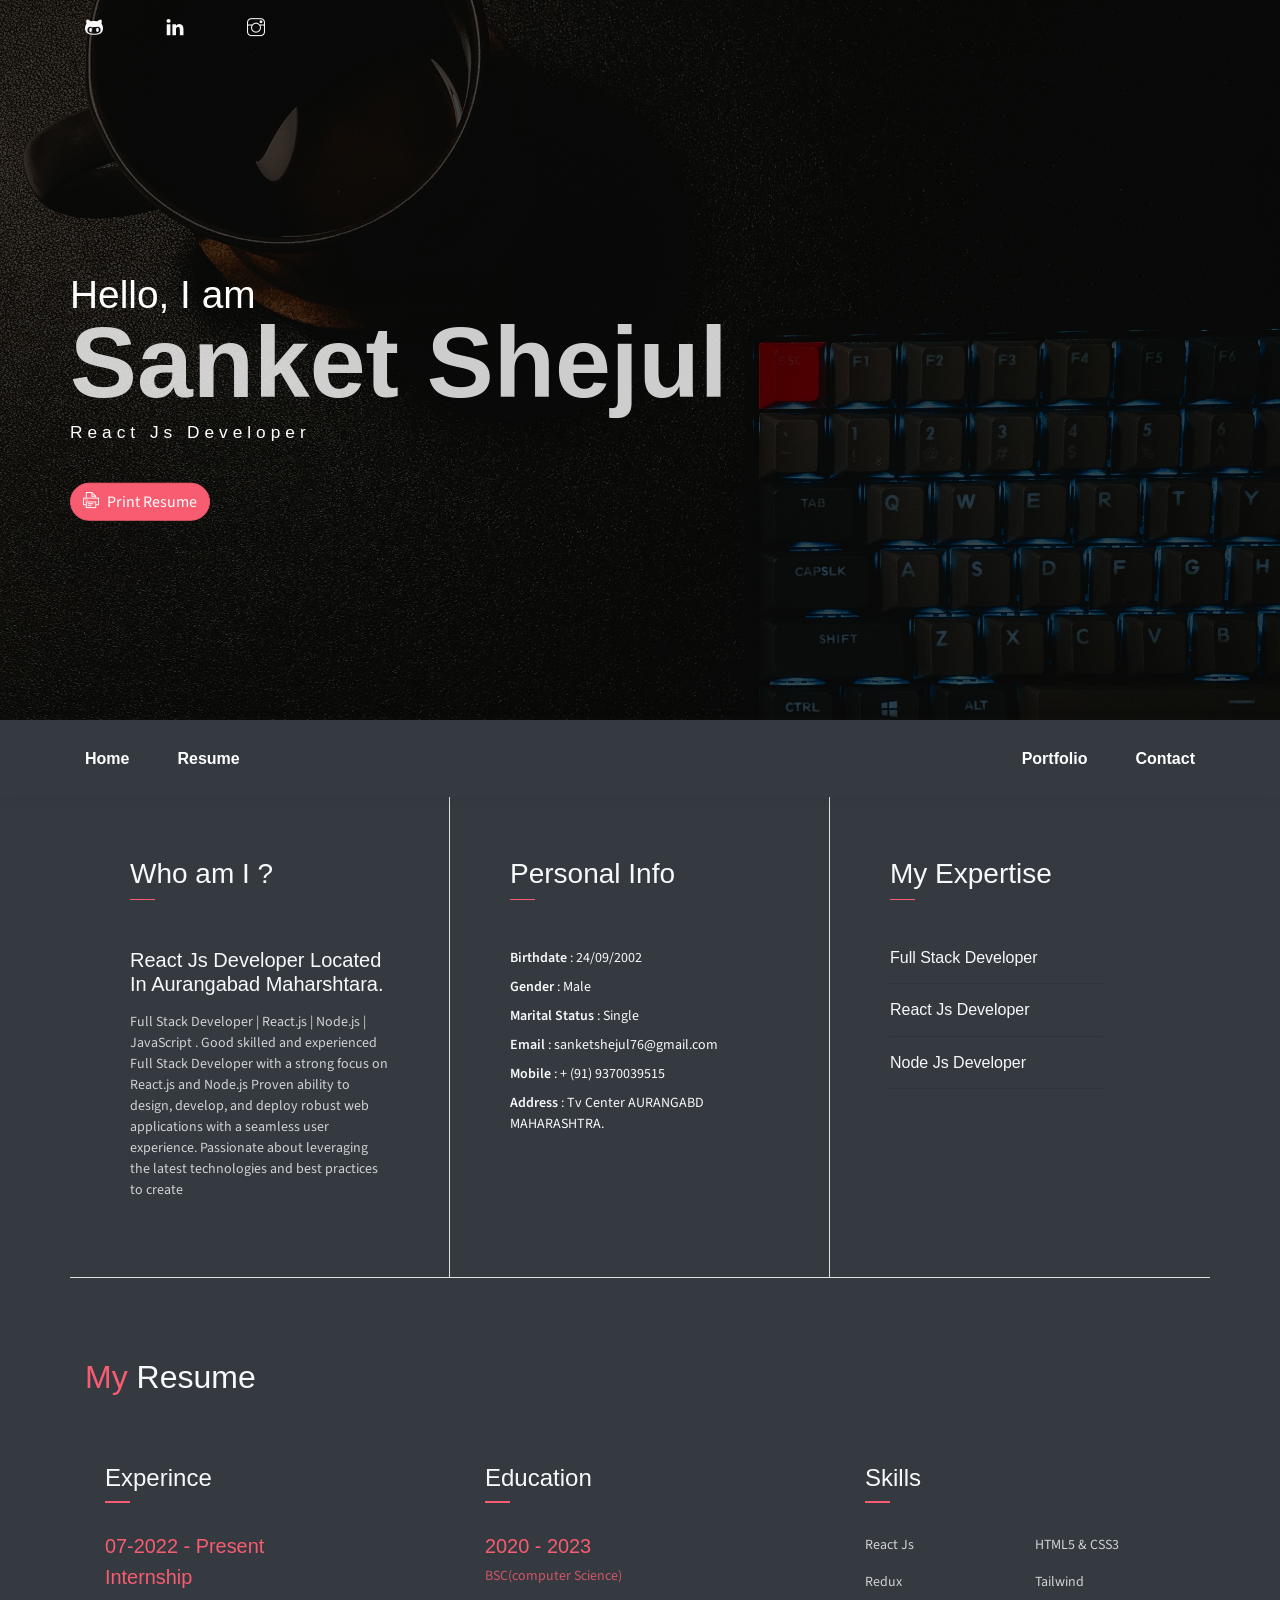
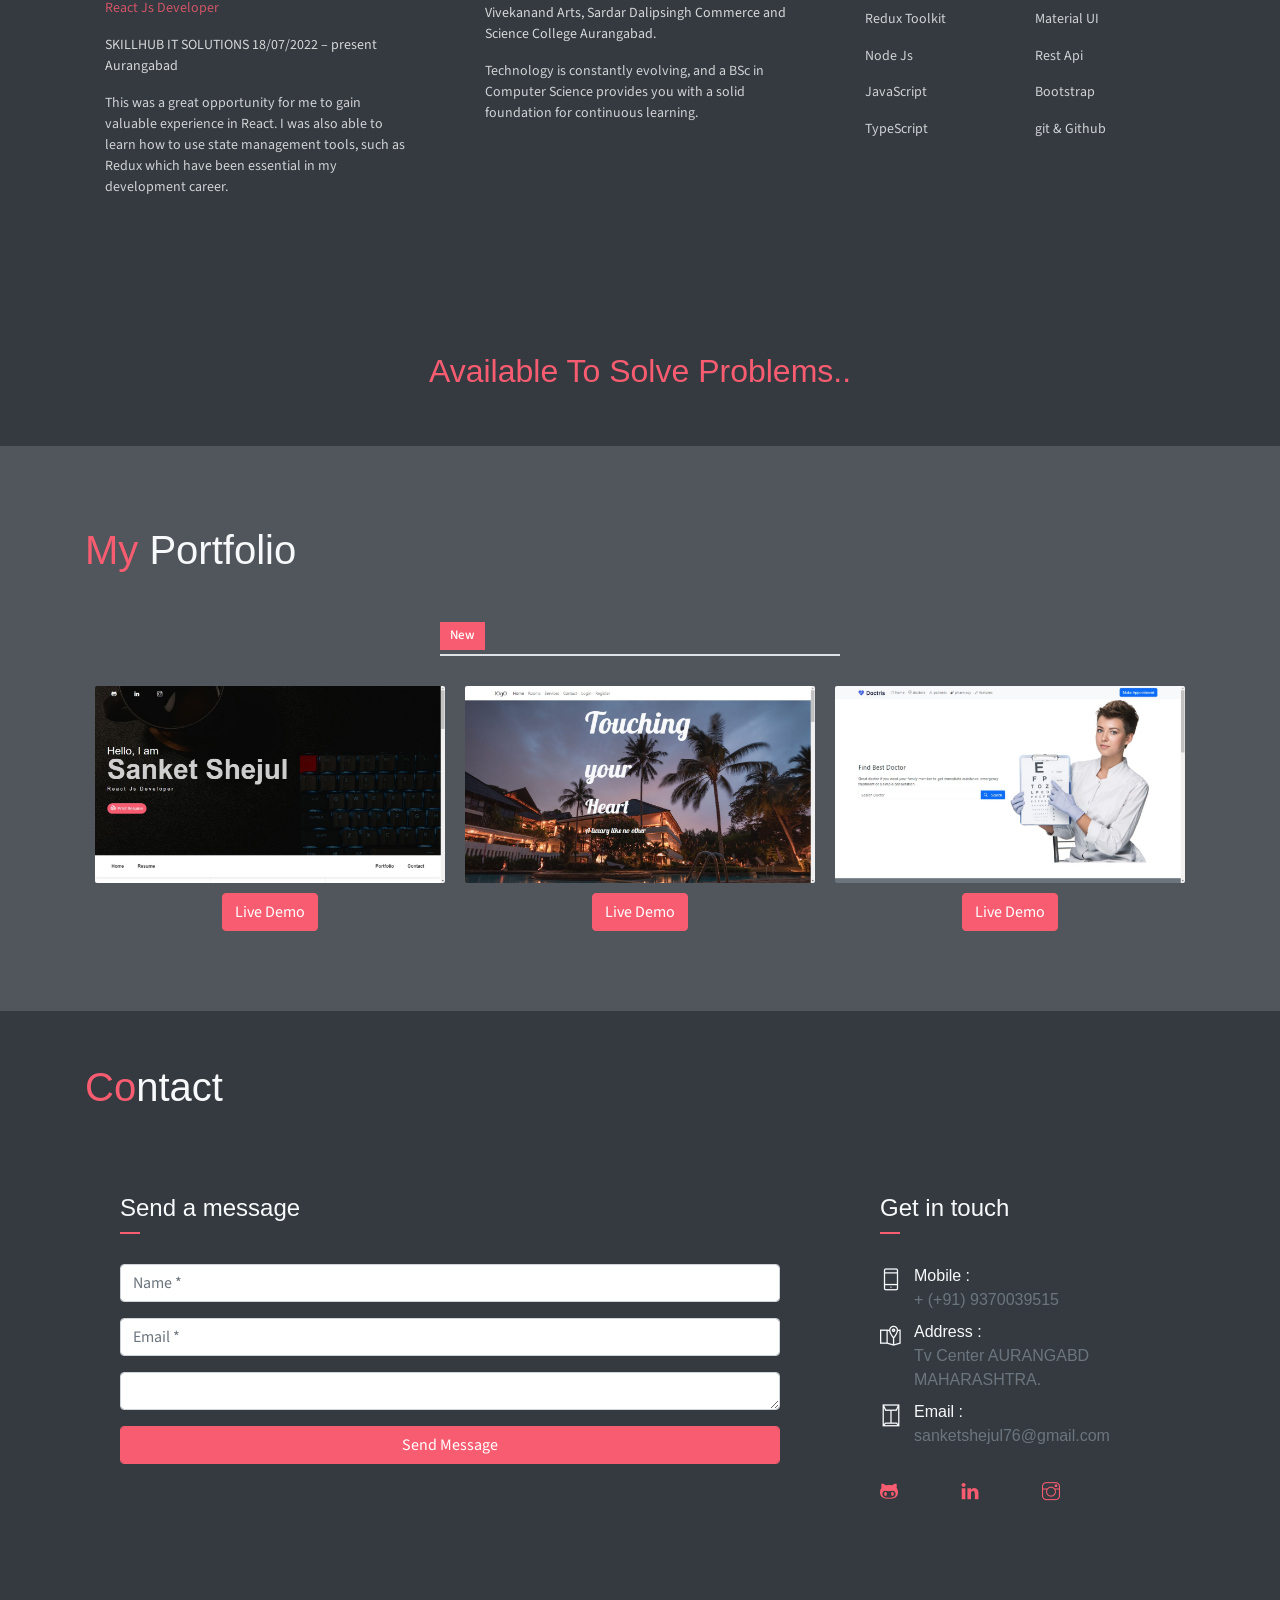
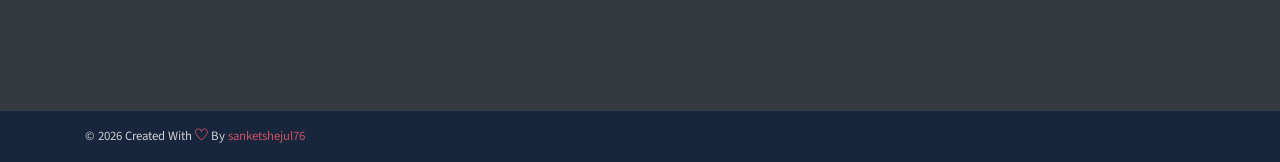
<file: index.html>
<!DOCTYPE html>
<html lang="en">

<head>
    <meta charset="utf-8">
    <meta name="viewport" content="width=device-width, initial-scale=1, shrink-to-fit=no">
    <meta name="description" content="Start your development with sanketshejul76 landing page.">
    <meta name="author" content="Devcrud">
    <title>Sanket Portfolio</title>
    <!-- font icons -->
    <link rel="stylesheet" href="assets/vendors/themify-icons/css/themify-icons.css">
    <!-- Bootstrap + JohnDoe main styles -->
    <link rel="stylesheet" href="assets/css/style.css">
</head>

<body data-spy="scroll" data-target=".navbar" data-offset="40" id="home" class="bg-dark text-light">
    <header class="header">
        <div class="container">
            <ul class="social-icons pt-3">
                <li class="social-item"><a class="social-link text-light" href="https://github.com/sanketshejul76"><i
                            class="ti-github" aria-hidden="true"></i></a></li>
                <li class="social-item"><a class="social-link text-light"
                        href="https://www.linkedin.com/in/sanketshejul76/"><i class="ti-linkedin"
                            aria-hidden="true"></i></a></li>
                <li class="social-item"><a class="social-link text-light"
                        href="https://www.instagram.com/sanketshejul76/"><i class="ti-instagram"
                            aria-hidden="true"></i></a></li>
            </ul>
            <div class="header-content">
                <h4 class="header-subtitle">Hello, I am</h4>
                <h1 class="header-title">Sanket Shejul</h1>
                <h4 class="header-mono"> React Js Developer</h4>
                <a href="./assets/Mr.Sanket_Shejul_React_Latest.pdf" class="btn btn-primary btn-rounded"><i
                        class="ti-printer pr-2"></i>Print Resume</a>
            </div>
        </div>
    </header>
    <nav class="navbar sticky-top navbar-expand-lg navbar-dark bg-dark" data-spy="affix" data-offset-top="510">
        <div class="container">
            <div class="collapse mt-sm-20 navbar-collapse" id="navbarSupportedContent">
                <ul class="navbar-nav mr-auto">
                    <li class="nav-item">
                        <a href="#home" class="nav-link text-white">Home</a>
                    </li>
                    <li class="nav-item">
                        <a href="#resume" class="nav-link text-white">Resume</a>
                    </li>
                </ul>
                <ul class="navbar-nav brand">
                    <li class="brand-txt">
                        <h5 class="brand-title">Sanket Shejul</h5>
                        <div class="brand-subtitle "> React Js
                            Developer</div>
                    </li>
                </ul>
                <ul class="navbar-nav ml-auto">
                    <li class="nav-item">
                        <a href="#portfolio" class="nav-link text-white">Portfolio</a>
                    </li>
                    <li class="nav-item last-item">
                        <a href="#contact" class="nav-link text-white">Contact</a>
                    </li>
                </ul>
            </div>
        </div>
    </nav>
    <div class="container">
        <div id="about" class="row about-section">
            <div class="col-md-6 col-lg-4 about-card">
                <h3 class="font-weight-light">Who am I ?</h3>
                <span class="line mb-5"></span>
                <h5 class="mb-3"> React Js
                    Developer Located In Aurangabad Maharshtara.</h5>
                <p class="mt-20 text-light"> Full Stack Developer | React.js | Node.js
                    | JavaScript . Good skilled and experienced Full Stack Developer with a strong focus
                    on React.js and Node.js Proven ability to design, develop, and deploy
                    robust web applications with a seamless user experience. Passionate
                    about leveraging the latest technologies and best practices to create
            </div>
            <div class="col-md-6 col-lg-4 about-card">
                <h3 class="font-weight-light">Personal Info</h3>
                <span class="line mb-5"></span>
                <ul class="mt40 info list-unstyled text-light">
                    <li><span class="text-light">Birthdate</span class="text-info"> : 24/09/2002</li>
                    <li><span class="text-light">Gender</span class="text-info"> : Male</li>
                    <li><span class="text-light">Marital Status</span class="text-info"> : Single</li>
                    <li><span class="text-light">Email</span class="text-info"> : sanketshejul76@gmail.com</li>
                    <li><span class="text-light">Mobile</span class="text-info"> : + (91) 9370039515</li>
                    <li><span class="text-light">Address</span class="text-info"> : Tv Center AURANGABD
                        MAHARASHTRA.</li>
                </ul>
                <ul class="social-icons pt-3">
                </ul>
            </div>
            <div class="col-md-6 col-lg-4 about-card">
                <h3 class="font-weight-light">My Expertise</h3>
                <span class="line mb-5"></span>
                <div class="row">
                    <div class="col-10 ">
                        <h6>Full Stack Developer </h6>
                        <hr>
                    </div>
                </div>
                <div class="row">

                    <div class="col-10 ">
                        <h6>React Js Developer</h6>
                        <hr>
                    </div>
                </div>
                <div class="row">

                    <div class="col-10 ">
                        <h6>Node Js Developer</h6>
                        <hr>
                    </div>
                </div>
            </div>
        </div>
    </div>

    <!--Resume Section-->
    <section class="section" id="resume">
        <div class="container">
            <h2 class="mb-5"><span class="text-danger">My</span> Resume</h2>
            <div class="row">
                <div class="col-md-6 col-lg-4 ">
                    <div class="card bg-dark text-light border-light border-0">
                        <div class="card-header">
                            <div class="mt-2">
                                <h4>Experince</h4>
                                <span class="line"></span>
                            </div>
                        </div>
                        <div class="card-body">
                            <h6 class="title text-danger">07-2022 - Present</h6>
                            <h6 class="title text-danger">Internship</h6>
                            <P class="text-danger">React Js Developer</P>
                            <P class="subtitle text-white">SKILLHUB IT SOLUTIONS
                                18/07/2022 – present Aurangabad
                            </P>
                            <p class="text-light"> This was a great opportunity for me to gain valuable experience in
                                React. I was also able to learn how to use state management tools,
                                such as Redux which have been essential in my development career.
                            </p>
                        </div>
                    </div>
                </div>
                <div class="col-md-6 col-lg-4">
                    <div class="card bg-dark text-light border-light border-0">
                        <div class="card-header">
                            <div class="mt-2">
                                <h4>Education</h4>
                                <span class="line"></span>
                            </div>
                        </div>
                        <div class="card-body">
                            <h6 class="title text-danger">2020 - 2023</h6>
                            <P class="text-danger">BSC(computer Science)</P>
                            <P class="subtitle text-white ">Vivekanand Arts, Sardar Dalipsingh Commerce and
                                Science
                                College Aurangabad.
                            </P>
                            <p class="text-light">Technology is constantly evolving, and a BSc in Computer Science
                                provides you with a
                                solid foundation for continuous learning. </p>
                        </div>
                    </div>
                </div>
                <div class="col-md-6 col-lg-4">
                    <div class="card bg-dark text-light border-light border-0">
                        <div class="card-header">
                            <div class="pull-left">
                                <h4 class="mt-2">Skills</h4>
                                <span class="line"></span>
                            </div>
                        </div>
                        <div class="card-body pb-2">
                            <div class="row text-light">
                                <div class="col-md-6 ">
                                    <p class="text-light ">React Js</p>
                                    <p class="text-light ">Redux</p>
                                    <p class="text-light ">Redux Toolkit</p>
                                    <p class="text-light ">Node Js</p>
                                    <p class="text-light ">JavaScript</p>
                                    <p class="text-light ">TypeScript</p>
                                </div>
                                <div class="col-md-6">
                                    <p class="text-light ">HTML5 &amp; CSS3</p>
                                    <p class="text-light ">Tailwind</p>
                                    <p class="text-light ">Material UI</p>
                                    <p class="text-light ">Rest Api</p>
                                    <p class="text-light ">Bootstrap</p>
                                    <p class="text-light "> git &amp; Github</p>
                                </div>
                            </div>

                        </div>
                    </div>
                </div>
    </section>


    <section class="section bg- py-2">
        <div class="container-fluid text-center">
            <h2 class="text-danger mb-5 font-weight-normal"> Available To Solve Problems..</h2>
            <!-- <button class="btn bg-primary w-lg">Hire me</button> -->
        </div>
    </section>

    <!-- Portfolio Section -->
    <section class="section bg-custom-gray" id="portfolio">
        <div class="container">
            <h1 class="mb-5"><span class="text-danger">My</span> Portfolio</h1>
            <div class="portfolio">
                <div class="filters">
                    <a href="#" data-filter=".new" class="active">
                        New
                    </a>
                </div>
                <div class="portfolio-container">
                    <div class="col-md-6 col-lg-4 web new">
                        <div class="portfolio-item">
                            <img src="assets/imgs/WhatsApp Image 2023-05-31 at 12.59.15.jpg" class="img-fluid"
                                alt="Download free bootstrap 4 admin dashboard, free boootstrap 4 templates">
                        </div>
                        <div class=" text-center">
                            <a href="https://sanketshejul76.github.io/portfolio/" type="button"
                                class="btn btn-primary">Live Demo</a>
                        </div>
                    </div>
                    <div class="col-md-6 col-lg-4 web new">
                        <div class="portfolio-item">
                            <img src="assets/imgs/erisimage.jpg" class="img-fluid"
                                alt="Download free bootstrap 4 admin dashboard, free boootstrap 4 templates">
                        </div>
                        <div class=" text-center">
                            <a href="https://defiant-baseball-cap-ox.cyclic.app/" type="button"
                                class="btn btn-primary">Live Demo</a>
                        </div>
                    </div>
                    <div class="col-md-6 col-lg-4 web new">
                        <div class="portfolio-item">
                            <img src="assets/imgs/Dr.appointment.jpg" class="img-fluid"
                                alt="Download free bootstrap 4 admin dashboard, free boootstrap 4 templates">
                        </div>
                        <div class=" text-center">
                            <a href="https://drappointment-production.up.railway.app/" type="button"
                                class="btn btn-primary">Live Demo</a>
                        </div>
                    </div>


                    <!-- <div class="col-md-6 col-lg-4 web new">
                        <div class="portfolio-item">
                            <img src="assets/imgs/WhatsApp Image 2023-05-31 at 13.16.25.jpg" class="img-fluid"
                                alt="Download free bootstrap 4 admin dashboard, free boootstrap 4 templates">
                        </div>
                        <div class=" text-center">
                            <a href="" type="button" class="btn btn-primary">Live Demo</a>
                        </div>
                    </div> -->
                </div>
            </div>
        </div>
    </section>
    <!-- End of portfolio section -->

    <div class="section contact" id="contact">
        <div id="map" class="map"></div>
        <div class="container">
            <h1 class="mb-5"><span class="text-danger">Co</span>ntact </h1>
            <div class="row">
                <div class="col-lg-8">
                    <div class="contact-form-card bg-dark">
                        <h4 class="contact-title">Send a message</h4>
                        <form action="">
                            <div class="form-group">
                                <input class="form-control " type="text" placeholder="Name *" required>
                            </div>
                            <div class="form-group">
                                <input class="form-control" type="email" placeholder="Email *" required>
                            </div>
                            <div class="form-group">
                                <textarea class="form-control" id=" placeholder=" Message *" rows="1"
                                    required></textarea>
                            </div>
                            <div class="form-group ">
                                <button type="submit" class="form-control btn btn-primary">Send Message</button>
                            </div>
                        </form>
                    </div>
                </div>
                <div class="col-lg-4">
                    <div class="contact-info-card bg-dark">
                        <h4 class="contact-title">Get in touch</h4>
                        <div class="row mb-2">
                            <div class="col-1 pt-1 mr-1">
                                <i class="ti-mobile icon-md"></i>
                            </div>
                            <div class="col-10 ">
                                <h6 class="d-inline">Mobile : <br> <span class="text-muted">+ (+91) 9370039515</span>
                                </h6>
                            </div>
                        </div>
                        <div class="row mb-2">
                            <div class="col-1 pt-1 mr-1">
                                <i class="ti-map-alt icon-md"></i>
                            </div>
                            <div class="col-10">
                                <h6 class="d-inline">Address : <br><span class="text-muted">Tv Center AURANGABD
                                        MAHARASHTRA.</span></h6>
                            </div>
                        </div>
                        <div class="row mb-2">
                            <div class="col-1 pt-1 mr-1">
                                <i class="ti-envelope icon-md"></i>
                            </div>
                            <div class="col-10">
                                <h6 class="d-inline">Email :<br> <span
                                        class="text-muted">sanketshejul76@gmail.com</span></h6>
                            </div>
                        </div>
                        <ul class="social-icons pt-4">
                            <li class="social-item"><a class="social-link" href="https://github.com/sanketshejul76"><i
                                        class="ti-github" aria-hidden="true"></i></a></li>
                            <li class="social-item"><a class="social-link "
                                    href="https://www.linkedin.com/in/sanketshejul76/"><i class="ti-linkedin"
                                        aria-hidden="true"></i></a></li>
                            <li class="social-item"><a class="social-link   "
                                    href="https://www.instagram.com/sanketshejul76/"><i class="ti-instagram"
                                        aria-hidden="true"></i></a></li>
                        </ul>
                    </div>
                </div>
            </div>

        </div>
    </div>
    <footer class="footer py-3">
        <div class="container">
            <p class="small mb-0 text-light">
                &copy;
                <script>document.write(new Date().getFullYear())</script> Created With <i
                    class="ti-heart text-danger"></i> By <a href="https://github.com/sanketshejul76"
                    target="_blank"><span class="text-danger"
                        title="Bootstrap 4 Themes and Dashboards">sanketshejul76</span></a>
            </p>
        </div>
    </footer>


    <script src="assets/vendors/jquery/jquery-3.4.1.js"></script>
    <script src="assets/vendors/bootstrap/bootstrap.affix.js"></script>
    <script src="assets/vendors/isotope/isotope.pkgd.js"></script>
    <script src="assets/js/index.js"></script>

</body>

</html>
</file>
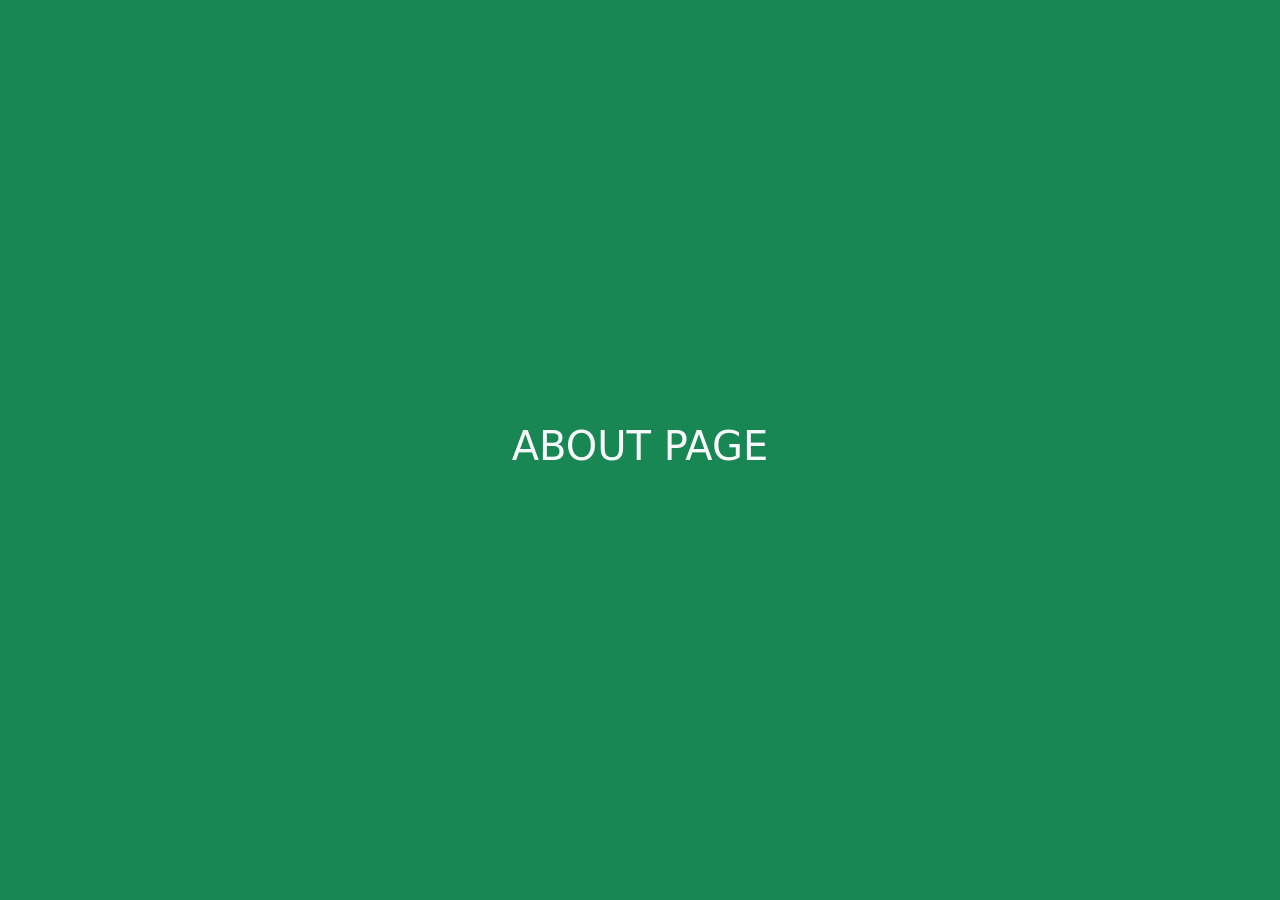
<file: about.html>
<!doctype html>
<html lang="en">

<head>
    <meta charset="utf-8">
    <meta name="viewport" content="width=device-width, initial-scale=1">
    <title>Bootstrap By SKILLHUB</title>
    <link href="https://cdn.jsdelivr.net/npm/bootstrap@5.2.0-beta1/dist/css/bootstrap.min.css" rel="stylesheet">
</head>

<body class="bg-success text-light vh-100 d-flex justify-content-center align-items-center">
    <h1>ABOUT PAGE</h1>

    <script src="https://cdn.jsdelivr.net/npm/bootstrap@5.2.0-beta1/dist/js/bootstrap.bundle.min.js"></script>
</body>

</html>
</file>
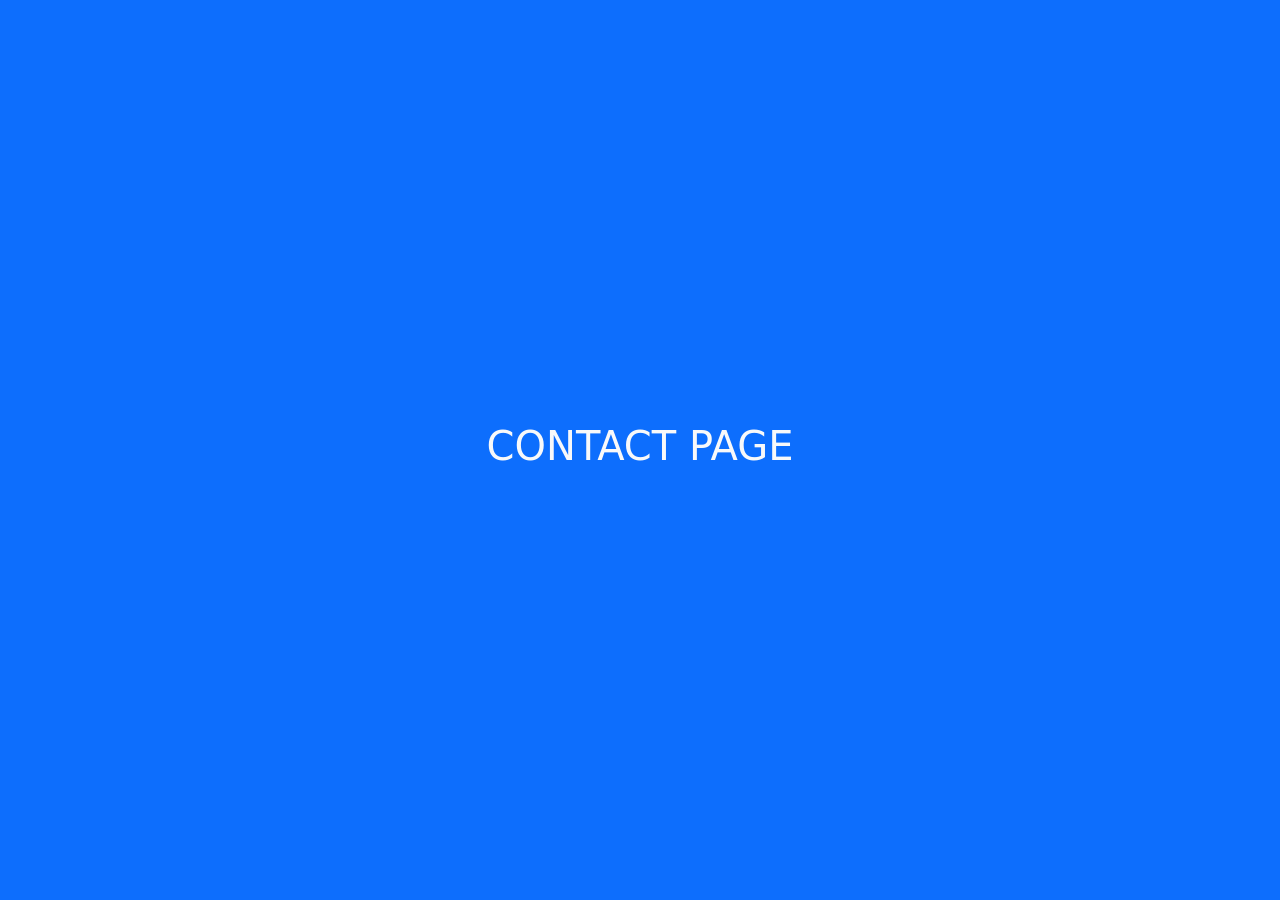
<file: contact.html>
<!doctype html>
<html lang="en">

<head>
    <meta charset="utf-8">
    <meta name="viewport" content="width=device-width, initial-scale=1">
    <title>Bootstrap By SKILLHUB</title>
    <link href="https://cdn.jsdelivr.net/npm/bootstrap@5.2.0-beta1/dist/css/bootstrap.min.css" rel="stylesheet">
</head>

<body class="bg-primary text-light vh-100 d-flex justify-content-center align-items-center">
    <h1>CONTACT PAGE</h1>

    <script src="https://cdn.jsdelivr.net/npm/bootstrap@5.2.0-beta1/dist/js/bootstrap.bundle.min.js"></script>
</body>

</html>
</file>
<file: assets/vendors/themify-icons/css/themify-icons.css>
@font-face {
	font-family: 'themify';
	src:url("../fonts/themify.eot?-fvbane");
	src:url("../fonts/themify.eot?#iefix-fvbane") format("embedded-opentype"),
		url("../fonts/themify.woff?-fvbane") format("woff"),
		url("../fonts/themify.ttf?-fvbane") format("truetype"),
		url("../fonts/themify.svg?-fvbane#themify") format("svg");
	font-weight: normal;
	font-style: normal;
}

[class^="ti-"], [class*=" ti-"] {
	font-family: 'themify';
	speak: none;
	font-style: normal;
	font-weight: normal;
	font-variant: normal;
	text-transform: none;
	line-height: 1;

	/* Better Font Rendering =========== */
	-webkit-font-smoothing: antialiased;
	-moz-osx-font-smoothing: grayscale;
}

.ti-wand:before {
	content: "\e600";
}
.ti-volume:before {
	content: "\e601";
}
.ti-user:before {
	content: "\e602";
}
.ti-unlock:before {
	content: "\e603";
}
.ti-unlink:before {
	content: "\e604";
}
.ti-trash:before {
	content: "\e605";
}
.ti-thought:before {
	content: "\e606";
}
.ti-target:before {
	content: "\e607";
}
.ti-tag:before {
	content: "\e608";
}
.ti-tablet:before {
	content: "\e609";
}
.ti-star:before {
	content: "\e60a";
}
.ti-spray:before {
	content: "\e60b";
}
.ti-signal:before {
	content: "\e60c";
}
.ti-shopping-cart:before {
	content: "\e60d";
}
.ti-shopping-cart-full:before {
	content: "\e60e";
}
.ti-settings:before {
	content: "\e60f";
}
.ti-search:before {
	content: "\e610";
}
.ti-zoom-in:before {
	content: "\e611";
}
.ti-zoom-out:before {
	content: "\e612";
}
.ti-cut:before {
	content: "\e613";
}
.ti-ruler:before {
	content: "\e614";
}
.ti-ruler-pencil:before {
	content: "\e615";
}
.ti-ruler-alt:before {
	content: "\e616";
}
.ti-bookmark:before {
	content: "\e617";
}
.ti-bookmark-alt:before {
	content: "\e618";
}
.ti-reload:before {
	content: "\e619";
}
.ti-plus:before {
	content: "\e61a";
}
.ti-pin:before {
	content: "\e61b";
}
.ti-pencil:before {
	content: "\e61c";
}
.ti-pencil-alt:before {
	content: "\e61d";
}
.ti-paint-roller:before {
	content: "\e61e";
}
.ti-paint-bucket:before {
	content: "\e61f";
}
.ti-na:before {
	content: "\e620";
}
.ti-mobile:before {
	content: "\e621";
}
.ti-minus:before {
	content: "\e622";
}
.ti-medall:before {
	content: "\e623";
}
.ti-medall-alt:before {
	content: "\e624";
}
.ti-marker:before {
	content: "\e625";
}
.ti-marker-alt:before {
	content: "\e626";
}
.ti-arrow-up:before {
	content: "\e627";
}
.ti-arrow-right:before {
	content: "\e628";
}
.ti-arrow-left:before {
	content: "\e629";
}
.ti-arrow-down:before {
	content: "\e62a";
}
.ti-lock:before {
	content: "\e62b";
}
.ti-location-arrow:before {
	content: "\e62c";
}
.ti-link:before {
	content: "\e62d";
}
.ti-layout:before {
	content: "\e62e";
}
.ti-layers:before {
	content: "\e62f";
}
.ti-layers-alt:before {
	content: "\e630";
}
.ti-key:before {
	content: "\e631";
}
.ti-import:before {
	content: "\e632";
}
.ti-image:before {
	content: "\e633";
}
.ti-heart:before {
	content: "\e634";
}
.ti-heart-broken:before {
	content: "\e635";
}
.ti-hand-stop:before {
	content: "\e636";
}
.ti-hand-open:before {
	content: "\e637";
}
.ti-hand-drag:before {
	content: "\e638";
}
.ti-folder:before {
	content: "\e639";
}
.ti-flag:before {
	content: "\e63a";
}
.ti-flag-alt:before {
	content: "\e63b";
}
.ti-flag-alt-2:before {
	content: "\e63c";
}
.ti-eye:before {
	content: "\e63d";
}
.ti-export:before {
	content: "\e63e";
}
.ti-exchange-vertical:before {
	content: "\e63f";
}
.ti-desktop:before {
	content: "\e640";
}
.ti-cup:before {
	content: "\e641";
}
.ti-crown:before {
	content: "\e642";
}
.ti-comments:before {
	content: "\e643";
}
.ti-comment:before {
	content: "\e644";
}
.ti-comment-alt:before {
	content: "\e645";
}
.ti-close:before {
	content: "\e646";
}
.ti-clip:before {
	content: "\e647";
}
.ti-angle-up:before {
	content: "\e648";
}
.ti-angle-right:before {
	content: "\e649";
}
.ti-angle-left:before {
	content: "\e64a";
}
.ti-angle-down:before {
	content: "\e64b";
}
.ti-check:before {
	content: "\e64c";
}
.ti-check-box:before {
	content: "\e64d";
}
.ti-camera:before {
	content: "\e64e";
}
.ti-announcement:before {
	content: "\e64f";
}
.ti-brush:before {
	content: "\e650";
}
.ti-briefcase:before {
	content: "\e651";
}
.ti-bolt:before {
	content: "\e652";
}
.ti-bolt-alt:before {
	content: "\e653";
}
.ti-blackboard:before {
	content: "\e654";
}
.ti-bag:before {
	content: "\e655";
}
.ti-move:before {
	content: "\e656";
}
.ti-arrows-vertical:before {
	content: "\e657";
}
.ti-arrows-horizontal:before {
	content: "\e658";
}
.ti-fullscreen:before {
	content: "\e659";
}
.ti-arrow-top-right:before {
	content: "\e65a";
}
.ti-arrow-top-left:before {
	content: "\e65b";
}
.ti-arrow-circle-up:before {
	content: "\e65c";
}
.ti-arrow-circle-right:before {
	content: "\e65d";
}
.ti-arrow-circle-left:before {
	content: "\e65e";
}
.ti-arrow-circle-down:before {
	content: "\e65f";
}
.ti-angle-double-up:before {
	content: "\e660";
}
.ti-angle-double-right:before {
	content: "\e661";
}
.ti-angle-double-left:before {
	content: "\e662";
}
.ti-angle-double-down:before {
	content: "\e663";
}
.ti-zip:before {
	content: "\e664";
}
.ti-world:before {
	content: "\e665";
}
.ti-wheelchair:before {
	content: "\e666";
}
.ti-view-list:before {
	content: "\e667";
}
.ti-view-list-alt:before {
	content: "\e668";
}
.ti-view-grid:before {
	content: "\e669";
}
.ti-uppercase:before {
	content: "\e66a";
}
.ti-upload:before {
	content: "\e66b";
}
.ti-underline:before {
	content: "\e66c";
}
.ti-truck:before {
	content: "\e66d";
}
.ti-timer:before {
	content: "\e66e";
}
.ti-ticket:before {
	content: "\e66f";
}
.ti-thumb-up:before {
	content: "\e670";
}
.ti-thumb-down:before {
	content: "\e671";
}
.ti-text:before {
	content: "\e672";
}
.ti-stats-up:before {
	content: "\e673";
}
.ti-stats-down:before {
	content: "\e674";
}
.ti-split-v:before {
	content: "\e675";
}
.ti-split-h:before {
	content: "\e676";
}
.ti-smallcap:before {
	content: "\e677";
}
.ti-shine:before {
	content: "\e678";
}
.ti-shift-right:before {
	content: "\e679";
}
.ti-shift-left:before {
	content: "\e67a";
}
.ti-shield:before {
	content: "\e67b";
}
.ti-notepad:before {
	content: "\e67c";
}
.ti-server:before {
	content: "\e67d";
}
.ti-quote-right:before {
	content: "\e67e";
}
.ti-quote-left:before {
	content: "\e67f";
}
.ti-pulse:before {
	content: "\e680";
}
.ti-printer:before {
	content: "\e681";
}
.ti-power-off:before {
	content: "\e682";
}
.ti-plug:before {
	content: "\e683";
}
.ti-pie-chart:before {
	content: "\e684";
}
.ti-paragraph:before {
	content: "\e685";
}
.ti-panel:before {
	content: "\e686";
}
.ti-package:before {
	content: "\e687";
}
.ti-music:before {
	content: "\e688";
}
.ti-music-alt:before {
	content: "\e689";
}
.ti-mouse:before {
	content: "\e68a";
}
.ti-mouse-alt:before {
	content: "\e68b";
}
.ti-money:before {
	content: "\e68c";
}
.ti-microphone:before {
	content: "\e68d";
}
.ti-menu:before {
	content: "\e68e";
}
.ti-menu-alt:before {
	content: "\e68f";
}
.ti-map:before {
	content: "\e690";
}
.ti-map-alt:before {
	content: "\e691";
}
.ti-loop:before {
	content: "\e692";
}
.ti-location-pin:before {
	content: "\e693";
}
.ti-list:before {
	content: "\e694";
}
.ti-light-bulb:before {
	content: "\e695";
}
.ti-Italic:before {
	content: "\e696";
}
.ti-info:before {
	content: "\e697";
}
.ti-infinite:before {
	content: "\e698";
}
.ti-id-badge:before {
	content: "\e699";
}
.ti-hummer:before {
	content: "\e69a";
}
.ti-home:before {
	content: "\e69b";
}
.ti-help:before {
	content: "\e69c";
}
.ti-headphone:before {
	content: "\e69d";
}
.ti-harddrives:before {
	content: "\e69e";
}
.ti-harddrive:before {
	content: "\e69f";
}
.ti-gift:before {
	content: "\e6a0";
}
.ti-game:before {
	content: "\e6a1";
}
.ti-filter:before {
	content: "\e6a2";
}
.ti-files:before {
	content: "\e6a3";
}
.ti-file:before {
	content: "\e6a4";
}
.ti-eraser:before {
	content: "\e6a5";
}
.ti-envelope:before {
	content: "\e6a6";
}
.ti-download:before {
	content: "\e6a7";
}
.ti-direction:before {
	content: "\e6a8";
}
.ti-direction-alt:before {
	content: "\e6a9";
}
.ti-dashboard:before {
	content: "\e6aa";
}
.ti-control-stop:before {
	content: "\e6ab";
}
.ti-control-shuffle:before {
	content: "\e6ac";
}
.ti-control-play:before {
	content: "\e6ad";
}
.ti-control-pause:before {
	content: "\e6ae";
}
.ti-control-forward:before {
	content: "\e6af";
}
.ti-control-backward:before {
	content: "\e6b0";
}
.ti-cloud:before {
	content: "\e6b1";
}
.ti-cloud-up:before {
	content: "\e6b2";
}
.ti-cloud-down:before {
	content: "\e6b3";
}
.ti-clipboard:before {
	content: "\e6b4";
}
.ti-car:before {
	content: "\e6b5";
}
.ti-calendar:before {
	content: "\e6b6";
}
.ti-book:before {
	content: "\e6b7";
}
.ti-bell:before {
	content: "\e6b8";
}
.ti-basketball:before {
	content: "\e6b9";
}
.ti-bar-chart:before {
	content: "\e6ba";
}
.ti-bar-chart-alt:before {
	content: "\e6bb";
}
.ti-back-right:before {
	content: "\e6bc";
}
.ti-back-left:before {
	content: "\e6bd";
}
.ti-arrows-corner:before {
	content: "\e6be";
}
.ti-archive:before {
	content: "\e6bf";
}
.ti-anchor:before {
	content: "\e6c0";
}
.ti-align-right:before {
	content: "\e6c1";
}
.ti-align-left:before {
	content: "\e6c2";
}
.ti-align-justify:before {
	content: "\e6c3";
}
.ti-align-center:before {
	content: "\e6c4";
}
.ti-alert:before {
	content: "\e6c5";
}
.ti-alarm-clock:before {
	content: "\e6c6";
}
.ti-agenda:before {
	content: "\e6c7";
}
.ti-write:before {
	content: "\e6c8";
}
.ti-window:before {
	content: "\e6c9";
}
.ti-widgetized:before {
	content: "\e6ca";
}
.ti-widget:before {
	content: "\e6cb";
}
.ti-widget-alt:before {
	content: "\e6cc";
}
.ti-wallet:before {
	content: "\e6cd";
}
.ti-video-clapper:before {
	content: "\e6ce";
}
.ti-video-camera:before {
	content: "\e6cf";
}
.ti-vector:before {
	content: "\e6d0";
}
.ti-themify-logo:before {
	content: "\e6d1";
}
.ti-themify-favicon:before {
	content: "\e6d2";
}
.ti-themify-favicon-alt:before {
	content: "\e6d3";
}
.ti-support:before {
	content: "\e6d4";
}
.ti-stamp:before {
	content: "\e6d5";
}
.ti-split-v-alt:before {
	content: "\e6d6";
}
.ti-slice:before {
	content: "\e6d7";
}
.ti-shortcode:before {
	content: "\e6d8";
}
.ti-shift-right-alt:before {
	content: "\e6d9";
}
.ti-shift-left-alt:before {
	content: "\e6da";
}
.ti-ruler-alt-2:before {
	content: "\e6db";
}
.ti-receipt:before {
	content: "\e6dc";
}
.ti-pin2:before {
	content: "\e6dd";
}
.ti-pin-alt:before {
	content: "\e6de";
}
.ti-pencil-alt2:before {
	content: "\e6df";
}
.ti-palette:before {
	content: "\e6e0";
}
.ti-more:before {
	content: "\e6e1";
}
.ti-more-alt:before {
	content: "\e6e2";
}
.ti-microphone-alt:before {
	content: "\e6e3";
}
.ti-magnet:before {
	content: "\e6e4";
}
.ti-line-double:before {
	content: "\e6e5";
}
.ti-line-dotted:before {
	content: "\e6e6";
}
.ti-line-dashed:before {
	content: "\e6e7";
}
.ti-layout-width-full:before {
	content: "\e6e8";
}
.ti-layout-width-default:before {
	content: "\e6e9";
}
.ti-layout-width-default-alt:before {
	content: "\e6ea";
}
.ti-layout-tab:before {
	content: "\e6eb";
}
.ti-layout-tab-window:before {
	content: "\e6ec";
}
.ti-layout-tab-v:before {
	content: "\e6ed";
}
.ti-layout-tab-min:before {
	content: "\e6ee";
}
.ti-layout-slider:before {
	content: "\e6ef";
}
.ti-layout-slider-alt:before {
	content: "\e6f0";
}
.ti-layout-sidebar-right:before {
	content: "\e6f1";
}
.ti-layout-sidebar-none:before {
	content: "\e6f2";
}
.ti-layout-sidebar-left:before {
	content: "\e6f3";
}
.ti-layout-placeholder:before {
	content: "\e6f4";
}
.ti-layout-menu:before {
	content: "\e6f5";
}
.ti-layout-menu-v:before {
	content: "\e6f6";
}
.ti-layout-menu-separated:before {
	content: "\e6f7";
}
.ti-layout-menu-full:before {
	content: "\e6f8";
}
.ti-layout-media-right-alt:before {
	content: "\e6f9";
}
.ti-layout-media-right:before {
	content: "\e6fa";
}
.ti-layout-media-overlay:before {
	content: "\e6fb";
}
.ti-layout-media-overlay-alt:before {
	content: "\e6fc";
}
.ti-layout-media-overlay-alt-2:before {
	content: "\e6fd";
}
.ti-layout-media-left-alt:before {
	content: "\e6fe";
}
.ti-layout-media-left:before {
	content: "\e6ff";
}
.ti-layout-media-center-alt:before {
	content: "\e700";
}
.ti-layout-media-center:before {
	content: "\e701";
}
.ti-layout-list-thumb:before {
	content: "\e702";
}
.ti-layout-list-thumb-alt:before {
	content: "\e703";
}
.ti-layout-list-post:before {
	content: "\e704";
}
.ti-layout-list-large-image:before {
	content: "\e705";
}
.ti-layout-line-solid:before {
	content: "\e706";
}
.ti-layout-grid4:before {
	content: "\e707";
}
.ti-layout-grid3:before {
	content: "\e708";
}
.ti-layout-grid2:before {
	content: "\e709";
}
.ti-layout-grid2-thumb:before {
	content: "\e70a";
}
.ti-layout-cta-right:before {
	content: "\e70b";
}
.ti-layout-cta-left:before {
	content: "\e70c";
}
.ti-layout-cta-center:before {
	content: "\e70d";
}
.ti-layout-cta-btn-right:before {
	content: "\e70e";
}
.ti-layout-cta-btn-left:before {
	content: "\e70f";
}
.ti-layout-column4:before {
	content: "\e710";
}
.ti-layout-column3:before {
	content: "\e711";
}
.ti-layout-column2:before {
	content: "\e712";
}
.ti-layout-accordion-separated:before {
	content: "\e713";
}
.ti-layout-accordion-merged:before {
	content: "\e714";
}
.ti-layout-accordion-list:before {
	content: "\e715";
}
.ti-ink-pen:before {
	content: "\e716";
}
.ti-info-alt:before {
	content: "\e717";
}
.ti-help-alt:before {
	content: "\e718";
}
.ti-headphone-alt:before {
	content: "\e719";
}
.ti-hand-point-up:before {
	content: "\e71a";
}
.ti-hand-point-right:before {
	content: "\e71b";
}
.ti-hand-point-left:before {
	content: "\e71c";
}
.ti-hand-point-down:before {
	content: "\e71d";
}
.ti-gallery:before {
	content: "\e71e";
}
.ti-face-smile:before {
	content: "\e71f";
}
.ti-face-sad:before {
	content: "\e720";
}
.ti-credit-card:before {
	content: "\e721";
}
.ti-control-skip-forward:before {
	content: "\e722";
}
.ti-control-skip-backward:before {
	content: "\e723";
}
.ti-control-record:before {
	content: "\e724";
}
.ti-control-eject:before {
	content: "\e725";
}
.ti-comments-smiley:before {
	content: "\e726";
}
.ti-brush-alt:before {
	content: "\e727";
}
.ti-youtube:before {
	content: "\e728";
}
.ti-vimeo:before {
	content: "\e729";
}
.ti-twitter:before {
	content: "\e72a";
}
.ti-time:before {
	content: "\e72b";
}
.ti-tumblr:before {
	content: "\e72c";
}
.ti-skype:before {
	content: "\e72d";
}
.ti-share:before {
	content: "\e72e";
}
.ti-share-alt:before {
	content: "\e72f";
}
.ti-rocket:before {
	content: "\e730";
}
.ti-pinterest:before {
	content: "\e731";
}
.ti-new-window:before {
	content: "\e732";
}
.ti-microsoft:before {
	content: "\e733";
}
.ti-list-ol:before {
	content: "\e734";
}
.ti-linkedin:before {
	content: "\e735";
}
.ti-layout-sidebar-2:before {
	content: "\e736";
}
.ti-layout-grid4-alt:before {
	content: "\e737";
}
.ti-layout-grid3-alt:before {
	content: "\e738";
}
.ti-layout-grid2-alt:before {
	content: "\e739";
}
.ti-layout-column4-alt:before {
	content: "\e73a";
}
.ti-layout-column3-alt:before {
	content: "\e73b";
}
.ti-layout-column2-alt:before {
	content: "\e73c";
}
.ti-instagram:before {
	content: "\e73d";
}
.ti-google:before {
	content: "\e73e";
}
.ti-github:before {
	content: "\e73f";
}
.ti-flickr:before {
	content: "\e740";
}
.ti-facebook:before {
	content: "\e741";
}
.ti-dropbox:before {
	content: "\e742";
}
.ti-dribbble:before {
	content: "\e743";
}
.ti-apple:before {
	content: "\e744";
}
.ti-android:before {
	content: "\e745";
}
.ti-save:before {
	content: "\e746";
}
.ti-save-alt:before {
	content: "\e747";
}
.ti-yahoo:before {
	content: "\e748";
}
.ti-wordpress:before {
	content: "\e749";
}
.ti-vimeo-alt:before {
	content: "\e74a";
}
.ti-twitter-alt:before {
	content: "\e74b";
}
.ti-tumblr-alt:before {
	content: "\e74c";
}
.ti-trello:before {
	content: "\e74d";
}
.ti-stack-overflow:before {
	content: "\e74e";
}
.ti-soundcloud:before {
	content: "\e74f";
}
.ti-sharethis:before {
	content: "\e750";
}
.ti-sharethis-alt:before {
	content: "\e751";
}
.ti-reddit:before {
	content: "\e752";
}
.ti-pinterest-alt:before {
	content: "\e753";
}
.ti-microsoft-alt:before {
	content: "\e754";
}
.ti-linux:before {
	content: "\e755";
}
.ti-jsfiddle:before {
	content: "\e756";
}
.ti-joomla:before {
	content: "\e757";
}
.ti-html5:before {
	content: "\e758";
}
.ti-flickr-alt:before {
	content: "\e759";
}
.ti-email:before {
	content: "\e75a";
}
.ti-drupal:before {
	content: "\e75b";
}
.ti-dropbox-alt:before {
	content: "\e75c";
}
.ti-css3:before {
	content: "\e75d";
}
.ti-rss:before {
	content: "\e75e";
}
.ti-rss-alt:before {
	content: "\e75f";
}
</file>
<file: assets/css/style.css>
@charset "UTF-8";
/*!
=========================================================
* JohnDoe Landing page
=========================================================

* Copyright: 2019 DevCRUD (https://devcrud.com)
* Licensed: (https://devcrud.com/licenses)
* Coded by www.devcrud.com

=========================================================

* The above copyright notice and this permission notice shall be included in all copies or substantial portions of the Software.
*/

@import url("https://fonts.googleapis.com/css?family=Source+Sans+Pro:200,200i,300,300i,400,400i,600,600i,700,700i,900,900i&display=swap");
:root {
  --blue: #79A9F5;
  --indigo: #C45F90;
  --purple: #A16AE8;
  --pink: #FC8BC0;
  --red: #F85C70;
  --orange: #FF8882;
  --yellow: #FAD02C;
  --green: #A3C14A;
  --teal: #20c997;
  --cyan: #47D8E0;
  --white: #fff;
  --gray: #6c757d;
  --gray-dark: #343a40;
  --primary: #F85C70;
  --secondary: #6c757d;
  --success: #A3C14A;
  --info: #47D8E0;
  --warning: #FF8882;
  --danger: #F85C70;
  --light: #f8f9fa;
  --dark: #343a40;
  --breakpoint-xs: 0;
  --breakpoint-sm: 576px;
  --breakpoint-md: 768px;
  --breakpoint-lg: 992px;
  --breakpoint-xl: 1200px;
  --font-family-sans-serif: "Source Sans Pro", sans-serif;
  --font-family-monospace: SFMono-Regular, Menlo, Monaco, Consolas, "Liberation Mono", "Courier New", monospace;
}

*,
*::before,
*::after {
  box-sizing: border-box;
}

html {
  font-family: sans-serif;
  line-height: 1.15;
  -webkit-text-size-adjust: 100%;
  -webkit-tap-highlight-color: rgba(0, 0, 0, 0);
}

article, aside, figcaption, figure, footer, header, hgroup, main, nav, section {
  display: block;
}

body {
  margin: 0;
  font-family: "Source Sans Pro", sans-serif;
  font-size: 1rem;
  font-weight: 400;
  line-height: 1.5;
  color: #212529;
  text-align: left;
  background-color: #fff;
}

[tabindex="-1"]:focus {
  outline: 0 !important;
}

hr {
  box-sizing: content-box;
  height: 0;
  overflow: visible;
}

h1, h2, h3, h4, h5, h6 {
  margin-top: 0;
  margin-bottom: 0.5rem;
}

p {
  margin-top: 0;
  margin-bottom: 1rem;
}

abbr[title],
abbr[data-original-title] {
  text-decoration: underline;
  -webkit-text-decoration: underline dotted;
          text-decoration: underline dotted;
  cursor: help;
  border-bottom: 0;
  -webkit-text-decoration-skip-ink: none;
          text-decoration-skip-ink: none;
}

address {
  margin-bottom: 1rem;
  font-style: normal;
  line-height: inherit;
}

ol,
ul,
dl {
  margin-top: 0;
  margin-bottom: 1rem;
}

ol ol,
ul ul,
ol ul,
ul ol {
  margin-bottom: 0;
}

dt {
  font-weight: 700;
}

dd {
  margin-bottom: .5rem;
  margin-left: 0;
}

blockquote {
  margin: 0 0 1rem;
}

b,
strong {
  font-weight: bolder;
}

small {
  font-size: 80%;
}

sub,
sup {
  position: relative;
  font-size: 75%;
  line-height: 0;
  vertical-align: baseline;
}

sub {
  bottom: -.25em;
}

sup {
  top: -.5em;
}

a {
  color: #F85C70;
  text-decoration: none;
  background-color: transparent;
}

a:hover {
  color: #f51330;
  text-decoration: none;
}

a:not([href]):not([tabindex]) {
  color: inherit;
  text-decoration: none;
}

a:not([href]):not([tabindex]):hover, a:not([href]):not([tabindex]):focus {
  color: inherit;
  text-decoration: none;
}

a:not([href]):not([tabindex]):focus {
  outline: 0;
}

pre,
code,
kbd,
samp {
  font-family: SFMono-Regular, Menlo, Monaco, Consolas, "Liberation Mono", "Courier New", monospace;
  font-size: 1em;
}

pre {
  margin-top: 0;
  margin-bottom: 1rem;
  overflow: auto;
}

figure {
  margin: 0 0 1rem;
}

img {
  vertical-align: middle;
  border-style: none;
}

svg {
  overflow: hidden;
  vertical-align: middle;
}

table {
  border-collapse: collapse;
}

caption {
  padding-top: 0.75rem;
  padding-bottom: 0.75rem;
  color: #6c757d;
  text-align: left;
  caption-side: bottom;
}

th {
  text-align: inherit;
}

label {
  display: inline-block;
  margin-bottom: 0.5rem;
}

button {
  border-radius: 0;
}

button:focus {
  outline: 1px dotted;
  outline: 5px auto -webkit-focus-ring-color;
}

input,
button,
select,
optgroup,
textarea {
  margin: 0;
  font-family: inherit;
  font-size: inherit;
  line-height: inherit;
}

button,
input {
  overflow: visible;
}

button,
select {
  text-transform: none;
}

select {
  word-wrap: normal;
}

button,
[type="button"],
[type="reset"],
[type="submit"] {
  -webkit-appearance: button;
}

button:not(:disabled),
[type="button"]:not(:disabled),
[type="reset"]:not(:disabled),
[type="submit"]:not(:disabled) {
  cursor: pointer;
}

button::-moz-focus-inner,
[type="button"]::-moz-focus-inner,
[type="reset"]::-moz-focus-inner,
[type="submit"]::-moz-focus-inner {
  padding: 0;
  border-style: none;
}

input[type="radio"],
input[type="checkbox"] {
  box-sizing: border-box;
  padding: 0;
}

input[type="date"],
input[type="time"],
input[type="datetime-local"],
input[type="month"] {
  -webkit-appearance: listbox;
}

textarea {
  overflow: auto;
  resize: vertical;
}

fieldset {
  min-width: 0;
  padding: 0;
  margin: 0;
  border: 0;
}

legend {
  display: block;
  width: 100%;
  max-width: 100%;
  padding: 0;
  margin-bottom: .5rem;
  font-size: 1.5rem;
  line-height: inherit;
  color: inherit;
  white-space: normal;
}

progress {
  vertical-align: baseline;
}

[type="number"]::-webkit-inner-spin-button,
[type="number"]::-webkit-outer-spin-button {
  height: auto;
}

[type="search"] {
  outline-offset: -2px;
  -webkit-appearance: none;
}

[type="search"]::-webkit-search-decoration {
  -webkit-appearance: none;
}

::-webkit-file-upload-button {
  font: inherit;
  -webkit-appearance: button;
}

output {
  display: inline-block;
}

summary {
  display: list-item;
  cursor: pointer;
}

template {
  display: none;
}

[hidden] {
  display: none !important;
}

h1, h2, h3, h4, h5, h6,
.h1, .h2, .h3, .h4, .h5, .h6 {
  margin-bottom: 0.5rem;
  font-family: "Dosis", sans-serif;
  font-weight: 500;
  line-height: 1.2;
}

h1, .h1 {
  font-size: 2.5rem;
}

h2, .h2 {
  font-size: 2rem;
}

h3, .h3 {
  font-size: 1.75rem;
}

h4, .h4 {
  font-size: 1.5rem;
}

h5, .h5 {
  font-size: 1.25rem;
}

h6, .h6 {
  font-size: 1rem;
}

.lead {
  font-size: 1.25rem;
  font-weight: 300;
}

.display-1 {
  font-size: 6rem;
  font-weight: 300;
  line-height: 1.2;
}

.display-2 {
  font-size: 5.5rem;
  font-weight: 300;
  line-height: 1.2;
}

.display-3 {
  font-size: 4.5rem;
  font-weight: 300;
  line-height: 1.2;
}

.display-4 {
  font-size: 3.5rem;
  font-weight: 300;
  line-height: 1.2;
}

hr {
  margin-top: 1rem;
  margin-bottom: 1rem;
  border: 0;
  border-top: 1px solid rgba(0, 0, 0, 0.1);
}

small,
.small {
  font-size: 80%;
  font-weight: 400;
}

mark,
.mark {
  padding: 0.2em;
  background-color: #fcf8e3;
}

.list-unstyled {
  padding-left: 0;
  list-style: none;
}

.list-inline {
  padding-left: 0;
  list-style: none;
}

.list-inline-item {
  display: inline-block;
}

.list-inline-item:not(:last-child) {
  margin-right: 0.5rem;
}

.initialism {
  font-size: 90%;
  text-transform: uppercase;
}

.blockquote {
  margin-bottom: 1rem;
  font-size: 1.25rem;
}

.blockquote-footer {
  display: block;
  font-size: 80%;
  color: #6c757d;
}

.blockquote-footer::before {
  content: "\2014\00A0";
}

.img-fluid {
  max-width: 100%;
  height: auto;
}

.img-thumbnail {
  padding: 0.25rem;
  background-color: #fff;
  border: 1px solid #dee2e6;
  border-radius: 0.25rem;
  max-width: 100%;
  height: auto;
}

.figure {
  display: inline-block;
}

.figure-img {
  margin-bottom: 0.5rem;
  line-height: 1;
}

.figure-caption {
  font-size: 90%;
  color: #6c757d;
}

code {
  font-size: 87.5%;
  color: #FC8BC0;
  word-break: break-word;
}

a > code {
  color: inherit;
}

kbd {
  padding: 0.2rem 0.4rem;
  font-size: 87.5%;
  color: #fff;
  background-color: #212529;
  border-radius: 0.2rem;
}

kbd kbd {
  padding: 0;
  font-size: 100%;
  font-weight: 700;
}

pre {
  display: block;
  font-size: 87.5%;
  color: #212529;
}

pre code {
  font-size: inherit;
  color: inherit;
  word-break: normal;
}

.pre-scrollable {
  max-height: 340px;
  overflow-y: scroll;
}

.container {
  width: 100%;
  padding-right: 15px;
  padding-left: 15px;
  margin-right: auto;
  margin-left: auto;
}

@media (min-width: 576px) {
  .container {
    max-width: 540px;
  }
}

@media (min-width: 768px) {
  .container {
    max-width: 720px;
  }
}

@media (min-width: 992px) {
  .container {
    max-width: 960px;
  }
}

@media (min-width: 1200px) {
  .container {
    max-width: 1140px;
  }
}

.container-fluid {
  width: 100%;
  padding-right: 15px;
  padding-left: 15px;
  margin-right: auto;
  margin-left: auto;
}

.row {
  display: -webkit-box;
  display: -webkit-flex;
  display: -ms-flexbox;
  display: flex;
  -webkit-flex-wrap: wrap;
      -ms-flex-wrap: wrap;
          flex-wrap: wrap;
  margin-right: -15px;
  margin-left: -15px;
}

.no-gutters {
  margin-right: 0;
  margin-left: 0;
}

.no-gutters > .col,
.no-gutters > [class*="col-"] {
  padding-right: 0;
  padding-left: 0;
}

.col-1, .col-2, .col-3, .col-4, .col-5, .col-6, .col-7, .col-8, .col-9, .col-10, .col-11, .col-12, .col,
.col-auto, .col-sm-1, .col-sm-2, .col-sm-3, .col-sm-4, .col-sm-5, .col-sm-6, .col-sm-7, .col-sm-8, .col-sm-9, .col-sm-10, .col-sm-11, .col-sm-12, .col-sm,
.col-sm-auto, .col-md-1, .col-md-2, .col-md-3, .col-md-4, .col-md-5, .col-md-6, .col-md-7, .col-md-8, .col-md-9, .col-md-10, .col-md-11, .col-md-12, .col-md,
.col-md-auto, .col-lg-1, .col-lg-2, .col-lg-3, .col-lg-4, .col-lg-5, .col-lg-6, .col-lg-7, .col-lg-8, .col-lg-9, .col-lg-10, .col-lg-11, .col-lg-12, .col-lg,
.col-lg-auto, .col-xl-1, .col-xl-2, .col-xl-3, .col-xl-4, .col-xl-5, .col-xl-6, .col-xl-7, .col-xl-8, .col-xl-9, .col-xl-10, .col-xl-11, .col-xl-12, .col-xl,
.col-xl-auto {
  position: relative;
  width: 100%;
  padding-right: 15px;
  padding-left: 15px;
}

.col {
  -webkit-flex-basis: 0;
      -ms-flex-preferred-size: 0;
          flex-basis: 0;
  -webkit-box-flex: 1;
  -webkit-flex-grow: 1;
      -ms-flex-positive: 1;
          flex-grow: 1;
  max-width: 100%;
}

.col-auto {
  -webkit-box-flex: 0;
  -webkit-flex: 0 0 auto;
      -ms-flex: 0 0 auto;
          flex: 0 0 auto;
  width: auto;
  max-width: 100%;
}

.col-1 {
  -webkit-box-flex: 0;
  -webkit-flex: 0 0 8.33333%;
      -ms-flex: 0 0 8.33333%;
          flex: 0 0 8.33333%;
  max-width: 8.33333%;
}

.col-2 {
  -webkit-box-flex: 0;
  -webkit-flex: 0 0 16.66667%;
      -ms-flex: 0 0 16.66667%;
          flex: 0 0 16.66667%;
  max-width: 16.66667%;
}

.col-3 {
  -webkit-box-flex: 0;
  -webkit-flex: 0 0 25%;
      -ms-flex: 0 0 25%;
          flex: 0 0 25%;
  max-width: 25%;
}

.col-4 {
  -webkit-box-flex: 0;
  -webkit-flex: 0 0 33.33333%;
      -ms-flex: 0 0 33.33333%;
          flex: 0 0 33.33333%;
  max-width: 33.33333%;
}

.col-5 {
  -webkit-box-flex: 0;
  -webkit-flex: 0 0 41.66667%;
      -ms-flex: 0 0 41.66667%;
          flex: 0 0 41.66667%;
  max-width: 41.66667%;
}

.col-6 {
  -webkit-box-flex: 0;
  -webkit-flex: 0 0 50%;
      -ms-flex: 0 0 50%;
          flex: 0 0 50%;
  max-width: 50%;
}

.col-7 {
  -webkit-box-flex: 0;
  -webkit-flex: 0 0 58.33333%;
      -ms-flex: 0 0 58.33333%;
          flex: 0 0 58.33333%;
  max-width: 58.33333%;
}

.col-8 {
  -webkit-box-flex: 0;
  -webkit-flex: 0 0 66.66667%;
      -ms-flex: 0 0 66.66667%;
          flex: 0 0 66.66667%;
  max-width: 66.66667%;
}

.col-9 {
  -webkit-box-flex: 0;
  -webkit-flex: 0 0 75%;
      -ms-flex: 0 0 75%;
          flex: 0 0 75%;
  max-width: 75%;
}

.col-10 {
  -webkit-box-flex: 0;
  -webkit-flex: 0 0 83.33333%;
      -ms-flex: 0 0 83.33333%;
          flex: 0 0 83.33333%;
  max-width: 83.33333%;
}

.col-11 {
  -webkit-box-flex: 0;
  -webkit-flex: 0 0 91.66667%;
      -ms-flex: 0 0 91.66667%;
          flex: 0 0 91.66667%;
  max-width: 91.66667%;
}

.col-12 {
  -webkit-box-flex: 0;
  -webkit-flex: 0 0 100%;
      -ms-flex: 0 0 100%;
          flex: 0 0 100%;
  max-width: 100%;
}

.order-first {
  -webkit-box-ordinal-group: 0;
  -webkit-order: -1;
      -ms-flex-order: -1;
          order: -1;
}

.order-last {
  -webkit-box-ordinal-group: 14;
  -webkit-order: 13;
      -ms-flex-order: 13;
          order: 13;
}

.order-0 {
  -webkit-box-ordinal-group: 1;
  -webkit-order: 0;
      -ms-flex-order: 0;
          order: 0;
}

.order-1 {
  -webkit-box-ordinal-group: 2;
  -webkit-order: 1;
      -ms-flex-order: 1;
          order: 1;
}

.order-2 {
  -webkit-box-ordinal-group: 3;
  -webkit-order: 2;
      -ms-flex-order: 2;
          order: 2;
}

.order-3 {
  -webkit-box-ordinal-group: 4;
  -webkit-order: 3;
      -ms-flex-order: 3;
          order: 3;
}

.order-4 {
  -webkit-box-ordinal-group: 5;
  -webkit-order: 4;
      -ms-flex-order: 4;
          order: 4;
}

.order-5 {
  -webkit-box-ordinal-group: 6;
  -webkit-order: 5;
      -ms-flex-order: 5;
          order: 5;
}

.order-6 {
  -webkit-box-ordinal-group: 7;
  -webkit-order: 6;
      -ms-flex-order: 6;
          order: 6;
}

.order-7 {
  -webkit-box-ordinal-group: 8;
  -webkit-order: 7;
      -ms-flex-order: 7;
          order: 7;
}

.order-8 {
  -webkit-box-ordinal-group: 9;
  -webkit-order: 8;
      -ms-flex-order: 8;
          order: 8;
}

.order-9 {
  -webkit-box-ordinal-group: 10;
  -webkit-order: 9;
      -ms-flex-order: 9;
          order: 9;
}

.order-10 {
  -webkit-box-ordinal-group: 11;
  -webkit-order: 10;
      -ms-flex-order: 10;
          order: 10;
}

.order-11 {
  -webkit-box-ordinal-group: 12;
  -webkit-order: 11;
      -ms-flex-order: 11;
          order: 11;
}

.order-12 {
  -webkit-box-ordinal-group: 13;
  -webkit-order: 12;
      -ms-flex-order: 12;
          order: 12;
}

.offset-1 {
  margin-left: 8.33333%;
}

.offset-2 {
  margin-left: 16.66667%;
}

.offset-3 {
  margin-left: 25%;
}

.offset-4 {
  margin-left: 33.33333%;
}

.offset-5 {
  margin-left: 41.66667%;
}

.offset-6 {
  margin-left: 50%;
}

.offset-7 {
  margin-left: 58.33333%;
}

.offset-8 {
  margin-left: 66.66667%;
}

.offset-9 {
  margin-left: 75%;
}

.offset-10 {
  margin-left: 83.33333%;
}

.offset-11 {
  margin-left: 91.66667%;
}

@media (min-width: 576px) {
  .col-sm {
    -webkit-flex-basis: 0;
        -ms-flex-preferred-size: 0;
            flex-basis: 0;
    -webkit-box-flex: 1;
    -webkit-flex-grow: 1;
        -ms-flex-positive: 1;
            flex-grow: 1;
    max-width: 100%;
  }
  .col-sm-auto {
    -webkit-box-flex: 0;
    -webkit-flex: 0 0 auto;
        -ms-flex: 0 0 auto;
            flex: 0 0 auto;
    width: auto;
    max-width: 100%;
  }
  .col-sm-1 {
    -webkit-box-flex: 0;
    -webkit-flex: 0 0 8.33333%;
        -ms-flex: 0 0 8.33333%;
            flex: 0 0 8.33333%;
    max-width: 8.33333%;
  }
  .col-sm-2 {
    -webkit-box-flex: 0;
    -webkit-flex: 0 0 16.66667%;
        -ms-flex: 0 0 16.66667%;
            flex: 0 0 16.66667%;
    max-width: 16.66667%;
  }
  .col-sm-3 {
    -webkit-box-flex: 0;
    -webkit-flex: 0 0 25%;
        -ms-flex: 0 0 25%;
            flex: 0 0 25%;
    max-width: 25%;
  }
  .col-sm-4 {
    -webkit-box-flex: 0;
    -webkit-flex: 0 0 33.33333%;
        -ms-flex: 0 0 33.33333%;
            flex: 0 0 33.33333%;
    max-width: 33.33333%;
  }
  .col-sm-5 {
    -webkit-box-flex: 0;
    -webkit-flex: 0 0 41.66667%;
        -ms-flex: 0 0 41.66667%;
            flex: 0 0 41.66667%;
    max-width: 41.66667%;
  }
  .col-sm-6 {
    -webkit-box-flex: 0;
    -webkit-flex: 0 0 50%;
        -ms-flex: 0 0 50%;
            flex: 0 0 50%;
    max-width: 50%;
  }
  .col-sm-7 {
    -webkit-box-flex: 0;
    -webkit-flex: 0 0 58.33333%;
        -ms-flex: 0 0 58.33333%;
            flex: 0 0 58.33333%;
    max-width: 58.33333%;
  }
  .col-sm-8 {
    -webkit-box-flex: 0;
    -webkit-flex: 0 0 66.66667%;
        -ms-flex: 0 0 66.66667%;
            flex: 0 0 66.66667%;
    max-width: 66.66667%;
  }
  .col-sm-9 {
    -webkit-box-flex: 0;
    -webkit-flex: 0 0 75%;
        -ms-flex: 0 0 75%;
            flex: 0 0 75%;
    max-width: 75%;
  }
  .col-sm-10 {
    -webkit-box-flex: 0;
    -webkit-flex: 0 0 83.33333%;
        -ms-flex: 0 0 83.33333%;
            flex: 0 0 83.33333%;
    max-width: 83.33333%;
  }
  .col-sm-11 {
    -webkit-box-flex: 0;
    -webkit-flex: 0 0 91.66667%;
        -ms-flex: 0 0 91.66667%;
            flex: 0 0 91.66667%;
    max-width: 91.66667%;
  }
  .col-sm-12 {
    -webkit-box-flex: 0;
    -webkit-flex: 0 0 100%;
        -ms-flex: 0 0 100%;
            flex: 0 0 100%;
    max-width: 100%;
  }
  .order-sm-first {
    -webkit-box-ordinal-group: 0;
    -webkit-order: -1;
        -ms-flex-order: -1;
            order: -1;
  }
  .order-sm-last {
    -webkit-box-ordinal-group: 14;
    -webkit-order: 13;
        -ms-flex-order: 13;
            order: 13;
  }
  .order-sm-0 {
    -webkit-box-ordinal-group: 1;
    -webkit-order: 0;
        -ms-flex-order: 0;
            order: 0;
  }
  .order-sm-1 {
    -webkit-box-ordinal-group: 2;
    -webkit-order: 1;
        -ms-flex-order: 1;
            order: 1;
  }
  .order-sm-2 {
    -webkit-box-ordinal-group: 3;
    -webkit-order: 2;
        -ms-flex-order: 2;
            order: 2;
  }
  .order-sm-3 {
    -webkit-box-ordinal-group: 4;
    -webkit-order: 3;
        -ms-flex-order: 3;
            order: 3;
  }
  .order-sm-4 {
    -webkit-box-ordinal-group: 5;
    -webkit-order: 4;
        -ms-flex-order: 4;
            order: 4;
  }
  .order-sm-5 {
    -webkit-box-ordinal-group: 6;
    -webkit-order: 5;
        -ms-flex-order: 5;
            order: 5;
  }
  .order-sm-6 {
    -webkit-box-ordinal-group: 7;
    -webkit-order: 6;
        -ms-flex-order: 6;
            order: 6;
  }
  .order-sm-7 {
    -webkit-box-ordinal-group: 8;
    -webkit-order: 7;
        -ms-flex-order: 7;
            order: 7;
  }
  .order-sm-8 {
    -webkit-box-ordinal-group: 9;
    -webkit-order: 8;
        -ms-flex-order: 8;
            order: 8;
  }
  .order-sm-9 {
    -webkit-box-ordinal-group: 10;
    -webkit-order: 9;
        -ms-flex-order: 9;
            order: 9;
  }
  .order-sm-10 {
    -webkit-box-ordinal-group: 11;
    -webkit-order: 10;
        -ms-flex-order: 10;
            order: 10;
  }
  .order-sm-11 {
    -webkit-box-ordinal-group: 12;
    -webkit-order: 11;
        -ms-flex-order: 11;
            order: 11;
  }
  .order-sm-12 {
    -webkit-box-ordinal-group: 13;
    -webkit-order: 12;
        -ms-flex-order: 12;
            order: 12;
  }
  .offset-sm-0 {
    margin-left: 0;
  }
  .offset-sm-1 {
    margin-left: 8.33333%;
  }
  .offset-sm-2 {
    margin-left: 16.66667%;
  }
  .offset-sm-3 {
    margin-left: 25%;
  }
  .offset-sm-4 {
    margin-left: 33.33333%;
  }
  .offset-sm-5 {
    margin-left: 41.66667%;
  }
  .offset-sm-6 {
    margin-left: 50%;
  }
  .offset-sm-7 {
    margin-left: 58.33333%;
  }
  .offset-sm-8 {
    margin-left: 66.66667%;
  }
  .offset-sm-9 {
    margin-left: 75%;
  }
  .offset-sm-10 {
    margin-left: 83.33333%;
  }
  .offset-sm-11 {
    margin-left: 91.66667%;
  }
}

@media (min-width: 768px) {
  .col-md {
    -webkit-flex-basis: 0;
        -ms-flex-preferred-size: 0;
            flex-basis: 0;
    -webkit-box-flex: 1;
    -webkit-flex-grow: 1;
        -ms-flex-positive: 1;
            flex-grow: 1;
    max-width: 100%;
  }
  .col-md-auto {
    -webkit-box-flex: 0;
    -webkit-flex: 0 0 auto;
        -ms-flex: 0 0 auto;
            flex: 0 0 auto;
    width: auto;
    max-width: 100%;
  }
  .col-md-1 {
    -webkit-box-flex: 0;
    -webkit-flex: 0 0 8.33333%;
        -ms-flex: 0 0 8.33333%;
            flex: 0 0 8.33333%;
    max-width: 8.33333%;
  }
  .col-md-2 {
    -webkit-box-flex: 0;
    -webkit-flex: 0 0 16.66667%;
        -ms-flex: 0 0 16.66667%;
            flex: 0 0 16.66667%;
    max-width: 16.66667%;
  }
  .col-md-3 {
    -webkit-box-flex: 0;
    -webkit-flex: 0 0 25%;
        -ms-flex: 0 0 25%;
            flex: 0 0 25%;
    max-width: 25%;
  }
  .col-md-4 {
    -webkit-box-flex: 0;
    -webkit-flex: 0 0 33.33333%;
        -ms-flex: 0 0 33.33333%;
            flex: 0 0 33.33333%;
    max-width: 33.33333%;
  }
  .col-md-5 {
    -webkit-box-flex: 0;
    -webkit-flex: 0 0 41.66667%;
        -ms-flex: 0 0 41.66667%;
            flex: 0 0 41.66667%;
    max-width: 41.66667%;
  }
  .col-md-6 {
    -webkit-box-flex: 0;
    -webkit-flex: 0 0 50%;
        -ms-flex: 0 0 50%;
            flex: 0 0 50%;
    max-width: 50%;
  }
  .col-md-7 {
    -webkit-box-flex: 0;
    -webkit-flex: 0 0 58.33333%;
        -ms-flex: 0 0 58.33333%;
            flex: 0 0 58.33333%;
    max-width: 58.33333%;
  }
  .col-md-8 {
    -webkit-box-flex: 0;
    -webkit-flex: 0 0 66.66667%;
        -ms-flex: 0 0 66.66667%;
            flex: 0 0 66.66667%;
    max-width: 66.66667%;
  }
  .col-md-9 {
    -webkit-box-flex: 0;
    -webkit-flex: 0 0 75%;
        -ms-flex: 0 0 75%;
            flex: 0 0 75%;
    max-width: 75%;
  }
  .col-md-10 {
    -webkit-box-flex: 0;
    -webkit-flex: 0 0 83.33333%;
        -ms-flex: 0 0 83.33333%;
            flex: 0 0 83.33333%;
    max-width: 83.33333%;
  }
  .col-md-11 {
    -webkit-box-flex: 0;
    -webkit-flex: 0 0 91.66667%;
        -ms-flex: 0 0 91.66667%;
            flex: 0 0 91.66667%;
    max-width: 91.66667%;
  }
  .col-md-12 {
    -webkit-box-flex: 0;
    -webkit-flex: 0 0 100%;
        -ms-flex: 0 0 100%;
            flex: 0 0 100%;
    max-width: 100%;
  }
  .order-md-first {
    -webkit-box-ordinal-group: 0;
    -webkit-order: -1;
        -ms-flex-order: -1;
            order: -1;
  }
  .order-md-last {
    -webkit-box-ordinal-group: 14;
    -webkit-order: 13;
        -ms-flex-order: 13;
            order: 13;
  }
  .order-md-0 {
    -webkit-box-ordinal-group: 1;
    -webkit-order: 0;
        -ms-flex-order: 0;
            order: 0;
  }
  .order-md-1 {
    -webkit-box-ordinal-group: 2;
    -webkit-order: 1;
        -ms-flex-order: 1;
            order: 1;
  }
  .order-md-2 {
    -webkit-box-ordinal-group: 3;
    -webkit-order: 2;
        -ms-flex-order: 2;
            order: 2;
  }
  .order-md-3 {
    -webkit-box-ordinal-group: 4;
    -webkit-order: 3;
        -ms-flex-order: 3;
            order: 3;
  }
  .order-md-4 {
    -webkit-box-ordinal-group: 5;
    -webkit-order: 4;
        -ms-flex-order: 4;
            order: 4;
  }
  .order-md-5 {
    -webkit-box-ordinal-group: 6;
    -webkit-order: 5;
        -ms-flex-order: 5;
            order: 5;
  }
  .order-md-6 {
    -webkit-box-ordinal-group: 7;
    -webkit-order: 6;
        -ms-flex-order: 6;
            order: 6;
  }
  .order-md-7 {
    -webkit-box-ordinal-group: 8;
    -webkit-order: 7;
        -ms-flex-order: 7;
            order: 7;
  }
  .order-md-8 {
    -webkit-box-ordinal-group: 9;
    -webkit-order: 8;
        -ms-flex-order: 8;
            order: 8;
  }
  .order-md-9 {
    -webkit-box-ordinal-group: 10;
    -webkit-order: 9;
        -ms-flex-order: 9;
            order: 9;
  }
  .order-md-10 {
    -webkit-box-ordinal-group: 11;
    -webkit-order: 10;
        -ms-flex-order: 10;
            order: 10;
  }
  .order-md-11 {
    -webkit-box-ordinal-group: 12;
    -webkit-order: 11;
        -ms-flex-order: 11;
            order: 11;
  }
  .order-md-12 {
    -webkit-box-ordinal-group: 13;
    -webkit-order: 12;
        -ms-flex-order: 12;
            order: 12;
  }
  .offset-md-0 {
    margin-left: 0;
  }
  .offset-md-1 {
    margin-left: 8.33333%;
  }
  .offset-md-2 {
    margin-left: 16.66667%;
  }
  .offset-md-3 {
    margin-left: 25%;
  }
  .offset-md-4 {
    margin-left: 33.33333%;
  }
  .offset-md-5 {
    margin-left: 41.66667%;
  }
  .offset-md-6 {
    margin-left: 50%;
  }
  .offset-md-7 {
    margin-left: 58.33333%;
  }
  .offset-md-8 {
    margin-left: 66.66667%;
  }
  .offset-md-9 {
    margin-left: 75%;
  }
  .offset-md-10 {
    margin-left: 83.33333%;
  }
  .offset-md-11 {
    margin-left: 91.66667%;
  }
}

@media (min-width: 992px) {
  .col-lg {
    -webkit-flex-basis: 0;
        -ms-flex-preferred-size: 0;
            flex-basis: 0;
    -webkit-box-flex: 1;
    -webkit-flex-grow: 1;
        -ms-flex-positive: 1;
            flex-grow: 1;
    max-width: 100%;
  }
  .col-lg-auto {
    -webkit-box-flex: 0;
    -webkit-flex: 0 0 auto;
        -ms-flex: 0 0 auto;
            flex: 0 0 auto;
    width: auto;
    max-width: 100%;
  }
  .col-lg-1 {
    -webkit-box-flex: 0;
    -webkit-flex: 0 0 8.33333%;
        -ms-flex: 0 0 8.33333%;
            flex: 0 0 8.33333%;
    max-width: 8.33333%;
  }
  .col-lg-2 {
    -webkit-box-flex: 0;
    -webkit-flex: 0 0 16.66667%;
        -ms-flex: 0 0 16.66667%;
            flex: 0 0 16.66667%;
    max-width: 16.66667%;
  }
  .col-lg-3 {
    -webkit-box-flex: 0;
    -webkit-flex: 0 0 25%;
        -ms-flex: 0 0 25%;
            flex: 0 0 25%;
    max-width: 25%;
  }
  .col-lg-4 {
    -webkit-box-flex: 0;
    -webkit-flex: 0 0 33.33333%;
        -ms-flex: 0 0 33.33333%;
            flex: 0 0 33.33333%;
    max-width: 33.33333%;
  }
  .col-lg-5 {
    -webkit-box-flex: 0;
    -webkit-flex: 0 0 41.66667%;
        -ms-flex: 0 0 41.66667%;
            flex: 0 0 41.66667%;
    max-width: 41.66667%;
  }
  .col-lg-6 {
    -webkit-box-flex: 0;
    -webkit-flex: 0 0 50%;
        -ms-flex: 0 0 50%;
            flex: 0 0 50%;
    max-width: 50%;
  }
  .col-lg-7 {
    -webkit-box-flex: 0;
    -webkit-flex: 0 0 58.33333%;
        -ms-flex: 0 0 58.33333%;
            flex: 0 0 58.33333%;
    max-width: 58.33333%;
  }
  .col-lg-8 {
    -webkit-box-flex: 0;
    -webkit-flex: 0 0 66.66667%;
        -ms-flex: 0 0 66.66667%;
            flex: 0 0 66.66667%;
    max-width: 66.66667%;
  }
  .col-lg-9 {
    -webkit-box-flex: 0;
    -webkit-flex: 0 0 75%;
        -ms-flex: 0 0 75%;
            flex: 0 0 75%;
    max-width: 75%;
  }
  .col-lg-10 {
    -webkit-box-flex: 0;
    -webkit-flex: 0 0 83.33333%;
        -ms-flex: 0 0 83.33333%;
            flex: 0 0 83.33333%;
    max-width: 83.33333%;
  }
  .col-lg-11 {
    -webkit-box-flex: 0;
    -webkit-flex: 0 0 91.66667%;
        -ms-flex: 0 0 91.66667%;
            flex: 0 0 91.66667%;
    max-width: 91.66667%;
  }
  .col-lg-12 {
    -webkit-box-flex: 0;
    -webkit-flex: 0 0 100%;
        -ms-flex: 0 0 100%;
            flex: 0 0 100%;
    max-width: 100%;
  }
  .order-lg-first {
    -webkit-box-ordinal-group: 0;
    -webkit-order: -1;
        -ms-flex-order: -1;
            order: -1;
  }
  .order-lg-last {
    -webkit-box-ordinal-group: 14;
    -webkit-order: 13;
        -ms-flex-order: 13;
            order: 13;
  }
  .order-lg-0 {
    -webkit-box-ordinal-group: 1;
    -webkit-order: 0;
        -ms-flex-order: 0;
            order: 0;
  }
  .order-lg-1 {
    -webkit-box-ordinal-group: 2;
    -webkit-order: 1;
        -ms-flex-order: 1;
            order: 1;
  }
  .order-lg-2 {
    -webkit-box-ordinal-group: 3;
    -webkit-order: 2;
        -ms-flex-order: 2;
            order: 2;
  }
  .order-lg-3 {
    -webkit-box-ordinal-group: 4;
    -webkit-order: 3;
        -ms-flex-order: 3;
            order: 3;
  }
  .order-lg-4 {
    -webkit-box-ordinal-group: 5;
    -webkit-order: 4;
        -ms-flex-order: 4;
            order: 4;
  }
  .order-lg-5 {
    -webkit-box-ordinal-group: 6;
    -webkit-order: 5;
        -ms-flex-order: 5;
            order: 5;
  }
  .order-lg-6 {
    -webkit-box-ordinal-group: 7;
    -webkit-order: 6;
        -ms-flex-order: 6;
            order: 6;
  }
  .order-lg-7 {
    -webkit-box-ordinal-group: 8;
    -webkit-order: 7;
        -ms-flex-order: 7;
            order: 7;
  }
  .order-lg-8 {
    -webkit-box-ordinal-group: 9;
    -webkit-order: 8;
        -ms-flex-order: 8;
            order: 8;
  }
  .order-lg-9 {
    -webkit-box-ordinal-group: 10;
    -webkit-order: 9;
        -ms-flex-order: 9;
            order: 9;
  }
  .order-lg-10 {
    -webkit-box-ordinal-group: 11;
    -webkit-order: 10;
        -ms-flex-order: 10;
            order: 10;
  }
  .order-lg-11 {
    -webkit-box-ordinal-group: 12;
    -webkit-order: 11;
        -ms-flex-order: 11;
            order: 11;
  }
  .order-lg-12 {
    -webkit-box-ordinal-group: 13;
    -webkit-order: 12;
        -ms-flex-order: 12;
            order: 12;
  }
  .offset-lg-0 {
    margin-left: 0;
  }
  .offset-lg-1 {
    margin-left: 8.33333%;
  }
  .offset-lg-2 {
    margin-left: 16.66667%;
  }
  .offset-lg-3 {
    margin-left: 25%;
  }
  .offset-lg-4 {
    margin-left: 33.33333%;
  }
  .offset-lg-5 {
    margin-left: 41.66667%;
  }
  .offset-lg-6 {
    margin-left: 50%;
  }
  .offset-lg-7 {
    margin-left: 58.33333%;
  }
  .offset-lg-8 {
    margin-left: 66.66667%;
  }
  .offset-lg-9 {
    margin-left: 75%;
  }
  .offset-lg-10 {
    margin-left: 83.33333%;
  }
  .offset-lg-11 {
    margin-left: 91.66667%;
  }
}

@media (min-width: 1200px) {
  .col-xl {
    -webkit-flex-basis: 0;
        -ms-flex-preferred-size: 0;
            flex-basis: 0;
    -webkit-box-flex: 1;
    -webkit-flex-grow: 1;
        -ms-flex-positive: 1;
            flex-grow: 1;
    max-width: 100%;
  }
  .col-xl-auto {
    -webkit-box-flex: 0;
    -webkit-flex: 0 0 auto;
        -ms-flex: 0 0 auto;
            flex: 0 0 auto;
    width: auto;
    max-width: 100%;
  }
  .col-xl-1 {
    -webkit-box-flex: 0;
    -webkit-flex: 0 0 8.33333%;
        -ms-flex: 0 0 8.33333%;
            flex: 0 0 8.33333%;
    max-width: 8.33333%;
  }
  .col-xl-2 {
    -webkit-box-flex: 0;
    -webkit-flex: 0 0 16.66667%;
        -ms-flex: 0 0 16.66667%;
            flex: 0 0 16.66667%;
    max-width: 16.66667%;
  }
  .col-xl-3 {
    -webkit-box-flex: 0;
    -webkit-flex: 0 0 25%;
        -ms-flex: 0 0 25%;
            flex: 0 0 25%;
    max-width: 25%;
  }
  .col-xl-4 {
    -webkit-box-flex: 0;
    -webkit-flex: 0 0 33.33333%;
        -ms-flex: 0 0 33.33333%;
            flex: 0 0 33.33333%;
    max-width: 33.33333%;
  }
  .col-xl-5 {
    -webkit-box-flex: 0;
    -webkit-flex: 0 0 41.66667%;
        -ms-flex: 0 0 41.66667%;
            flex: 0 0 41.66667%;
    max-width: 41.66667%;
  }
  .col-xl-6 {
    -webkit-box-flex: 0;
    -webkit-flex: 0 0 50%;
        -ms-flex: 0 0 50%;
            flex: 0 0 50%;
    max-width: 50%;
  }
  .col-xl-7 {
    -webkit-box-flex: 0;
    -webkit-flex: 0 0 58.33333%;
        -ms-flex: 0 0 58.33333%;
            flex: 0 0 58.33333%;
    max-width: 58.33333%;
  }
  .col-xl-8 {
    -webkit-box-flex: 0;
    -webkit-flex: 0 0 66.66667%;
        -ms-flex: 0 0 66.66667%;
            flex: 0 0 66.66667%;
    max-width: 66.66667%;
  }
  .col-xl-9 {
    -webkit-box-flex: 0;
    -webkit-flex: 0 0 75%;
        -ms-flex: 0 0 75%;
            flex: 0 0 75%;
    max-width: 75%;
  }
  .col-xl-10 {
    -webkit-box-flex: 0;
    -webkit-flex: 0 0 83.33333%;
        -ms-flex: 0 0 83.33333%;
            flex: 0 0 83.33333%;
    max-width: 83.33333%;
  }
  .col-xl-11 {
    -webkit-box-flex: 0;
    -webkit-flex: 0 0 91.66667%;
        -ms-flex: 0 0 91.66667%;
            flex: 0 0 91.66667%;
    max-width: 91.66667%;
  }
  .col-xl-12 {
    -webkit-box-flex: 0;
    -webkit-flex: 0 0 100%;
        -ms-flex: 0 0 100%;
            flex: 0 0 100%;
    max-width: 100%;
  }
  .order-xl-first {
    -webkit-box-ordinal-group: 0;
    -webkit-order: -1;
        -ms-flex-order: -1;
            order: -1;
  }
  .order-xl-last {
    -webkit-box-ordinal-group: 14;
    -webkit-order: 13;
        -ms-flex-order: 13;
            order: 13;
  }
  .order-xl-0 {
    -webkit-box-ordinal-group: 1;
    -webkit-order: 0;
        -ms-flex-order: 0;
            order: 0;
  }
  .order-xl-1 {
    -webkit-box-ordinal-group: 2;
    -webkit-order: 1;
        -ms-flex-order: 1;
            order: 1;
  }
  .order-xl-2 {
    -webkit-box-ordinal-group: 3;
    -webkit-order: 2;
        -ms-flex-order: 2;
            order: 2;
  }
  .order-xl-3 {
    -webkit-box-ordinal-group: 4;
    -webkit-order: 3;
        -ms-flex-order: 3;
            order: 3;
  }
  .order-xl-4 {
    -webkit-box-ordinal-group: 5;
    -webkit-order: 4;
        -ms-flex-order: 4;
            order: 4;
  }
  .order-xl-5 {
    -webkit-box-ordinal-group: 6;
    -webkit-order: 5;
        -ms-flex-order: 5;
            order: 5;
  }
  .order-xl-6 {
    -webkit-box-ordinal-group: 7;
    -webkit-order: 6;
        -ms-flex-order: 6;
            order: 6;
  }
  .order-xl-7 {
    -webkit-box-ordinal-group: 8;
    -webkit-order: 7;
        -ms-flex-order: 7;
            order: 7;
  }
  .order-xl-8 {
    -webkit-box-ordinal-group: 9;
    -webkit-order: 8;
        -ms-flex-order: 8;
            order: 8;
  }
  .order-xl-9 {
    -webkit-box-ordinal-group: 10;
    -webkit-order: 9;
        -ms-flex-order: 9;
            order: 9;
  }
  .order-xl-10 {
    -webkit-box-ordinal-group: 11;
    -webkit-order: 10;
        -ms-flex-order: 10;
            order: 10;
  }
  .order-xl-11 {
    -webkit-box-ordinal-group: 12;
    -webkit-order: 11;
        -ms-flex-order: 11;
            order: 11;
  }
  .order-xl-12 {
    -webkit-box-ordinal-group: 13;
    -webkit-order: 12;
        -ms-flex-order: 12;
            order: 12;
  }
  .offset-xl-0 {
    margin-left: 0;
  }
  .offset-xl-1 {
    margin-left: 8.33333%;
  }
  .offset-xl-2 {
    margin-left: 16.66667%;
  }
  .offset-xl-3 {
    margin-left: 25%;
  }
  .offset-xl-4 {
    margin-left: 33.33333%;
  }
  .offset-xl-5 {
    margin-left: 41.66667%;
  }
  .offset-xl-6 {
    margin-left: 50%;
  }
  .offset-xl-7 {
    margin-left: 58.33333%;
  }
  .offset-xl-8 {
    margin-left: 66.66667%;
  }
  .offset-xl-9 {
    margin-left: 75%;
  }
  .offset-xl-10 {
    margin-left: 83.33333%;
  }
  .offset-xl-11 {
    margin-left: 91.66667%;
  }
}

.table {
  width: 100%;
  margin-bottom: 1rem;
  color: #212529;
}

.table th,
.table td {
  padding: 0.75rem;
  vertical-align: top;
  border-top: 1px solid #dee2e6;
}

.table thead th {
  vertical-align: bottom;
  border-bottom: 2px solid #dee2e6;
}

.table tbody + tbody {
  border-top: 2px solid #dee2e6;
}

.table-sm th,
.table-sm td {
  padding: 0.3rem;
}

.table-bordered {
  border: 1px solid #dee2e6;
}

.table-bordered th,
.table-bordered td {
  border: 1px solid #dee2e6;
}

.table-bordered thead th,
.table-bordered thead td {
  border-bottom-width: 2px;
}

.table-borderless th,
.table-borderless td,
.table-borderless thead th,
.table-borderless tbody + tbody {
  border: 0;
}

.table-striped tbody tr:nth-of-type(odd) {
  background-color: rgba(0, 0, 0, 0.05);
}

.table-hover tbody tr:hover {
  color: #212529;
  background-color: rgba(0, 0, 0, 0.075);
}

.table-primary,
.table-primary > th,
.table-primary > td {
  background-color: #fdd1d7;
}

.table-primary th,
.table-primary td,
.table-primary thead th,
.table-primary tbody + tbody {
  border-color: #fbaab5;
}

.table-hover .table-primary:hover {
  background-color: #fcb9c2;
}

.table-hover .table-primary:hover > td,
.table-hover .table-primary:hover > th {
  background-color: #fcb9c2;
}

.table-secondary,
.table-secondary > th,
.table-secondary > td {
  background-color: #d6d8db;
}

.table-secondary th,
.table-secondary td,
.table-secondary thead th,
.table-secondary tbody + tbody {
  border-color: #b3b7bb;
}

.table-hover .table-secondary:hover {
  background-color: #c8cbcf;
}

.table-hover .table-secondary:hover > td,
.table-hover .table-secondary:hover > th {
  background-color: #c8cbcf;
}

.table-success,
.table-success > th,
.table-success > td {
  background-color: #e5eecc;
}

.table-success th,
.table-success td,
.table-success thead th,
.table-success tbody + tbody {
  border-color: #cfdfa1;
}

.table-hover .table-success:hover {
  background-color: #dbe8b9;
}

.table-hover .table-success:hover > td,
.table-hover .table-success:hover > th {
  background-color: #dbe8b9;
}

.table-info,
.table-info > th,
.table-info > td {
  background-color: #cbf4f6;
}

.table-info th,
.table-info td,
.table-info thead th,
.table-info tbody + tbody {
  border-color: #9febef;
}

.table-hover .table-info:hover {
  background-color: #b5eff2;
}

.table-hover .table-info:hover > td,
.table-hover .table-info:hover > th {
  background-color: #b5eff2;
}

.table-warning,
.table-warning > th,
.table-warning > td {
  background-color: #ffdedc;
}

.table-warning th,
.table-warning td,
.table-warning thead th,
.table-warning tbody + tbody {
  border-color: #ffc1be;
}

.table-hover .table-warning:hover {
  background-color: #ffc6c3;
}

.table-hover .table-warning:hover > td,
.table-hover .table-warning:hover > th {
  background-color: #ffc6c3;
}

.table-danger,
.table-danger > th,
.table-danger > td {
  background-color: #fdd1d7;
}

.table-danger th,
.table-danger td,
.table-danger thead th,
.table-danger tbody + tbody {
  border-color: #fbaab5;
}

.table-hover .table-danger:hover {
  background-color: #fcb9c2;
}

.table-hover .table-danger:hover > td,
.table-hover .table-danger:hover > th {
  background-color: #fcb9c2;
}

.table-light,
.table-light > th,
.table-light > td {
  background-color: #fdfdfe;
}

.table-light th,
.table-light td,
.table-light thead th,
.table-light tbody + tbody {
  border-color: #fbfcfc;
}

.table-hover .table-light:hover {
  background-color: #ececf6;
}

.table-hover .table-light:hover > td,
.table-hover .table-light:hover > th {
  background-color: #ececf6;
}

.table-dark,
.table-dark > th,
.table-dark > td {
  background-color: #c6c8ca;
}

.table-dark th,
.table-dark td,
.table-dark thead th,
.table-dark tbody + tbody {
  border-color: #95999c;
}

.table-hover .table-dark:hover {
  background-color: #b9bbbe;
}

.table-hover .table-dark:hover > td,
.table-hover .table-dark:hover > th {
  background-color: #b9bbbe;
}

.table-active,
.table-active > th,
.table-active > td {
  background-color: rgba(0, 0, 0, 0.075);
}

.table-hover .table-active:hover {
  background-color: rgba(0, 0, 0, 0.075);
}

.table-hover .table-active:hover > td,
.table-hover .table-active:hover > th {
  background-color: rgba(0, 0, 0, 0.075);
}

.table .thead-dark th {
  color: #fff;
  background-color: #343a40;
  border-color: #454d55;
}

.table .thead-light th {
  color: #495057;
  background-color: #eaf0fc;
  border-color: #dee2e6;
}

.table-dark {
  color: #fff;
  background-color: #343a40;
}

.table-dark th,
.table-dark td,
.table-dark thead th {
  border-color: #454d55;
}

.table-dark.table-bordered {
  border: 0;
}

.table-dark.table-striped tbody tr:nth-of-type(odd) {
  background-color: rgba(255, 255, 255, 0.05);
}

.table-dark.table-hover tbody tr:hover {
  color: #fff;
  background-color: rgba(255, 255, 255, 0.075);
}

@media (max-width: 575.98px) {
  .table-responsive-sm {
    display: block;
    width: 100%;
    overflow-x: auto;
    -webkit-overflow-scrolling: touch;
  }
  .table-responsive-sm > .table-bordered {
    border: 0;
  }
}

@media (max-width: 767.98px) {
  .table-responsive-md {
    display: block;
    width: 100%;
    overflow-x: auto;
    -webkit-overflow-scrolling: touch;
  }
  .table-responsive-md > .table-bordered {
    border: 0;
  }
}

@media (max-width: 991.98px) {
  .table-responsive-lg {
    display: block;
    width: 100%;
    overflow-x: auto;
    -webkit-overflow-scrolling: touch;
  }
  .table-responsive-lg > .table-bordered {
    border: 0;
  }
}

@media (max-width: 1199.98px) {
  .table-responsive-xl {
    display: block;
    width: 100%;
    overflow-x: auto;
    -webkit-overflow-scrolling: touch;
  }
  .table-responsive-xl > .table-bordered {
    border: 0;
  }
}

.table-responsive {
  display: block;
  width: 100%;
  overflow-x: auto;
  -webkit-overflow-scrolling: touch;
}

.table-responsive > .table-bordered {
  border: 0;
}

.form-control {
  display: block;
  width: 100%;
  height: calc(1.5em + 0.75rem + 2px);
  padding: 0.375rem 0.75rem;
  font-size: 1rem;
  font-weight: 400;
  line-height: 1.5;
  color: #495057;
  background-color: #fff;
  background-clip: padding-box;
  border: 1px solid #ced4da;
  border-radius: 0.25rem;
  -webkit-transition: border-color 0.15s ease-in-out, box-shadow 0.15s ease-in-out;
  transition: border-color 0.15s ease-in-out, box-shadow 0.15s ease-in-out;
}

@media (prefers-reduced-motion: reduce) {
  .form-control {
    -webkit-transition: none;
    transition: none;
  }
}

.form-control::-ms-expand {
  background-color: transparent;
  border: 0;
}

.form-control:focus {
  color: #495057;
  background-color: #fff;
  border-color: #fdd6db;
  outline: 0;
  box-shadow: 0 0 0 0.2rem rgba(248, 92, 112, 0.25);
}

.form-control::-webkit-input-placeholder {
  color: #6c757d;
  opacity: 1;
}

.form-control::-moz-placeholder {
  color: #6c757d;
  opacity: 1;
}

.form-control:-ms-input-placeholder {
  color: #6c757d;
  opacity: 1;
}

.form-control::-ms-input-placeholder {
  color: #6c757d;
  opacity: 1;
}

.form-control::placeholder {
  color: #6c757d;
  opacity: 1;
}

.form-control:disabled, .form-control[readonly] {
  background-color: #eaf0fc;
  opacity: 1;
}

select.form-control:focus::-ms-value {
  color: #495057;
  background-color: #fff;
}

.form-control-file,
.form-control-range {
  display: block;
  width: 100%;
}

.col-form-label {
  padding-top: calc(0.375rem + 1px);
  padding-bottom: calc(0.375rem + 1px);
  margin-bottom: 0;
  font-size: inherit;
  line-height: 1.5;
}

.col-form-label-lg {
  padding-top: calc(0.5rem + 1px);
  padding-bottom: calc(0.5rem + 1px);
  font-size: 1.25rem;
  line-height: 1.5;
}

.col-form-label-sm {
  padding-top: calc(0.25rem + 1px);
  padding-bottom: calc(0.25rem + 1px);
  font-size: 0.875rem;
  line-height: 1.5;
}

.form-control-plaintext {
  display: block;
  width: 100%;
  padding-top: 0.375rem;
  padding-bottom: 0.375rem;
  margin-bottom: 0;
  line-height: 1.5;
  color: #212529;
  background-color: transparent;
  border: solid transparent;
  border-width: 1px 0;
}

.form-control-plaintext.form-control-sm, .form-control-plaintext.form-control-lg {
  padding-right: 0;
  padding-left: 0;
}

.form-control-sm {
  height: calc(1.5em + 0.5rem + 2px);
  padding: 0.25rem 0.5rem;
  font-size: 0.875rem;
  line-height: 1.5;
  border-radius: 0.2rem;
}

.form-control-lg {
  height: calc(1.5em + 1rem + 2px);
  padding: 0.5rem 1rem;
  font-size: 1.25rem;
  line-height: 1.5;
  border-radius: 0.3rem;
}

select.form-control[size], select.form-control[multiple] {
  height: auto;
}

textarea.form-control {
  height: auto;
}

.form-group {
  margin-bottom: 1rem;
}

.form-text {
  display: block;
  margin-top: 0.25rem;
}

.form-row {
  display: -webkit-box;
  display: -webkit-flex;
  display: -ms-flexbox;
  display: flex;
  -webkit-flex-wrap: wrap;
      -ms-flex-wrap: wrap;
          flex-wrap: wrap;
  margin-right: -5px;
  margin-left: -5px;
}

.form-row > .col,
.form-row > [class*="col-"] {
  padding-right: 5px;
  padding-left: 5px;
}

.form-check {
  position: relative;
  display: block;
  padding-left: 1.25rem;
}

.form-check-input {
  position: absolute;
  margin-top: 0.3rem;
  margin-left: -1.25rem;
}

.form-check-input:disabled ~ .form-check-label {
  color: #6c757d;
}

.form-check-label {
  margin-bottom: 0;
}

.form-check-inline {
  display: -webkit-inline-box;
  display: -webkit-inline-flex;
  display: -ms-inline-flexbox;
  display: inline-flex;
  -webkit-box-align: center;
  -webkit-align-items: center;
      -ms-flex-align: center;
          align-items: center;
  padding-left: 0;
  margin-right: 0.75rem;
}

.form-check-inline .form-check-input {
  position: static;
  margin-top: 0;
  margin-right: 0.3125rem;
  margin-left: 0;
}

.valid-feedback {
  display: none;
  width: 100%;
  margin-top: 0.25rem;
  font-size: 80%;
  color: #A3C14A;
}

.valid-tooltip {
  position: absolute;
  top: 100%;
  z-index: 5;
  display: none;
  max-width: 100%;
  padding: 0.25rem 0.5rem;
  margin-top: .1rem;
  font-size: 0.875rem;
  line-height: 1.5;
  color: #212529;
  background-color: rgba(163, 193, 74, 0.9);
  border-radius: 0.25rem;
}

.was-validated .form-control:valid, .form-control.is-valid {
  border-color: #A3C14A;
  padding-right: calc(1.5em + 0.75rem);
  background-image: url("data:image/svg+xml,%3csvg xmlns='http://www.w3.org/2000/svg' viewBox='0 0 8 8'%3e%3cpath fill='%23A3C14A' d='M2.3 6.73L.6 4.53c-.4-1.04.46-1.4 1.1-.8l1.1 1.4 3.4-3.8c.6-.63 1.6-.27 1.2.7l-4 4.6c-.43.5-.8.4-1.1.1z'/%3e%3c/svg%3e");
  background-repeat: no-repeat;
  background-position: center right calc(0.375em + 0.1875rem);
  background-size: calc(0.75em + 0.375rem) calc(0.75em + 0.375rem);
}

.was-validated .form-control:valid:focus, .form-control.is-valid:focus {
  border-color: #A3C14A;
  box-shadow: 0 0 0 0.2rem rgba(163, 193, 74, 0.25);
}

.was-validated .form-control:valid ~ .valid-feedback,
.was-validated .form-control:valid ~ .valid-tooltip, .form-control.is-valid ~ .valid-feedback,
.form-control.is-valid ~ .valid-tooltip {
  display: block;
}

.was-validated textarea.form-control:valid, textarea.form-control.is-valid {
  padding-right: calc(1.5em + 0.75rem);
  background-position: top calc(0.375em + 0.1875rem) right calc(0.375em + 0.1875rem);
}

.was-validated .custom-select:valid, .custom-select.is-valid {
  border-color: #A3C14A;
  padding-right: calc((1em + 0.75rem) * 3 / 4 + 1.75rem);
  background: url("data:image/svg+xml,%3csvg xmlns='http://www.w3.org/2000/svg' viewBox='0 0 4 5'%3e%3cpath fill='%23343a40' d='M2 0L0 2h4zm0 5L0 3h4z'/%3e%3c/svg%3e") no-repeat right 0.75rem center/8px 10px, url("data:image/svg+xml,%3csvg xmlns='http://www.w3.org/2000/svg' viewBox='0 0 8 8'%3e%3cpath fill='%23A3C14A' d='M2.3 6.73L.6 4.53c-.4-1.04.46-1.4 1.1-.8l1.1 1.4 3.4-3.8c.6-.63 1.6-.27 1.2.7l-4 4.6c-.43.5-.8.4-1.1.1z'/%3e%3c/svg%3e") #fff no-repeat center right 1.75rem/calc(0.75em + 0.375rem) calc(0.75em + 0.375rem);
}

.was-validated .custom-select:valid:focus, .custom-select.is-valid:focus {
  border-color: #A3C14A;
  box-shadow: 0 0 0 0.2rem rgba(163, 193, 74, 0.25);
}

.was-validated .custom-select:valid ~ .valid-feedback,
.was-validated .custom-select:valid ~ .valid-tooltip, .custom-select.is-valid ~ .valid-feedback,
.custom-select.is-valid ~ .valid-tooltip {
  display: block;
}

.was-validated .form-control-file:valid ~ .valid-feedback,
.was-validated .form-control-file:valid ~ .valid-tooltip, .form-control-file.is-valid ~ .valid-feedback,
.form-control-file.is-valid ~ .valid-tooltip {
  display: block;
}

.was-validated .form-check-input:valid ~ .form-check-label, .form-check-input.is-valid ~ .form-check-label {
  color: #A3C14A;
}

.was-validated .form-check-input:valid ~ .valid-feedback,
.was-validated .form-check-input:valid ~ .valid-tooltip, .form-check-input.is-valid ~ .valid-feedback,
.form-check-input.is-valid ~ .valid-tooltip {
  display: block;
}

.was-validated .custom-control-input:valid ~ .custom-control-label, .custom-control-input.is-valid ~ .custom-control-label {
  color: #A3C14A;
}

.was-validated .custom-control-input:valid ~ .custom-control-label::before, .custom-control-input.is-valid ~ .custom-control-label::before {
  border-color: #A3C14A;
}

.was-validated .custom-control-input:valid ~ .valid-feedback,
.was-validated .custom-control-input:valid ~ .valid-tooltip, .custom-control-input.is-valid ~ .valid-feedback,
.custom-control-input.is-valid ~ .valid-tooltip {
  display: block;
}

.was-validated .custom-control-input:valid:checked ~ .custom-control-label::before, .custom-control-input.is-valid:checked ~ .custom-control-label::before {
  border-color: #b6ce70;
  background-color: #b6ce70;
}

.was-validated .custom-control-input:valid:focus ~ .custom-control-label::before, .custom-control-input.is-valid:focus ~ .custom-control-label::before {
  box-shadow: 0 0 0 0.2rem rgba(163, 193, 74, 0.25);
}

.was-validated .custom-control-input:valid:focus:not(:checked) ~ .custom-control-label::before, .custom-control-input.is-valid:focus:not(:checked) ~ .custom-control-label::before {
  border-color: #A3C14A;
}

.was-validated .custom-file-input:valid ~ .custom-file-label, .custom-file-input.is-valid ~ .custom-file-label {
  border-color: #A3C14A;
}

.was-validated .custom-file-input:valid ~ .valid-feedback,
.was-validated .custom-file-input:valid ~ .valid-tooltip, .custom-file-input.is-valid ~ .valid-feedback,
.custom-file-input.is-valid ~ .valid-tooltip {
  display: block;
}

.was-validated .custom-file-input:valid:focus ~ .custom-file-label, .custom-file-input.is-valid:focus ~ .custom-file-label {
  border-color: #A3C14A;
  box-shadow: 0 0 0 0.2rem rgba(163, 193, 74, 0.25);
}

.invalid-feedback {
  display: none;
  width: 100%;
  margin-top: 0.25rem;
  font-size: 80%;
  color: #F85C70;
}

.invalid-tooltip {
  position: absolute;
  top: 100%;
  z-index: 5;
  display: none;
  max-width: 100%;
  padding: 0.25rem 0.5rem;
  margin-top: .1rem;
  font-size: 0.875rem;
  line-height: 1.5;
  color: #fff;
  background-color: rgba(248, 92, 112, 0.9);
  border-radius: 0.25rem;
}

.was-validated .form-control:invalid, .form-control.is-invalid {
  border-color: #F85C70;
  padding-right: calc(1.5em + 0.75rem);
  background-image: url("data:image/svg+xml,%3csvg xmlns='http://www.w3.org/2000/svg' fill='%23F85C70' viewBox='-2 -2 7 7'%3e%3cpath stroke='%23F85C70' d='M0 0l3 3m0-3L0 3'/%3e%3ccircle r='.5'/%3e%3ccircle cx='3' r='.5'/%3e%3ccircle cy='3' r='.5'/%3e%3ccircle cx='3' cy='3' r='.5'/%3e%3c/svg%3E");
  background-repeat: no-repeat;
  background-position: center right calc(0.375em + 0.1875rem);
  background-size: calc(0.75em + 0.375rem) calc(0.75em + 0.375rem);
}

.was-validated .form-control:invalid:focus, .form-control.is-invalid:focus {
  border-color: #F85C70;
  box-shadow: 0 0 0 0.2rem rgba(248, 92, 112, 0.25);
}

.was-validated .form-control:invalid ~ .invalid-feedback,
.was-validated .form-control:invalid ~ .invalid-tooltip, .form-control.is-invalid ~ .invalid-feedback,
.form-control.is-invalid ~ .invalid-tooltip {
  display: block;
}

.was-validated textarea.form-control:invalid, textarea.form-control.is-invalid {
  padding-right: calc(1.5em + 0.75rem);
  background-position: top calc(0.375em + 0.1875rem) right calc(0.375em + 0.1875rem);
}

.was-validated .custom-select:invalid, .custom-select.is-invalid {
  border-color: #F85C70;
  padding-right: calc((1em + 0.75rem) * 3 / 4 + 1.75rem);
  background: url("data:image/svg+xml,%3csvg xmlns='http://www.w3.org/2000/svg' viewBox='0 0 4 5'%3e%3cpath fill='%23343a40' d='M2 0L0 2h4zm0 5L0 3h4z'/%3e%3c/svg%3e") no-repeat right 0.75rem center/8px 10px, url("data:image/svg+xml,%3csvg xmlns='http://www.w3.org/2000/svg' fill='%23F85C70' viewBox='-2 -2 7 7'%3e%3cpath stroke='%23F85C70' d='M0 0l3 3m0-3L0 3'/%3e%3ccircle r='.5'/%3e%3ccircle cx='3' r='.5'/%3e%3ccircle cy='3' r='.5'/%3e%3ccircle cx='3' cy='3' r='.5'/%3e%3c/svg%3E") #fff no-repeat center right 1.75rem/calc(0.75em + 0.375rem) calc(0.75em + 0.375rem);
}

.was-validated .custom-select:invalid:focus, .custom-select.is-invalid:focus {
  border-color: #F85C70;
  box-shadow: 0 0 0 0.2rem rgba(248, 92, 112, 0.25);
}

.was-validated .custom-select:invalid ~ .invalid-feedback,
.was-validated .custom-select:invalid ~ .invalid-tooltip, .custom-select.is-invalid ~ .invalid-feedback,
.custom-select.is-invalid ~ .invalid-tooltip {
  display: block;
}

.was-validated .form-control-file:invalid ~ .invalid-feedback,
.was-validated .form-control-file:invalid ~ .invalid-tooltip, .form-control-file.is-invalid ~ .invalid-feedback,
.form-control-file.is-invalid ~ .invalid-tooltip {
  display: block;
}

.was-validated .form-check-input:invalid ~ .form-check-label, .form-check-input.is-invalid ~ .form-check-label {
  color: #F85C70;
}

.was-validated .form-check-input:invalid ~ .invalid-feedback,
.was-validated .form-check-input:invalid ~ .invalid-tooltip, .form-check-input.is-invalid ~ .invalid-feedback,
.form-check-input.is-invalid ~ .invalid-tooltip {
  display: block;
}

.was-validated .custom-control-input:invalid ~ .custom-control-label, .custom-control-input.is-invalid ~ .custom-control-label {
  color: #F85C70;
}

.was-validated .custom-control-input:invalid ~ .custom-control-label::before, .custom-control-input.is-invalid ~ .custom-control-label::before {
  border-color: #F85C70;
}

.was-validated .custom-control-input:invalid ~ .invalid-feedback,
.was-validated .custom-control-input:invalid ~ .invalid-tooltip, .custom-control-input.is-invalid ~ .invalid-feedback,
.custom-control-input.is-invalid ~ .invalid-tooltip {
  display: block;
}

.was-validated .custom-control-input:invalid:checked ~ .custom-control-label::before, .custom-control-input.is-invalid:checked ~ .custom-control-label::before {
  border-color: #fa8d9b;
  background-color: #fa8d9b;
}

.was-validated .custom-control-input:invalid:focus ~ .custom-control-label::before, .custom-control-input.is-invalid:focus ~ .custom-control-label::before {
  box-shadow: 0 0 0 0.2rem rgba(248, 92, 112, 0.25);
}

.was-validated .custom-control-input:invalid:focus:not(:checked) ~ .custom-control-label::before, .custom-control-input.is-invalid:focus:not(:checked) ~ .custom-control-label::before {
  border-color: #F85C70;
}

.was-validated .custom-file-input:invalid ~ .custom-file-label, .custom-file-input.is-invalid ~ .custom-file-label {
  border-color: #F85C70;
}

.was-validated .custom-file-input:invalid ~ .invalid-feedback,
.was-validated .custom-file-input:invalid ~ .invalid-tooltip, .custom-file-input.is-invalid ~ .invalid-feedback,
.custom-file-input.is-invalid ~ .invalid-tooltip {
  display: block;
}

.was-validated .custom-file-input:invalid:focus ~ .custom-file-label, .custom-file-input.is-invalid:focus ~ .custom-file-label {
  border-color: #F85C70;
  box-shadow: 0 0 0 0.2rem rgba(248, 92, 112, 0.25);
}

.form-inline {
  display: -webkit-box;
  display: -webkit-flex;
  display: -ms-flexbox;
  display: flex;
  -webkit-box-orient: horizontal;
  -webkit-box-direction: normal;
  -webkit-flex-flow: row wrap;
      -ms-flex-flow: row wrap;
          flex-flow: row wrap;
  -webkit-box-align: center;
  -webkit-align-items: center;
      -ms-flex-align: center;
          align-items: center;
}

.form-inline .form-check {
  width: 100%;
}

@media (min-width: 576px) {
  .form-inline label {
    display: -webkit-box;
    display: -webkit-flex;
    display: -ms-flexbox;
    display: flex;
    -webkit-box-align: center;
    -webkit-align-items: center;
        -ms-flex-align: center;
            align-items: center;
    -webkit-box-pack: center;
    -webkit-justify-content: center;
        -ms-flex-pack: center;
            justify-content: center;
    margin-bottom: 0;
  }
  .form-inline .form-group {
    display: -webkit-box;
    display: -webkit-flex;
    display: -ms-flexbox;
    display: flex;
    -webkit-box-flex: 0;
    -webkit-flex: 0 0 auto;
        -ms-flex: 0 0 auto;
            flex: 0 0 auto;
    -webkit-box-orient: horizontal;
    -webkit-box-direction: normal;
    -webkit-flex-flow: row wrap;
        -ms-flex-flow: row wrap;
            flex-flow: row wrap;
    -webkit-box-align: center;
    -webkit-align-items: center;
        -ms-flex-align: center;
            align-items: center;
    margin-bottom: 0;
  }
  .form-inline .form-control {
    display: inline-block;
    width: auto;
    vertical-align: middle;
  }
  .form-inline .form-control-plaintext {
    display: inline-block;
  }
  .form-inline .input-group,
  .form-inline .custom-select {
    width: auto;
  }
  .form-inline .form-check {
    display: -webkit-box;
    display: -webkit-flex;
    display: -ms-flexbox;
    display: flex;
    -webkit-box-align: center;
    -webkit-align-items: center;
        -ms-flex-align: center;
            align-items: center;
    -webkit-box-pack: center;
    -webkit-justify-content: center;
        -ms-flex-pack: center;
            justify-content: center;
    width: auto;
    padding-left: 0;
  }
  .form-inline .form-check-input {
    position: relative;
    -webkit-flex-shrink: 0;
        -ms-flex-negative: 0;
            flex-shrink: 0;
    margin-top: 0;
    margin-right: 0.25rem;
    margin-left: 0;
  }
  .form-inline .custom-control {
    -webkit-box-align: center;
    -webkit-align-items: center;
        -ms-flex-align: center;
            align-items: center;
    -webkit-box-pack: center;
    -webkit-justify-content: center;
        -ms-flex-pack: center;
            justify-content: center;
  }
  .form-inline .custom-control-label {
    margin-bottom: 0;
  }
}

.btn {
  display: inline-block;
  font-weight: 400;
  color: #212529;
  text-align: center;
  vertical-align: middle;
  -webkit-user-select: none;
     -moz-user-select: none;
      -ms-user-select: none;
          user-select: none;
  background-color: transparent;
  border: 1px solid transparent;
  padding: 0.375rem 0.75rem;
  font-size: 1rem;
  line-height: 1.5;
  border-radius: 0.25rem;
  -webkit-transition: color 0.15s ease-in-out, background-color 0.15s ease-in-out, border-color 0.15s ease-in-out, box-shadow 0.15s ease-in-out;
  transition: color 0.15s ease-in-out, background-color 0.15s ease-in-out, border-color 0.15s ease-in-out, box-shadow 0.15s ease-in-out;
}

@media (prefers-reduced-motion: reduce) {
  .btn {
    -webkit-transition: none;
    transition: none;
  }
}

.btn:hover {
  color: #212529;
  text-decoration: none;
}

.btn:focus, .btn.focus {
  outline: 0;
  box-shadow: 0 0 0 0.2rem rgba(248, 92, 112, 0.25);
}

.btn.disabled, .btn:disabled {
  opacity: 0.65;
}

a.btn.disabled,
fieldset:disabled a.btn {
  pointer-events: none;
}

.btn-primary {
  color: #fff;
  background-color: #F85C70;
  border-color: #F85C70;
}

.btn-primary:hover {
  color: #fff;
  background-color: #f63750;
  border-color: #f62b45;
}

.btn-primary:focus, .btn-primary.focus {
  box-shadow: 0 0 0 0.2rem rgba(249, 116, 133, 0.5);
}

.btn-primary.disabled, .btn-primary:disabled {
  color: #fff;
  background-color: #F85C70;
  border-color: #F85C70;
}

.btn-primary:not(:disabled):not(.disabled):active, .btn-primary:not(:disabled):not(.disabled).active,
.show > .btn-primary.dropdown-toggle {
  color: #fff;
  background-color: #f62b45;
  border-color: #f51f3a;
}

.btn-primary:not(:disabled):not(.disabled):active:focus, .btn-primary:not(:disabled):not(.disabled).active:focus,
.show > .btn-primary.dropdown-toggle:focus {
  box-shadow: 0 0 0 0.2rem rgba(249, 116, 133, 0.5);
}

.btn-secondary {
  color: #fff;
  background-color: #6c757d;
  border-color: #6c757d;
}

.btn-secondary:hover {
  color: #fff;
  background-color: #5a6268;
  border-color: #545b62;
}

.btn-secondary:focus, .btn-secondary.focus {
  box-shadow: 0 0 0 0.2rem rgba(130, 138, 145, 0.5);
}

.btn-secondary.disabled, .btn-secondary:disabled {
  color: #fff;
  background-color: #6c757d;
  border-color: #6c757d;
}

.btn-secondary:not(:disabled):not(.disabled):active, .btn-secondary:not(:disabled):not(.disabled).active,
.show > .btn-secondary.dropdown-toggle {
  color: #fff;
  background-color: #545b62;
  border-color: #4e555b;
}

.btn-secondary:not(:disabled):not(.disabled):active:focus, .btn-secondary:not(:disabled):not(.disabled).active:focus,
.show > .btn-secondary.dropdown-toggle:focus {
  box-shadow: 0 0 0 0.2rem rgba(130, 138, 145, 0.5);
}

.btn-success {
  color: #212529;
  background-color: #A3C14A;
  border-color: #A3C14A;
}

.btn-success:hover {
  color: #fff;
  background-color: #8eaa3a;
  border-color: #86a137;
}

.btn-success:focus, .btn-success.focus {
  box-shadow: 0 0 0 0.2rem rgba(144, 170, 69, 0.5);
}

.btn-success.disabled, .btn-success:disabled {
  color: #212529;
  background-color: #A3C14A;
  border-color: #A3C14A;
}

.btn-success:not(:disabled):not(.disabled):active, .btn-success:not(:disabled):not(.disabled).active,
.show > .btn-success.dropdown-toggle {
  color: #fff;
  background-color: #86a137;
  border-color: #7e9734;
}

.btn-success:not(:disabled):not(.disabled):active:focus, .btn-success:not(:disabled):not(.disabled).active:focus,
.show > .btn-success.dropdown-toggle:focus {
  box-shadow: 0 0 0 0.2rem rgba(144, 170, 69, 0.5);
}

.btn-info {
  color: #212529;
  background-color: #47D8E0;
  border-color: #47D8E0;
}

.btn-info:hover {
  color: #212529;
  background-color: #26d1da;
  border-color: #23c8d1;
}

.btn-info:focus, .btn-info.focus {
  box-shadow: 0 0 0 0.2rem rgba(65, 189, 197, 0.5);
}

.btn-info.disabled, .btn-info:disabled {
  color: #212529;
  background-color: #47D8E0;
  border-color: #47D8E0;
}

.btn-info:not(:disabled):not(.disabled):active, .btn-info:not(:disabled):not(.disabled).active,
.show > .btn-info.dropdown-toggle {
  color: #212529;
  background-color: #23c8d1;
  border-color: #21bdc6;
}

.btn-info:not(:disabled):not(.disabled):active:focus, .btn-info:not(:disabled):not(.disabled).active:focus,
.show > .btn-info.dropdown-toggle:focus {
  box-shadow: 0 0 0 0.2rem rgba(65, 189, 197, 0.5);
}

.btn-warning {
  color: #212529;
  background-color: #FF8882;
  border-color: #FF8882;
}

.btn-warning:hover {
  color: #fff;
  background-color: #ff645c;
  border-color: #ff574f;
}

.btn-warning:focus, .btn-warning.focus {
  box-shadow: 0 0 0 0.2rem rgba(222, 121, 117, 0.5);
}

.btn-warning.disabled, .btn-warning:disabled {
  color: #212529;
  background-color: #FF8882;
  border-color: #FF8882;
}

.btn-warning:not(:disabled):not(.disabled):active, .btn-warning:not(:disabled):not(.disabled).active,
.show > .btn-warning.dropdown-toggle {
  color: #fff;
  background-color: #ff574f;
  border-color: #ff4b42;
}

.btn-warning:not(:disabled):not(.disabled):active:focus, .btn-warning:not(:disabled):not(.disabled).active:focus,
.show > .btn-warning.dropdown-toggle:focus {
  box-shadow: 0 0 0 0.2rem rgba(222, 121, 117, 0.5);
}

.btn-danger {
  color: #fff;
  background-color: #F85C70;
  border-color: #F85C70;
}

.btn-danger:hover {
  color: #fff;
  background-color: #f63750;
  border-color: #f62b45;
}

.btn-danger:focus, .btn-danger.focus {
  box-shadow: 0 0 0 0.2rem rgba(249, 116, 133, 0.5);
}

.btn-danger.disabled, .btn-danger:disabled {
  color: #fff;
  background-color: #F85C70;
  border-color: #F85C70;
}

.btn-danger:not(:disabled):not(.disabled):active, .btn-danger:not(:disabled):not(.disabled).active,
.show > .btn-danger.dropdown-toggle {
  color: #fff;
  background-color: #f62b45;
  border-color: #f51f3a;
}

.btn-danger:not(:disabled):not(.disabled):active:focus, .btn-danger:not(:disabled):not(.disabled).active:focus,
.show > .btn-danger.dropdown-toggle:focus {
  box-shadow: 0 0 0 0.2rem rgba(249, 116, 133, 0.5);
}

.btn-light {
  color: #212529;
  background-color: #f8f9fa;
  border-color: #f8f9fa;
}

.btn-light:hover {
  color: #212529;
  background-color: #e2e6ea;
  border-color: #dae0e5;
}

.btn-light:focus, .btn-light.focus {
  box-shadow: 0 0 0 0.2rem rgba(216, 217, 219, 0.5);
}

.btn-light.disabled, .btn-light:disabled {
  color: #212529;
  background-color: #f8f9fa;
  border-color: #f8f9fa;
}

.btn-light:not(:disabled):not(.disabled):active, .btn-light:not(:disabled):not(.disabled).active,
.show > .btn-light.dropdown-toggle {
  color: #212529;
  background-color: #dae0e5;
  border-color: #d3d9df;
}

.btn-light:not(:disabled):not(.disabled):active:focus, .btn-light:not(:disabled):not(.disabled).active:focus,
.show > .btn-light.dropdown-toggle:focus {
  box-shadow: 0 0 0 0.2rem rgba(216, 217, 219, 0.5);
}

.btn-dark {
  color: #fff;
  background-color: #343a40;
  border-color: #343a40;
}

.btn-dark:hover {
  color: #fff;
  background-color: #23272b;
  border-color: #1d2124;
}

.btn-dark:focus, .btn-dark.focus {
  box-shadow: 0 0 0 0.2rem rgba(82, 88, 93, 0.5);
}

.btn-dark.disabled, .btn-dark:disabled {
  color: #fff;
  background-color: #343a40;
  border-color: #343a40;
}

.btn-dark:not(:disabled):not(.disabled):active, .btn-dark:not(:disabled):not(.disabled).active,
.show > .btn-dark.dropdown-toggle {
  color: #fff;
  background-color: #1d2124;
  border-color: #171a1d;
}

.btn-dark:not(:disabled):not(.disabled):active:focus, .btn-dark:not(:disabled):not(.disabled).active:focus,
.show > .btn-dark.dropdown-toggle:focus {
  box-shadow: 0 0 0 0.2rem rgba(82, 88, 93, 0.5);
}

.btn-outline-primary {
  color: #F85C70;
  border-color: #F85C70;
}

.btn-outline-primary:hover {
  color: #fff;
  background-color: #F85C70;
  border-color: #F85C70;
}

.btn-outline-primary:focus, .btn-outline-primary.focus {
  box-shadow: 0 0 0 0.2rem rgba(248, 92, 112, 0.5);
}

.btn-outline-primary.disabled, .btn-outline-primary:disabled {
  color: #F85C70;
  background-color: transparent;
}

.btn-outline-primary:not(:disabled):not(.disabled):active, .btn-outline-primary:not(:disabled):not(.disabled).active,
.show > .btn-outline-primary.dropdown-toggle {
  color: #fff;
  background-color: #F85C70;
  border-color: #F85C70;
}

.btn-outline-primary:not(:disabled):not(.disabled):active:focus, .btn-outline-primary:not(:disabled):not(.disabled).active:focus,
.show > .btn-outline-primary.dropdown-toggle:focus {
  box-shadow: 0 0 0 0.2rem rgba(248, 92, 112, 0.5);
}

.btn-outline-secondary {
  color: #6c757d;
  border-color: #6c757d;
}

.btn-outline-secondary:hover {
  color: #fff;
  background-color: #6c757d;
  border-color: #6c757d;
}

.btn-outline-secondary:focus, .btn-outline-secondary.focus {
  box-shadow: 0 0 0 0.2rem rgba(108, 117, 125, 0.5);
}

.btn-outline-secondary.disabled, .btn-outline-secondary:disabled {
  color: #6c757d;
  background-color: transparent;
}

.btn-outline-secondary:not(:disabled):not(.disabled):active, .btn-outline-secondary:not(:disabled):not(.disabled).active,
.show > .btn-outline-secondary.dropdown-toggle {
  color: #fff;
  background-color: #6c757d;
  border-color: #6c757d;
}

.btn-outline-secondary:not(:disabled):not(.disabled):active:focus, .btn-outline-secondary:not(:disabled):not(.disabled).active:focus,
.show > .btn-outline-secondary.dropdown-toggle:focus {
  box-shadow: 0 0 0 0.2rem rgba(108, 117, 125, 0.5);
}

.btn-outline-success {
  color: #A3C14A;
  border-color: #A3C14A;
}

.btn-outline-success:hover {
  color: #212529;
  background-color: #A3C14A;
  border-color: #A3C14A;
}

.btn-outline-success:focus, .btn-outline-success.focus {
  box-shadow: 0 0 0 0.2rem rgba(163, 193, 74, 0.5);
}

.btn-outline-success.disabled, .btn-outline-success:disabled {
  color: #A3C14A;
  background-color: transparent;
}

.btn-outline-success:not(:disabled):not(.disabled):active, .btn-outline-success:not(:disabled):not(.disabled).active,
.show > .btn-outline-success.dropdown-toggle {
  color: #212529;
  background-color: #A3C14A;
  border-color: #A3C14A;
}

.btn-outline-success:not(:disabled):not(.disabled):active:focus, .btn-outline-success:not(:disabled):not(.disabled).active:focus,
.show > .btn-outline-success.dropdown-toggle:focus {
  box-shadow: 0 0 0 0.2rem rgba(163, 193, 74, 0.5);
}

.btn-outline-info {
  color: #47D8E0;
  border-color: #47D8E0;
}

.btn-outline-info:hover {
  color: #212529;
  background-color: #47D8E0;
  border-color: #47D8E0;
}

.btn-outline-info:focus, .btn-outline-info.focus {
  box-shadow: 0 0 0 0.2rem rgba(71, 216, 224, 0.5);
}

.btn-outline-info.disabled, .btn-outline-info:disabled {
  color: #47D8E0;
  background-color: transparent;
}

.btn-outline-info:not(:disabled):not(.disabled):active, .btn-outline-info:not(:disabled):not(.disabled).active,
.show > .btn-outline-info.dropdown-toggle {
  color: #212529;
  background-color: #47D8E0;
  border-color: #47D8E0;
}

.btn-outline-info:not(:disabled):not(.disabled):active:focus, .btn-outline-info:not(:disabled):not(.disabled).active:focus,
.show > .btn-outline-info.dropdown-toggle:focus {
  box-shadow: 0 0 0 0.2rem rgba(71, 216, 224, 0.5);
}

.btn-outline-warning {
  color: #FF8882;
  border-color: #FF8882;
}

.btn-outline-warning:hover {
  color: #212529;
  background-color: #FF8882;
  border-color: #FF8882;
}

.btn-outline-warning:focus, .btn-outline-warning.focus {
  box-shadow: 0 0 0 0.2rem rgba(255, 136, 130, 0.5);
}

.btn-outline-warning.disabled, .btn-outline-warning:disabled {
  color: #FF8882;
  background-color: transparent;
}

.btn-outline-warning:not(:disabled):not(.disabled):active, .btn-outline-warning:not(:disabled):not(.disabled).active,
.show > .btn-outline-warning.dropdown-toggle {
  color: #212529;
  background-color: #FF8882;
  border-color: #FF8882;
}

.btn-outline-warning:not(:disabled):not(.disabled):active:focus, .btn-outline-warning:not(:disabled):not(.disabled).active:focus,
.show > .btn-outline-warning.dropdown-toggle:focus {
  box-shadow: 0 0 0 0.2rem rgba(255, 136, 130, 0.5);
}

.btn-outline-danger {
  color: #F85C70;
  border-color: #F85C70;
}

.btn-outline-danger:hover {
  color: #fff;
  background-color: #F85C70;
  border-color: #F85C70;
}

.btn-outline-danger:focus, .btn-outline-danger.focus {
  box-shadow: 0 0 0 0.2rem rgba(248, 92, 112, 0.5);
}

.btn-outline-danger.disabled, .btn-outline-danger:disabled {
  color: #F85C70;
  background-color: transparent;
}

.btn-outline-danger:not(:disabled):not(.disabled):active, .btn-outline-danger:not(:disabled):not(.disabled).active,
.show > .btn-outline-danger.dropdown-toggle {
  color: #fff;
  background-color: #F85C70;
  border-color: #F85C70;
}

.btn-outline-danger:not(:disabled):not(.disabled):active:focus, .btn-outline-danger:not(:disabled):not(.disabled).active:focus,
.show > .btn-outline-danger.dropdown-toggle:focus {
  box-shadow: 0 0 0 0.2rem rgba(248, 92, 112, 0.5);
}

.btn-outline-light {
  color: #f8f9fa;
  border-color: #f8f9fa;
}

.btn-outline-light:hover {
  color: #212529;
  background-color: #f8f9fa;
  border-color: #f8f9fa;
}

.btn-outline-light:focus, .btn-outline-light.focus {
  box-shadow: 0 0 0 0.2rem rgba(248, 249, 250, 0.5);
}

.btn-outline-light.disabled, .btn-outline-light:disabled {
  color: #f8f9fa;
  background-color: transparent;
}

.btn-outline-light:not(:disabled):not(.disabled):active, .btn-outline-light:not(:disabled):not(.disabled).active,
.show > .btn-outline-light.dropdown-toggle {
  color: #212529;
  background-color: #f8f9fa;
  border-color: #f8f9fa;
}

.btn-outline-light:not(:disabled):not(.disabled):active:focus, .btn-outline-light:not(:disabled):not(.disabled).active:focus,
.show > .btn-outline-light.dropdown-toggle:focus {
  box-shadow: 0 0 0 0.2rem rgba(248, 249, 250, 0.5);
}

.btn-outline-dark {
  color: #343a40;
  border-color: #343a40;
}

.btn-outline-dark:hover {
  color: #fff;
  background-color: #343a40;
  border-color: #343a40;
}

.btn-outline-dark:focus, .btn-outline-dark.focus {
  box-shadow: 0 0 0 0.2rem rgba(52, 58, 64, 0.5);
}

.btn-outline-dark.disabled, .btn-outline-dark:disabled {
  color: #343a40;
  background-color: transparent;
}

.btn-outline-dark:not(:disabled):not(.disabled):active, .btn-outline-dark:not(:disabled):not(.disabled).active,
.show > .btn-outline-dark.dropdown-toggle {
  color: #fff;
  background-color: #343a40;
  border-color: #343a40;
}

.btn-outline-dark:not(:disabled):not(.disabled):active:focus, .btn-outline-dark:not(:disabled):not(.disabled).active:focus,
.show > .btn-outline-dark.dropdown-toggle:focus {
  box-shadow: 0 0 0 0.2rem rgba(52, 58, 64, 0.5);
}

.btn-link {
  font-weight: 400;
  color: #F85C70;
  text-decoration: none;
}

.btn-link:hover {
  color: #f51330;
  text-decoration: none;
}

.btn-link:focus, .btn-link.focus {
  text-decoration: none;
  box-shadow: none;
}

.btn-link:disabled, .btn-link.disabled {
  color: #6c757d;
  pointer-events: none;
}

.btn-lg, .btn-group-lg > .btn {
  padding: 0.5rem 1rem;
  font-size: 1.25rem;
  line-height: 1.5;
  border-radius: 0.3rem;
}

.btn-sm, .btn-group-sm > .btn {
  padding: 0.25rem 0.5rem;
  font-size: 0.875rem;
  line-height: 1.5;
  border-radius: 0.2rem;
}

.btn-block {
  display: block;
  width: 100%;
}

.btn-block + .btn-block {
  margin-top: 0.5rem;
}

input[type="submit"].btn-block,
input[type="reset"].btn-block,
input[type="button"].btn-block {
  width: 100%;
}

.fade {
  -webkit-transition: opacity 0.15s linear;
  transition: opacity 0.15s linear;
}

@media (prefers-reduced-motion: reduce) {
  .fade {
    -webkit-transition: none;
    transition: none;
  }
}

.fade:not(.show) {
  opacity: 0;
}

.collapse:not(.show) {
  display: none;
}

.collapsing {
  position: relative;
  height: 0;
  overflow: hidden;
  -webkit-transition: height 0.35s ease;
  transition: height 0.35s ease;
}

@media (prefers-reduced-motion: reduce) {
  .collapsing {
    -webkit-transition: none;
    transition: none;
  }
}

.dropup,
.dropright,
.dropdown,
.dropleft {
  position: relative;
}

.dropdown-toggle {
  white-space: nowrap;
}

.dropdown-toggle::after {
  display: inline-block;
  margin-left: 0.255em;
  vertical-align: 0.255em;
  content: "";
  border-top: 0.3em solid;
  border-right: 0.3em solid transparent;
  border-bottom: 0;
  border-left: 0.3em solid transparent;
}

.dropdown-toggle:empty::after {
  margin-left: 0;
}

.dropdown-menu {
  position: absolute;
  top: 100%;
  left: 0;
  z-index: 1000;
  display: none;
  float: left;
  min-width: 10rem;
  padding: 0.5rem 0;
  margin: 0.125rem 0 0;
  font-size: 1rem;
  color: #212529;
  text-align: left;
  list-style: none;
  background-color: #fff;
  background-clip: padding-box;
  border: 1px solid rgba(0, 0, 0, 0.15);
  border-radius: 0.25rem;
}

.dropdown-menu-left {
  right: auto;
  left: 0;
}

.dropdown-menu-right {
  right: 0;
  left: auto;
}

@media (min-width: 576px) {
  .dropdown-menu-sm-left {
    right: auto;
    left: 0;
  }
  .dropdown-menu-sm-right {
    right: 0;
    left: auto;
  }
}

@media (min-width: 768px) {
  .dropdown-menu-md-left {
    right: auto;
    left: 0;
  }
  .dropdown-menu-md-right {
    right: 0;
    left: auto;
  }
}

@media (min-width: 992px) {
  .dropdown-menu-lg-left {
    right: auto;
    left: 0;
  }
  .dropdown-menu-lg-right {
    right: 0;
    left: auto;
  }
}

@media (min-width: 1200px) {
  .dropdown-menu-xl-left {
    right: auto;
    left: 0;
  }
  .dropdown-menu-xl-right {
    right: 0;
    left: auto;
  }
}

.dropup .dropdown-menu {
  top: auto;
  bottom: 100%;
  margin-top: 0;
  margin-bottom: 0.125rem;
}

.dropup .dropdown-toggle::after {
  display: inline-block;
  margin-left: 0.255em;
  vertical-align: 0.255em;
  content: "";
  border-top: 0;
  border-right: 0.3em solid transparent;
  border-bottom: 0.3em solid;
  border-left: 0.3em solid transparent;
}

.dropup .dropdown-toggle:empty::after {
  margin-left: 0;
}

.dropright .dropdown-menu {
  top: 0;
  right: auto;
  left: 100%;
  margin-top: 0;
  margin-left: 0.125rem;
}

.dropright .dropdown-toggle::after {
  display: inline-block;
  margin-left: 0.255em;
  vertical-align: 0.255em;
  content: "";
  border-top: 0.3em solid transparent;
  border-right: 0;
  border-bottom: 0.3em solid transparent;
  border-left: 0.3em solid;
}

.dropright .dropdown-toggle:empty::after {
  margin-left: 0;
}

.dropright .dropdown-toggle::after {
  vertical-align: 0;
}

.dropleft .dropdown-menu {
  top: 0;
  right: 100%;
  left: auto;
  margin-top: 0;
  margin-right: 0.125rem;
}

.dropleft .dropdown-toggle::after {
  display: inline-block;
  margin-left: 0.255em;
  vertical-align: 0.255em;
  content: "";
}

.dropleft .dropdown-toggle::after {
  display: none;
}

.dropleft .dropdown-toggle::before {
  display: inline-block;
  margin-right: 0.255em;
  vertical-align: 0.255em;
  content: "";
  border-top: 0.3em solid transparent;
  border-right: 0.3em solid;
  border-bottom: 0.3em solid transparent;
}

.dropleft .dropdown-toggle:empty::after {
  margin-left: 0;
}

.dropleft .dropdown-toggle::before {
  vertical-align: 0;
}

.dropdown-menu[x-placement^="top"], .dropdown-menu[x-placement^="right"], .dropdown-menu[x-placement^="bottom"], .dropdown-menu[x-placement^="left"] {
  right: auto;
  bottom: auto;
}

.dropdown-divider {
  height: 0;
  margin: 0.5rem 0;
  overflow: hidden;
  border-top: 1px solid #eaf0fc;
}

.dropdown-item {
  display: block;
  width: 100%;
  padding: 0.25rem 1.5rem;
  clear: both;
  font-weight: 400;
  color: #212529;
  text-align: inherit;
  white-space: nowrap;
  background-color: transparent;
  border: 0;
}

.dropdown-item:hover, .dropdown-item:focus {
  color: #16181b;
  text-decoration: none;
  background-color: #f8f9fa;
}

.dropdown-item.active, .dropdown-item:active {
  color: #fff;
  text-decoration: none;
  background-color: #F85C70;
}

.dropdown-item.disabled, .dropdown-item:disabled {
  color: #6c757d;
  pointer-events: none;
  background-color: transparent;
}

.dropdown-menu.show {
  display: block;
}

.dropdown-header {
  display: block;
  padding: 0.5rem 1.5rem;
  margin-bottom: 0;
  font-size: 0.875rem;
  color: #6c757d;
  white-space: nowrap;
}

.dropdown-item-text {
  display: block;
  padding: 0.25rem 1.5rem;
  color: #212529;
}

.btn-group,
.btn-group-vertical {
  position: relative;
  display: -webkit-inline-box;
  display: -webkit-inline-flex;
  display: -ms-inline-flexbox;
  display: inline-flex;
  vertical-align: middle;
}

.btn-group > .btn,
.btn-group-vertical > .btn {
  position: relative;
  -webkit-box-flex: 1;
  -webkit-flex: 1 1 auto;
      -ms-flex: 1 1 auto;
          flex: 1 1 auto;
}

.btn-group > .btn:hover,
.btn-group-vertical > .btn:hover {
  z-index: 1;
}

.btn-group > .btn:focus, .btn-group > .btn:active, .btn-group > .btn.active,
.btn-group-vertical > .btn:focus,
.btn-group-vertical > .btn:active,
.btn-group-vertical > .btn.active {
  z-index: 1;
}

.btn-toolbar {
  display: -webkit-box;
  display: -webkit-flex;
  display: -ms-flexbox;
  display: flex;
  -webkit-flex-wrap: wrap;
      -ms-flex-wrap: wrap;
          flex-wrap: wrap;
  -webkit-box-pack: start;
  -webkit-justify-content: flex-start;
      -ms-flex-pack: start;
          justify-content: flex-start;
}

.btn-toolbar .input-group {
  width: auto;
}

.btn-group > .btn:not(:first-child),
.btn-group > .btn-group:not(:first-child) {
  margin-left: -1px;
}

.btn-group > .btn:not(:last-child):not(.dropdown-toggle),
.btn-group > .btn-group:not(:last-child) > .btn {
  border-top-right-radius: 0;
  border-bottom-right-radius: 0;
}

.btn-group > .btn:not(:first-child),
.btn-group > .btn-group:not(:first-child) > .btn {
  border-top-left-radius: 0;
  border-bottom-left-radius: 0;
}

.dropdown-toggle-split {
  padding-right: 0.5625rem;
  padding-left: 0.5625rem;
}

.dropdown-toggle-split::after,
.dropup .dropdown-toggle-split::after,
.dropright .dropdown-toggle-split::after {
  margin-left: 0;
}

.dropleft .dropdown-toggle-split::before {
  margin-right: 0;
}

.btn-sm + .dropdown-toggle-split, .btn-group-sm > .btn + .dropdown-toggle-split {
  padding-right: 0.375rem;
  padding-left: 0.375rem;
}

.btn-lg + .dropdown-toggle-split, .btn-group-lg > .btn + .dropdown-toggle-split {
  padding-right: 0.75rem;
  padding-left: 0.75rem;
}

.btn-group-vertical {
  -webkit-box-orient: vertical;
  -webkit-box-direction: normal;
  -webkit-flex-direction: column;
      -ms-flex-direction: column;
          flex-direction: column;
  -webkit-box-align: start;
  -webkit-align-items: flex-start;
      -ms-flex-align: start;
          align-items: flex-start;
  -webkit-box-pack: center;
  -webkit-justify-content: center;
      -ms-flex-pack: center;
          justify-content: center;
}

.btn-group-vertical > .btn,
.btn-group-vertical > .btn-group {
  width: 100%;
}

.btn-group-vertical > .btn:not(:first-child),
.btn-group-vertical > .btn-group:not(:first-child) {
  margin-top: -1px;
}

.btn-group-vertical > .btn:not(:last-child):not(.dropdown-toggle),
.btn-group-vertical > .btn-group:not(:last-child) > .btn {
  border-bottom-right-radius: 0;
  border-bottom-left-radius: 0;
}

.btn-group-vertical > .btn:not(:first-child),
.btn-group-vertical > .btn-group:not(:first-child) > .btn {
  border-top-left-radius: 0;
  border-top-right-radius: 0;
}

.btn-group-toggle > .btn,
.btn-group-toggle > .btn-group > .btn {
  margin-bottom: 0;
}

.btn-group-toggle > .btn input[type="radio"],
.btn-group-toggle > .btn input[type="checkbox"],
.btn-group-toggle > .btn-group > .btn input[type="radio"],
.btn-group-toggle > .btn-group > .btn input[type="checkbox"] {
  position: absolute;
  clip: rect(0, 0, 0, 0);
  pointer-events: none;
}

.input-group {
  position: relative;
  display: -webkit-box;
  display: -webkit-flex;
  display: -ms-flexbox;
  display: flex;
  -webkit-flex-wrap: wrap;
      -ms-flex-wrap: wrap;
          flex-wrap: wrap;
  -webkit-box-align: stretch;
  -webkit-align-items: stretch;
      -ms-flex-align: stretch;
          align-items: stretch;
  width: 100%;
}

.input-group > .form-control,
.input-group > .form-control-plaintext,
.input-group > .custom-select,
.input-group > .custom-file {
  position: relative;
  -webkit-box-flex: 1;
  -webkit-flex: 1 1 auto;
      -ms-flex: 1 1 auto;
          flex: 1 1 auto;
  width: 1%;
  margin-bottom: 0;
}

.input-group > .form-control + .form-control,
.input-group > .form-control + .custom-select,
.input-group > .form-control + .custom-file,
.input-group > .form-control-plaintext + .form-control,
.input-group > .form-control-plaintext + .custom-select,
.input-group > .form-control-plaintext + .custom-file,
.input-group > .custom-select + .form-control,
.input-group > .custom-select + .custom-select,
.input-group > .custom-select + .custom-file,
.input-group > .custom-file + .form-control,
.input-group > .custom-file + .custom-select,
.input-group > .custom-file + .custom-file {
  margin-left: -1px;
}

.input-group > .form-control:focus,
.input-group > .custom-select:focus,
.input-group > .custom-file .custom-file-input:focus ~ .custom-file-label {
  z-index: 3;
}

.input-group > .custom-file .custom-file-input:focus {
  z-index: 4;
}

.input-group > .form-control:not(:last-child),
.input-group > .custom-select:not(:last-child) {
  border-top-right-radius: 0;
  border-bottom-right-radius: 0;
}

.input-group > .form-control:not(:first-child),
.input-group > .custom-select:not(:first-child) {
  border-top-left-radius: 0;
  border-bottom-left-radius: 0;
}

.input-group > .custom-file {
  display: -webkit-box;
  display: -webkit-flex;
  display: -ms-flexbox;
  display: flex;
  -webkit-box-align: center;
  -webkit-align-items: center;
      -ms-flex-align: center;
          align-items: center;
}

.input-group > .custom-file:not(:last-child) .custom-file-label,
.input-group > .custom-file:not(:last-child) .custom-file-label::after {
  border-top-right-radius: 0;
  border-bottom-right-radius: 0;
}

.input-group > .custom-file:not(:first-child) .custom-file-label {
  border-top-left-radius: 0;
  border-bottom-left-radius: 0;
}

.input-group-prepend,
.input-group-append {
  display: -webkit-box;
  display: -webkit-flex;
  display: -ms-flexbox;
  display: flex;
}

.input-group-prepend .btn,
.input-group-append .btn {
  position: relative;
  z-index: 2;
}

.input-group-prepend .btn:focus,
.input-group-append .btn:focus {
  z-index: 3;
}

.input-group-prepend .btn + .btn,
.input-group-prepend .btn + .input-group-text,
.input-group-prepend .input-group-text + .input-group-text,
.input-group-prepend .input-group-text + .btn,
.input-group-append .btn + .btn,
.input-group-append .btn + .input-group-text,
.input-group-append .input-group-text + .input-group-text,
.input-group-append .input-group-text + .btn {
  margin-left: -1px;
}

.input-group-prepend {
  margin-right: -1px;
}

.input-group-append {
  margin-left: -1px;
}

.input-group-text {
  display: -webkit-box;
  display: -webkit-flex;
  display: -ms-flexbox;
  display: flex;
  -webkit-box-align: center;
  -webkit-align-items: center;
      -ms-flex-align: center;
          align-items: center;
  padding: 0.375rem 0.75rem;
  margin-bottom: 0;
  font-size: 1rem;
  font-weight: 400;
  line-height: 1.5;
  color: #495057;
  text-align: center;
  white-space: nowrap;
  background-color: #eaf0fc;
  border: 1px solid #ced4da;
  border-radius: 0.25rem;
}

.input-group-text input[type="radio"],
.input-group-text input[type="checkbox"] {
  margin-top: 0;
}

.input-group-lg > .form-control:not(textarea),
.input-group-lg > .custom-select {
  height: calc(1.5em + 1rem + 2px);
}

.input-group-lg > .form-control,
.input-group-lg > .custom-select,
.input-group-lg > .input-group-prepend > .input-group-text,
.input-group-lg > .input-group-append > .input-group-text,
.input-group-lg > .input-group-prepend > .btn,
.input-group-lg > .input-group-append > .btn {
  padding: 0.5rem 1rem;
  font-size: 1.25rem;
  line-height: 1.5;
  border-radius: 0.3rem;
}

.input-group-sm > .form-control:not(textarea),
.input-group-sm > .custom-select {
  height: calc(1.5em + 0.5rem + 2px);
}

.input-group-sm > .form-control,
.input-group-sm > .custom-select,
.input-group-sm > .input-group-prepend > .input-group-text,
.input-group-sm > .input-group-append > .input-group-text,
.input-group-sm > .input-group-prepend > .btn,
.input-group-sm > .input-group-append > .btn {
  padding: 0.25rem 0.5rem;
  font-size: 0.875rem;
  line-height: 1.5;
  border-radius: 0.2rem;
}

.input-group-lg > .custom-select,
.input-group-sm > .custom-select {
  padding-right: 1.75rem;
}

.input-group > .input-group-prepend > .btn,
.input-group > .input-group-prepend > .input-group-text,
.input-group > .input-group-append:not(:last-child) > .btn,
.input-group > .input-group-append:not(:last-child) > .input-group-text,
.input-group > .input-group-append:last-child > .btn:not(:last-child):not(.dropdown-toggle),
.input-group > .input-group-append:last-child > .input-group-text:not(:last-child) {
  border-top-right-radius: 0;
  border-bottom-right-radius: 0;
}

.input-group > .input-group-append > .btn,
.input-group > .input-group-append > .input-group-text,
.input-group > .input-group-prepend:not(:first-child) > .btn,
.input-group > .input-group-prepend:not(:first-child) > .input-group-text,
.input-group > .input-group-prepend:first-child > .btn:not(:first-child),
.input-group > .input-group-prepend:first-child > .input-group-text:not(:first-child) {
  border-top-left-radius: 0;
  border-bottom-left-radius: 0;
}

.custom-control {
  position: relative;
  display: block;
  min-height: 1.5rem;
  padding-left: 1.5rem;
}

.custom-control-inline {
  display: -webkit-inline-box;
  display: -webkit-inline-flex;
  display: -ms-inline-flexbox;
  display: inline-flex;
  margin-right: 1rem;
}

.custom-control-input {
  position: absolute;
  z-index: -1;
  opacity: 0;
}

.custom-control-input:checked ~ .custom-control-label::before {
  color: #fff;
  border-color: #F85C70;
  background-color: #F85C70;
}

.custom-control-input:focus ~ .custom-control-label::before {
  box-shadow: 0 0 0 0.2rem rgba(248, 92, 112, 0.25);
}

.custom-control-input:focus:not(:checked) ~ .custom-control-label::before {
  border-color: #fdd6db;
}

.custom-control-input:not(:disabled):active ~ .custom-control-label::before {
  color: #fff;
  background-color: white;
  border-color: white;
}

.custom-control-input:disabled ~ .custom-control-label {
  color: #6c757d;
}

.custom-control-input:disabled ~ .custom-control-label::before {
  background-color: #eaf0fc;
}

.custom-control-label {
  position: relative;
  margin-bottom: 0;
  vertical-align: top;
}

.custom-control-label::before {
  position: absolute;
  top: 0.25rem;
  left: -1.5rem;
  display: block;
  width: 1rem;
  height: 1rem;
  pointer-events: none;
  content: "";
  background-color: #fff;
  border: #adb5bd solid 1px;
}

.custom-control-label::after {
  position: absolute;
  top: 0.25rem;
  left: -1.5rem;
  display: block;
  width: 1rem;
  height: 1rem;
  content: "";
  background: no-repeat 50% / 50% 50%;
}

.custom-checkbox .custom-control-label::before {
  border-radius: 0.25rem;
}

.custom-checkbox .custom-control-input:checked ~ .custom-control-label::after {
  background-image: url("data:image/svg+xml,%3csvg xmlns='http://www.w3.org/2000/svg' viewBox='0 0 8 8'%3e%3cpath fill='%23fff' d='M6.564.75l-3.59 3.612-1.538-1.55L0 4.26 2.974 7.25 8 2.193z'/%3e%3c/svg%3e");
}

.custom-checkbox .custom-control-input:indeterminate ~ .custom-control-label::before {
  border-color: #F85C70;
  background-color: #F85C70;
}

.custom-checkbox .custom-control-input:indeterminate ~ .custom-control-label::after {
  background-image: url("data:image/svg+xml,%3csvg xmlns='http://www.w3.org/2000/svg' viewBox='0 0 4 4'%3e%3cpath stroke='%23fff' d='M0 2h4'/%3e%3c/svg%3e");
}

.custom-checkbox .custom-control-input:disabled:checked ~ .custom-control-label::before {
  background-color: rgba(248, 92, 112, 0.5);
}

.custom-checkbox .custom-control-input:disabled:indeterminate ~ .custom-control-label::before {
  background-color: rgba(248, 92, 112, 0.5);
}

.custom-radio .custom-control-label::before {
  border-radius: 50%;
}

.custom-radio .custom-control-input:checked ~ .custom-control-label::after {
  background-image: url("data:image/svg+xml,%3csvg xmlns='http://www.w3.org/2000/svg' viewBox='-4 -4 8 8'%3e%3ccircle r='3' fill='%23fff'/%3e%3c/svg%3e");
}

.custom-radio .custom-control-input:disabled:checked ~ .custom-control-label::before {
  background-color: rgba(248, 92, 112, 0.5);
}

.custom-switch {
  padding-left: 2.25rem;
}

.custom-switch .custom-control-label::before {
  left: -2.25rem;
  width: 1.75rem;
  pointer-events: all;
  border-radius: 0.5rem;
}

.custom-switch .custom-control-label::after {
  top: calc(0.25rem + 2px);
  left: calc(-2.25rem + 2px);
  width: calc(1rem - 4px);
  height: calc(1rem - 4px);
  background-color: #adb5bd;
  border-radius: 0.5rem;
  -webkit-transition: background-color 0.15s ease-in-out, border-color 0.15s ease-in-out, box-shadow 0.15s ease-in-out, -webkit-transform 0.15s ease-in-out;
  transition: background-color 0.15s ease-in-out, border-color 0.15s ease-in-out, box-shadow 0.15s ease-in-out, -webkit-transform 0.15s ease-in-out;
  transition: transform 0.15s ease-in-out, background-color 0.15s ease-in-out, border-color 0.15s ease-in-out, box-shadow 0.15s ease-in-out;
  transition: transform 0.15s ease-in-out, background-color 0.15s ease-in-out, border-color 0.15s ease-in-out, box-shadow 0.15s ease-in-out, -webkit-transform 0.15s ease-in-out;
}

@media (prefers-reduced-motion: reduce) {
  .custom-switch .custom-control-label::after {
    -webkit-transition: none;
    transition: none;
  }
}

.custom-switch .custom-control-input:checked ~ .custom-control-label::after {
  background-color: #fff;
  -webkit-transform: translateX(0.75rem);
      -ms-transform: translateX(0.75rem);
          transform: translateX(0.75rem);
}

.custom-switch .custom-control-input:disabled:checked ~ .custom-control-label::before {
  background-color: rgba(248, 92, 112, 0.5);
}

.custom-select {
  display: inline-block;
  width: 100%;
  height: calc(1.5em + 0.75rem + 2px);
  padding: 0.375rem 1.75rem 0.375rem 0.75rem;
  font-size: 1rem;
  font-weight: 400;
  line-height: 1.5;
  color: #495057;
  vertical-align: middle;
  background: url("data:image/svg+xml,%3csvg xmlns='http://www.w3.org/2000/svg' viewBox='0 0 4 5'%3e%3cpath fill='%23343a40' d='M2 0L0 2h4zm0 5L0 3h4z'/%3e%3c/svg%3e") no-repeat right 0.75rem center/8px 10px;
  background-color: #fff;
  border: 1px solid #ced4da;
  border-radius: 0.25rem;
  -webkit-appearance: none;
     -moz-appearance: none;
          appearance: none;
}

.custom-select:focus {
  border-color: #fdd6db;
  outline: 0;
  box-shadow: 0 0 0 0.2rem rgba(248, 92, 112, 0.25);
}

.custom-select:focus::-ms-value {
  color: #495057;
  background-color: #fff;
}

.custom-select[multiple], .custom-select[size]:not([size="1"]) {
  height: auto;
  padding-right: 0.75rem;
  background-image: none;
}

.custom-select:disabled {
  color: #6c757d;
  background-color: #eaf0fc;
}

.custom-select::-ms-expand {
  display: none;
}

.custom-select-sm {
  height: calc(1.5em + 0.5rem + 2px);
  padding-top: 0.25rem;
  padding-bottom: 0.25rem;
  padding-left: 0.5rem;
  font-size: 0.875rem;
}

.custom-select-lg {
  height: calc(1.5em + 1rem + 2px);
  padding-top: 0.5rem;
  padding-bottom: 0.5rem;
  padding-left: 1rem;
  font-size: 1.25rem;
}

.custom-file {
  position: relative;
  display: inline-block;
  width: 100%;
  height: calc(1.5em + 0.75rem + 2px);
  margin-bottom: 0;
}

.custom-file-input {
  position: relative;
  z-index: 2;
  width: 100%;
  height: calc(1.5em + 0.75rem + 2px);
  margin: 0;
  opacity: 0;
}

.custom-file-input:focus ~ .custom-file-label {
  border-color: #fdd6db;
  box-shadow: 0 0 0 0.2rem rgba(248, 92, 112, 0.25);
}

.custom-file-input:disabled ~ .custom-file-label {
  background-color: #eaf0fc;
}

.custom-file-input:lang(en) ~ .custom-file-label::after {
  content: "Browse";
}

.custom-file-input ~ .custom-file-label[data-browse]::after {
  content: attr(data-browse);
}

.custom-file-label {
  position: absolute;
  top: 0;
  right: 0;
  left: 0;
  z-index: 1;
  height: calc(1.5em + 0.75rem + 2px);
  padding: 0.375rem 0.75rem;
  font-weight: 400;
  line-height: 1.5;
  color: #495057;
  background-color: #fff;
  border: 1px solid #ced4da;
  border-radius: 0.25rem;
}

.custom-file-label::after {
  position: absolute;
  top: 0;
  right: 0;
  bottom: 0;
  z-index: 3;
  display: block;
  height: calc(1.5em + 0.75rem);
  padding: 0.375rem 0.75rem;
  line-height: 1.5;
  color: #495057;
  content: "Browse";
  background-color: #eaf0fc;
  border-left: inherit;
  border-radius: 0 0.25rem 0.25rem 0;
}

.custom-range {
  width: 100%;
  height: calc(1rem + 0.4rem);
  padding: 0;
  background-color: transparent;
  -webkit-appearance: none;
     -moz-appearance: none;
          appearance: none;
}

.custom-range:focus {
  outline: none;
}

.custom-range:focus::-webkit-slider-thumb {
  box-shadow: 0 0 0 1px #fff, 0 0 0 0.2rem rgba(248, 92, 112, 0.25);
}

.custom-range:focus::-moz-range-thumb {
  box-shadow: 0 0 0 1px #fff, 0 0 0 0.2rem rgba(248, 92, 112, 0.25);
}

.custom-range:focus::-ms-thumb {
  box-shadow: 0 0 0 1px #fff, 0 0 0 0.2rem rgba(248, 92, 112, 0.25);
}

.custom-range::-moz-focus-outer {
  border: 0;
}

.custom-range::-webkit-slider-thumb {
  width: 1rem;
  height: 1rem;
  margin-top: -0.25rem;
  background-color: #F85C70;
  border: 0;
  border-radius: 1rem;
  -webkit-transition: background-color 0.15s ease-in-out, border-color 0.15s ease-in-out, box-shadow 0.15s ease-in-out;
  transition: background-color 0.15s ease-in-out, border-color 0.15s ease-in-out, box-shadow 0.15s ease-in-out;
  -webkit-appearance: none;
          appearance: none;
}

@media (prefers-reduced-motion: reduce) {
  .custom-range::-webkit-slider-thumb {
    -webkit-transition: none;
    transition: none;
  }
}

.custom-range::-webkit-slider-thumb:active {
  background-color: white;
}

.custom-range::-webkit-slider-runnable-track {
  width: 100%;
  height: 0.5rem;
  color: transparent;
  cursor: pointer;
  background-color: #dee2e6;
  border-color: transparent;
  border-radius: 1rem;
}

.custom-range::-moz-range-thumb {
  width: 1rem;
  height: 1rem;
  background-color: #F85C70;
  border: 0;
  border-radius: 1rem;
  -webkit-transition: background-color 0.15s ease-in-out, border-color 0.15s ease-in-out, box-shadow 0.15s ease-in-out;
  transition: background-color 0.15s ease-in-out, border-color 0.15s ease-in-out, box-shadow 0.15s ease-in-out;
  -moz-appearance: none;
       appearance: none;
}

@media (prefers-reduced-motion: reduce) {
  .custom-range::-moz-range-thumb {
    -webkit-transition: none;
    transition: none;
  }
}

.custom-range::-moz-range-thumb:active {
  background-color: white;
}

.custom-range::-moz-range-track {
  width: 100%;
  height: 0.5rem;
  color: transparent;
  cursor: pointer;
  background-color: #dee2e6;
  border-color: transparent;
  border-radius: 1rem;
}

.custom-range::-ms-thumb {
  width: 1rem;
  height: 1rem;
  margin-top: 0;
  margin-right: 0.2rem;
  margin-left: 0.2rem;
  background-color: #F85C70;
  border: 0;
  border-radius: 1rem;
  -webkit-transition: background-color 0.15s ease-in-out, border-color 0.15s ease-in-out, box-shadow 0.15s ease-in-out;
  transition: background-color 0.15s ease-in-out, border-color 0.15s ease-in-out, box-shadow 0.15s ease-in-out;
  appearance: none;
}

@media (prefers-reduced-motion: reduce) {
  .custom-range::-ms-thumb {
    -webkit-transition: none;
    transition: none;
  }
}

.custom-range::-ms-thumb:active {
  background-color: white;
}

.custom-range::-ms-track {
  width: 100%;
  height: 0.5rem;
  color: transparent;
  cursor: pointer;
  background-color: transparent;
  border-color: transparent;
  border-width: 0.5rem;
}

.custom-range::-ms-fill-lower {
  background-color: #dee2e6;
  border-radius: 1rem;
}

.custom-range::-ms-fill-upper {
  margin-right: 15px;
  background-color: #dee2e6;
  border-radius: 1rem;
}

.custom-range:disabled::-webkit-slider-thumb {
  background-color: #adb5bd;
}

.custom-range:disabled::-webkit-slider-runnable-track {
  cursor: default;
}

.custom-range:disabled::-moz-range-thumb {
  background-color: #adb5bd;
}

.custom-range:disabled::-moz-range-track {
  cursor: default;
}

.custom-range:disabled::-ms-thumb {
  background-color: #adb5bd;
}

.custom-control-label::before,
.custom-file-label,
.custom-select {
  -webkit-transition: background-color 0.15s ease-in-out, border-color 0.15s ease-in-out, box-shadow 0.15s ease-in-out;
  transition: background-color 0.15s ease-in-out, border-color 0.15s ease-in-out, box-shadow 0.15s ease-in-out;
}

@media (prefers-reduced-motion: reduce) {
  .custom-control-label::before,
  .custom-file-label,
  .custom-select {
    -webkit-transition: none;
    transition: none;
  }
}

.nav {
  display: -webkit-box;
  display: -webkit-flex;
  display: -ms-flexbox;
  display: flex;
  -webkit-flex-wrap: wrap;
      -ms-flex-wrap: wrap;
          flex-wrap: wrap;
  padding-left: 0;
  margin-bottom: 0;
  list-style: none;
}

.nav-link {
  display: block;
  padding: 0.5rem 1rem;
}

.nav-link:hover, .nav-link:focus {
  text-decoration: none;
}

.nav-link.disabled {
  color: #6c757d;
  pointer-events: none;
  cursor: default;
}

.nav-tabs {
  border-bottom: 1px solid #dee2e6;
}

.nav-tabs .nav-item {
  margin-bottom: -1px;
}

.nav-tabs .nav-link {
  border: 1px solid transparent;
  border-top-left-radius: 0.25rem;
  border-top-right-radius: 0.25rem;
}

.nav-tabs .nav-link:hover, .nav-tabs .nav-link:focus {
  border-color: #eaf0fc #eaf0fc #dee2e6;
}

.nav-tabs .nav-link.disabled {
  color: #6c757d;
  background-color: transparent;
  border-color: transparent;
}

.nav-tabs .nav-link.active,
.nav-tabs .nav-item.show .nav-link {
  color: #495057;
  background-color: #fff;
  border-color: #dee2e6 #dee2e6 #fff;
}

.nav-tabs .dropdown-menu {
  margin-top: -1px;
  border-top-left-radius: 0;
  border-top-right-radius: 0;
}

.nav-pills .nav-link {
  border-radius: 0.25rem;
}

.nav-pills .nav-link.active,
.nav-pills .show > .nav-link {
  color: #fff;
  background-color: #F85C70;
}

.nav-fill .nav-item {
  -webkit-box-flex: 1;
  -webkit-flex: 1 1 auto;
      -ms-flex: 1 1 auto;
          flex: 1 1 auto;
  text-align: center;
}

.nav-justified .nav-item {
  -webkit-flex-basis: 0;
      -ms-flex-preferred-size: 0;
          flex-basis: 0;
  -webkit-box-flex: 1;
  -webkit-flex-grow: 1;
      -ms-flex-positive: 1;
          flex-grow: 1;
  text-align: center;
}

.tab-content > .tab-pane {
  display: none;
}

.tab-content > .active {
  display: block;
}

.navbar {
  position: relative;
  display: -webkit-box;
  display: -webkit-flex;
  display: -ms-flexbox;
  display: flex;
  -webkit-flex-wrap: wrap;
      -ms-flex-wrap: wrap;
          flex-wrap: wrap;
  -webkit-box-align: center;
  -webkit-align-items: center;
      -ms-flex-align: center;
          align-items: center;
  -webkit-box-pack: justify;
  -webkit-justify-content: space-between;
      -ms-flex-pack: justify;
          justify-content: space-between;
  padding: 0.8rem 1rem;
}

.navbar > .container,
.navbar > .container-fluid {
  display: -webkit-box;
  display: -webkit-flex;
  display: -ms-flexbox;
  display: flex;
  -webkit-flex-wrap: wrap;
      -ms-flex-wrap: wrap;
          flex-wrap: wrap;
  -webkit-box-align: center;
  -webkit-align-items: center;
      -ms-flex-align: center;
          align-items: center;
  -webkit-box-pack: justify;
  -webkit-justify-content: space-between;
      -ms-flex-pack: justify;
          justify-content: space-between;
}

.navbar-brand {
  display: inline-block;
  padding-top: 0.3125rem;
  padding-bottom: 0.3125rem;
  margin-right: 1rem;
  font-size: 1.25rem;
  line-height: inherit;
  white-space: nowrap;
}

.navbar-brand:hover, .navbar-brand:focus {
  text-decoration: none;
}

.navbar-nav {
  display: -webkit-box;
  display: -webkit-flex;
  display: -ms-flexbox;
  display: flex;
  -webkit-box-orient: vertical;
  -webkit-box-direction: normal;
  -webkit-flex-direction: column;
      -ms-flex-direction: column;
          flex-direction: column;
  padding-left: 0;
  margin-bottom: 0;
  list-style: none;
}

.navbar-nav .nav-link {
  padding-right: 0;
  padding-left: 0;
}

.navbar-nav .dropdown-menu {
  position: static;
  float: none;
}

.navbar-text {
  display: inline-block;
  padding-top: 0.5rem;
  padding-bottom: 0.5rem;
}

.navbar-collapse {
  -webkit-flex-basis: 100%;
      -ms-flex-preferred-size: 100%;
          flex-basis: 100%;
  -webkit-box-flex: 1;
  -webkit-flex-grow: 1;
      -ms-flex-positive: 1;
          flex-grow: 1;
  -webkit-box-align: center;
  -webkit-align-items: center;
      -ms-flex-align: center;
          align-items: center;
}

.navbar-toggler {
  padding: 0.25rem 0.75rem;
  font-size: 1.25rem;
  line-height: 1;
  background-color: transparent;
  border: 1px solid transparent;
  border-radius: 0.25rem;
}

.navbar-toggler:hover, .navbar-toggler:focus {
  text-decoration: none;
}

.navbar-toggler-icon {
  display: inline-block;
  width: 1.5em;
  height: 1.5em;
  vertical-align: middle;
  content: "";
  background: no-repeat center center;
  background-size: 100% 100%;
}

@media (max-width: 575.98px) {
  .navbar-expand-sm > .container,
  .navbar-expand-sm > .container-fluid {
    padding-right: 0;
    padding-left: 0;
  }
}

@media (min-width: 576px) {
  .navbar-expand-sm {
    -webkit-box-orient: horizontal;
    -webkit-box-direction: normal;
    -webkit-flex-flow: row nowrap;
        -ms-flex-flow: row nowrap;
            flex-flow: row nowrap;
    -webkit-box-pack: start;
    -webkit-justify-content: flex-start;
        -ms-flex-pack: start;
            justify-content: flex-start;
  }
  .navbar-expand-sm .navbar-nav {
    -webkit-box-orient: horizontal;
    -webkit-box-direction: normal;
    -webkit-flex-direction: row;
        -ms-flex-direction: row;
            flex-direction: row;
  }
  .navbar-expand-sm .navbar-nav .dropdown-menu {
    position: absolute;
  }
  .navbar-expand-sm .navbar-nav .nav-link {
    padding-right: 1.5rem;
    padding-left: 1.5rem;
  }
  .navbar-expand-sm > .container,
  .navbar-expand-sm > .container-fluid {
    -webkit-flex-wrap: nowrap;
        -ms-flex-wrap: nowrap;
            flex-wrap: nowrap;
  }
  .navbar-expand-sm .navbar-collapse {
    display: -webkit-box !important;
    display: -webkit-flex !important;
    display: -ms-flexbox !important;
    display: flex !important;
    -webkit-flex-basis: auto;
        -ms-flex-preferred-size: auto;
            flex-basis: auto;
  }
  .navbar-expand-sm .navbar-toggler {
    display: none;
  }
}

@media (max-width: 767.98px) {
  .navbar-expand-md > .container,
  .navbar-expand-md > .container-fluid {
    padding-right: 0;
    padding-left: 0;
  }
}

@media (min-width: 768px) {
  .navbar-expand-md {
    -webkit-box-orient: horizontal;
    -webkit-box-direction: normal;
    -webkit-flex-flow: row nowrap;
        -ms-flex-flow: row nowrap;
            flex-flow: row nowrap;
    -webkit-box-pack: start;
    -webkit-justify-content: flex-start;
        -ms-flex-pack: start;
            justify-content: flex-start;
  }
  .navbar-expand-md .navbar-nav {
    -webkit-box-orient: horizontal;
    -webkit-box-direction: normal;
    -webkit-flex-direction: row;
        -ms-flex-direction: row;
            flex-direction: row;
  }
  .navbar-expand-md .navbar-nav .dropdown-menu {
    position: absolute;
  }
  .navbar-expand-md .navbar-nav .nav-link {
    padding-right: 1.5rem;
    padding-left: 1.5rem;
  }
  .navbar-expand-md > .container,
  .navbar-expand-md > .container-fluid {
    -webkit-flex-wrap: nowrap;
        -ms-flex-wrap: nowrap;
            flex-wrap: nowrap;
  }
  .navbar-expand-md .navbar-collapse {
    display: -webkit-box !important;
    display: -webkit-flex !important;
    display: -ms-flexbox !important;
    display: flex !important;
    -webkit-flex-basis: auto;
        -ms-flex-preferred-size: auto;
            flex-basis: auto;
  }
  .navbar-expand-md .navbar-toggler {
    display: none;
  }
}

@media (max-width: 991.98px) {
  .navbar-expand-lg > .container,
  .navbar-expand-lg > .container-fluid {
    padding-right: 0;
    padding-left: 0;
  }
}

@media (min-width: 992px) {
  .navbar-expand-lg {
    -webkit-box-orient: horizontal;
    -webkit-box-direction: normal;
    -webkit-flex-flow: row nowrap;
        -ms-flex-flow: row nowrap;
            flex-flow: row nowrap;
    -webkit-box-pack: start;
    -webkit-justify-content: flex-start;
        -ms-flex-pack: start;
            justify-content: flex-start;
  }
  .navbar-expand-lg .navbar-nav {
    -webkit-box-orient: horizontal;
    -webkit-box-direction: normal;
    -webkit-flex-direction: row;
        -ms-flex-direction: row;
            flex-direction: row;
  }
  .navbar-expand-lg .navbar-nav .dropdown-menu {
    position: absolute;
  }
  .navbar-expand-lg .navbar-nav .nav-link {
    padding-right: 1.5rem;
    padding-left: 1.5rem;
  }
  .navbar-expand-lg > .container,
  .navbar-expand-lg > .container-fluid {
    -webkit-flex-wrap: nowrap;
        -ms-flex-wrap: nowrap;
            flex-wrap: nowrap;
  }
  .navbar-expand-lg .navbar-collapse {
    display: -webkit-box !important;
    display: -webkit-flex !important;
    display: -ms-flexbox !important;
    display: flex !important;
    -webkit-flex-basis: auto;
        -ms-flex-preferred-size: auto;
            flex-basis: auto;
  }
  .navbar-expand-lg .navbar-toggler {
    display: none;
  }
}

@media (max-width: 1199.98px) {
  .navbar-expand-xl > .container,
  .navbar-expand-xl > .container-fluid {
    padding-right: 0;
    padding-left: 0;
  }
}

@media (min-width: 1200px) {
  .navbar-expand-xl {
    -webkit-box-orient: horizontal;
    -webkit-box-direction: normal;
    -webkit-flex-flow: row nowrap;
        -ms-flex-flow: row nowrap;
            flex-flow: row nowrap;
    -webkit-box-pack: start;
    -webkit-justify-content: flex-start;
        -ms-flex-pack: start;
            justify-content: flex-start;
  }
  .navbar-expand-xl .navbar-nav {
    -webkit-box-orient: horizontal;
    -webkit-box-direction: normal;
    -webkit-flex-direction: row;
        -ms-flex-direction: row;
            flex-direction: row;
  }
  .navbar-expand-xl .navbar-nav .dropdown-menu {
    position: absolute;
  }
  .navbar-expand-xl .navbar-nav .nav-link {
    padding-right: 1.5rem;
    padding-left: 1.5rem;
  }
  .navbar-expand-xl > .container,
  .navbar-expand-xl > .container-fluid {
    -webkit-flex-wrap: nowrap;
        -ms-flex-wrap: nowrap;
            flex-wrap: nowrap;
  }
  .navbar-expand-xl .navbar-collapse {
    display: -webkit-box !important;
    display: -webkit-flex !important;
    display: -ms-flexbox !important;
    display: flex !important;
    -webkit-flex-basis: auto;
        -ms-flex-preferred-size: auto;
            flex-basis: auto;
  }
  .navbar-expand-xl .navbar-toggler {
    display: none;
  }
}

.navbar-expand {
  -webkit-box-orient: horizontal;
  -webkit-box-direction: normal;
  -webkit-flex-flow: row nowrap;
      -ms-flex-flow: row nowrap;
          flex-flow: row nowrap;
  -webkit-box-pack: start;
  -webkit-justify-content: flex-start;
      -ms-flex-pack: start;
          justify-content: flex-start;
}

.navbar-expand > .container,
.navbar-expand > .container-fluid {
  padding-right: 0;
  padding-left: 0;
}

.navbar-expand .navbar-nav {
  -webkit-box-orient: horizontal;
  -webkit-box-direction: normal;
  -webkit-flex-direction: row;
      -ms-flex-direction: row;
          flex-direction: row;
}

.navbar-expand .navbar-nav .dropdown-menu {
  position: absolute;
}

.navbar-expand .navbar-nav .nav-link {
  padding-right: 1.5rem;
  padding-left: 1.5rem;
}

.navbar-expand > .container,
.navbar-expand > .container-fluid {
  -webkit-flex-wrap: nowrap;
      -ms-flex-wrap: nowrap;
          flex-wrap: nowrap;
}

.navbar-expand .navbar-collapse {
  display: -webkit-box !important;
  display: -webkit-flex !important;
  display: -ms-flexbox !important;
  display: flex !important;
  -webkit-flex-basis: auto;
      -ms-flex-preferred-size: auto;
          flex-basis: auto;
}

.navbar-expand .navbar-toggler {
  display: none;
}

.navbar-light .navbar-brand {
  color: rgba(0, 0, 0, 0.9);
}

.navbar-light .navbar-brand:hover, .navbar-light .navbar-brand:focus {
  color: rgba(0, 0, 0, 0.9);
}

.navbar-light .navbar-nav .nav-link {
  color: rgba(0, 0, 0, 0.8);
}

.navbar-light .navbar-nav .nav-link:hover, .navbar-light .navbar-nav .nav-link:focus {
  color: rgba(0, 0, 0, 0.7);
}

.navbar-light .navbar-nav .nav-link.disabled {
  color: rgba(0, 0, 0, 0.3);
}

.navbar-light .navbar-nav .show > .nav-link,
.navbar-light .navbar-nav .active > .nav-link,
.navbar-light .navbar-nav .nav-link.show,
.navbar-light .navbar-nav .nav-link.active {
  color: rgba(0, 0, 0, 0.9);
}

.navbar-light .navbar-toggler {
  color: rgba(0, 0, 0, 0.8);
  border-color: rgba(0, 0, 0, 0.1);
}

.navbar-light .navbar-toggler-icon {
  background-image: url("data:image/svg+xml,%3csvg viewBox='0 0 30 30' xmlns='http://www.w3.org/2000/svg'%3e%3cpath stroke='rgba(0, 0, 0, 0.8)' stroke-width='2' stroke-linecap='round' stroke-miterlimit='10' d='M4 7h22M4 15h22M4 23h22'/%3e%3c/svg%3e");
}

.navbar-light .navbar-text {
  color: rgba(0, 0, 0, 0.8);
}

.navbar-light .navbar-text a {
  color: rgba(0, 0, 0, 0.9);
}

.navbar-light .navbar-text a:hover, .navbar-light .navbar-text a:focus {
  color: rgba(0, 0, 0, 0.9);
}

.navbar-dark .navbar-brand {
  color: #fff;
}

.navbar-dark .navbar-brand:hover, .navbar-dark .navbar-brand:focus {
  color: #fff;
}

.navbar-dark .navbar-nav .nav-link {
  color: rgba(255, 255, 255, 0.5);
}

.navbar-dark .navbar-nav .nav-link:hover, .navbar-dark .navbar-nav .nav-link:focus {
  color: rgba(255, 255, 255, 0.75);
}

.navbar-dark .navbar-nav .nav-link.disabled {
  color: rgba(255, 255, 255, 0.25);
}

.navbar-dark .navbar-nav .show > .nav-link,
.navbar-dark .navbar-nav .active > .nav-link,
.navbar-dark .navbar-nav .nav-link.show,
.navbar-dark .navbar-nav .nav-link.active {
  color: #fff;
}

.navbar-dark .navbar-toggler {
  color: rgba(255, 255, 255, 0.5);
  border-color: rgba(255, 255, 255, 0.1);
}

.navbar-dark .navbar-toggler-icon {
  background-image: url("data:image/svg+xml,%3csvg viewBox='0 0 30 30' xmlns='http://www.w3.org/2000/svg'%3e%3cpath stroke='rgba(255, 255, 255, 0.5)' stroke-width='2' stroke-linecap='round' stroke-miterlimit='10' d='M4 7h22M4 15h22M4 23h22'/%3e%3c/svg%3e");
}

.navbar-dark .navbar-text {
  color: rgba(255, 255, 255, 0.5);
}

.navbar-dark .navbar-text a {
  color: #fff;
}

.navbar-dark .navbar-text a:hover, .navbar-dark .navbar-text a:focus {
  color: #fff;
}

.card {
  position: relative;
  display: -webkit-box;
  display: -webkit-flex;
  display: -ms-flexbox;
  display: flex;
  -webkit-box-orient: vertical;
  -webkit-box-direction: normal;
  -webkit-flex-direction: column;
      -ms-flex-direction: column;
          flex-direction: column;
  min-width: 0;
  word-wrap: break-word;
  background-color: #fff;
  background-clip: border-box;
  border: 1px solid rgba(0, 0, 0, 0.125);
  border-radius: 0;
}

.card > hr {
  margin-right: 0;
  margin-left: 0;
}

.card > .list-group:first-child .list-group-item:first-child {
  border-top-left-radius: 0;
  border-top-right-radius: 0;
}

.card > .list-group:last-child .list-group-item:last-child {
  border-bottom-right-radius: 0;
  border-bottom-left-radius: 0;
}

.card-body {
  -webkit-box-flex: 1;
  -webkit-flex: 1 1 auto;
      -ms-flex: 1 1 auto;
          flex: 1 1 auto;
  padding: 1.25rem;
}

.card-title {
  margin-bottom: 0.75rem;
}

.card-subtitle {
  margin-top: -0.375rem;
  margin-bottom: 0;
}

.card-text:last-child {
  margin-bottom: 0;
}

.card-link:hover {
  text-decoration: none;
}

.card-link + .card-link {
  margin-left: 1.25rem;
}

.card-header {
  padding: 0.75rem 1.25rem;
  margin-bottom: 0;
  background-color: rgba(0, 0, 0, 0.03);
  border-bottom: 1px solid rgba(0, 0, 0, 0.125);
}

.card-header:first-child {
  border-radius: calc(0 - 1px) calc(0 - 1px) 0 0;
}

.card-header + .list-group .list-group-item:first-child {
  border-top: 0;
}

.card-footer {
  padding: 0.75rem 1.25rem;
  background-color: rgba(0, 0, 0, 0.03);
  border-top: 1px solid rgba(0, 0, 0, 0.125);
}

.card-footer:last-child {
  border-radius: 0 0 calc(0 - 1px) calc(0 - 1px);
}

.card-header-tabs {
  margin-right: -0.625rem;
  margin-bottom: -0.75rem;
  margin-left: -0.625rem;
  border-bottom: 0;
}

.card-header-pills {
  margin-right: -0.625rem;
  margin-left: -0.625rem;
}

.card-img-overlay {
  position: absolute;
  top: 0;
  right: 0;
  bottom: 0;
  left: 0;
  padding: 1.25rem;
}

.card-img {
  width: 100%;
  border-radius: calc(0 - 1px);
}

.card-img-top {
  width: 100%;
  border-top-left-radius: calc(0 - 1px);
  border-top-right-radius: calc(0 - 1px);
}

.card-img-bottom {
  width: 100%;
  border-bottom-right-radius: calc(0 - 1px);
  border-bottom-left-radius: calc(0 - 1px);
}

.card-deck {
  display: -webkit-box;
  display: -webkit-flex;
  display: -ms-flexbox;
  display: flex;
  -webkit-box-orient: vertical;
  -webkit-box-direction: normal;
  -webkit-flex-direction: column;
      -ms-flex-direction: column;
          flex-direction: column;
}

.card-deck .card {
  margin-bottom: 15px;
}

@media (min-width: 576px) {
  .card-deck {
    -webkit-box-orient: horizontal;
    -webkit-box-direction: normal;
    -webkit-flex-flow: row wrap;
        -ms-flex-flow: row wrap;
            flex-flow: row wrap;
    margin-right: -15px;
    margin-left: -15px;
  }
  .card-deck .card {
    display: -webkit-box;
    display: -webkit-flex;
    display: -ms-flexbox;
    display: flex;
    -webkit-box-flex: 1;
    -webkit-flex: 1 0 0%;
        -ms-flex: 1 0 0%;
            flex: 1 0 0%;
    -webkit-box-orient: vertical;
    -webkit-box-direction: normal;
    -webkit-flex-direction: column;
        -ms-flex-direction: column;
            flex-direction: column;
    margin-right: 15px;
    margin-bottom: 0;
    margin-left: 15px;
  }
}

.card-group {
  display: -webkit-box;
  display: -webkit-flex;
  display: -ms-flexbox;
  display: flex;
  -webkit-box-orient: vertical;
  -webkit-box-direction: normal;
  -webkit-flex-direction: column;
      -ms-flex-direction: column;
          flex-direction: column;
}

.card-group > .card {
  margin-bottom: 15px;
}

@media (min-width: 576px) {
  .card-group {
    -webkit-box-orient: horizontal;
    -webkit-box-direction: normal;
    -webkit-flex-flow: row wrap;
        -ms-flex-flow: row wrap;
            flex-flow: row wrap;
  }
  .card-group > .card {
    -webkit-box-flex: 1;
    -webkit-flex: 1 0 0%;
        -ms-flex: 1 0 0%;
            flex: 1 0 0%;
    margin-bottom: 0;
  }
  .card-group > .card + .card {
    margin-left: 0;
    border-left: 0;
  }
  .card-group > .card:not(:last-child) {
    border-top-right-radius: 0;
    border-bottom-right-radius: 0;
  }
  .card-group > .card:not(:last-child) .card-img-top,
  .card-group > .card:not(:last-child) .card-header {
    border-top-right-radius: 0;
  }
  .card-group > .card:not(:last-child) .card-img-bottom,
  .card-group > .card:not(:last-child) .card-footer {
    border-bottom-right-radius: 0;
  }
  .card-group > .card:not(:first-child) {
    border-top-left-radius: 0;
    border-bottom-left-radius: 0;
  }
  .card-group > .card:not(:first-child) .card-img-top,
  .card-group > .card:not(:first-child) .card-header {
    border-top-left-radius: 0;
  }
  .card-group > .card:not(:first-child) .card-img-bottom,
  .card-group > .card:not(:first-child) .card-footer {
    border-bottom-left-radius: 0;
  }
}

.card-columns .card {
  margin-bottom: 0.75rem;
}

@media (min-width: 576px) {
  .card-columns {
    -webkit-column-count: 3;
       -moz-column-count: 3;
            column-count: 3;
    -webkit-column-gap: 1.25rem;
       -moz-column-gap: 1.25rem;
            column-gap: 1.25rem;
    orphans: 1;
    widows: 1;
  }
  .card-columns .card {
    display: inline-block;
    width: 100%;
  }
}

.accordion > .card {
  overflow: hidden;
}

.accordion > .card:not(:first-of-type) .card-header:first-child {
  border-radius: 0;
}

.accordion > .card:not(:first-of-type):not(:last-of-type) {
  border-bottom: 0;
  border-radius: 0;
}

.accordion > .card:first-of-type {
  border-bottom: 0;
  border-bottom-right-radius: 0;
  border-bottom-left-radius: 0;
}

.accordion > .card:last-of-type {
  border-top-left-radius: 0;
  border-top-right-radius: 0;
}

.accordion > .card .card-header {
  margin-bottom: -1px;
}

.breadcrumb {
  display: -webkit-box;
  display: -webkit-flex;
  display: -ms-flexbox;
  display: flex;
  -webkit-flex-wrap: wrap;
      -ms-flex-wrap: wrap;
          flex-wrap: wrap;
  padding: 0.55rem 1rem;
  margin-bottom: 1rem;
  list-style: none;
  background-color: transparent;
  border-radius: 0.25rem;
}

.breadcrumb-item + .breadcrumb-item {
  padding-left: 0.5rem;
}

.breadcrumb-item + .breadcrumb-item::before {
  display: inline-block;
  padding-right: 0.5rem;
  color: #212529;
  content: "·";
}

.breadcrumb-item + .breadcrumb-item:hover::before {
  text-decoration: underline;
}

.breadcrumb-item + .breadcrumb-item:hover::before {
  text-decoration: none;
}

.breadcrumb-item.active {
  color: #495057;
}

.pagination {
  display: -webkit-box;
  display: -webkit-flex;
  display: -ms-flexbox;
  display: flex;
  padding-left: 0;
  list-style: none;
  border-radius: 0.25rem;
}

.page-link {
  position: relative;
  display: block;
  padding: 0.3rem 0.7rem;
  margin-left: -1px;
  line-height: 1.25;
  color: #343a40;
  background-color: #fff;
  border: 1px solid transparent;
}

.page-link:hover {
  z-index: 2;
  color: #f51330;
  text-decoration: none;
  background-color: rgba(248, 92, 112, 0.3);
  border-color: transparent;
}

.page-link:focus {
  z-index: 2;
  outline: 0;
  box-shadow: 0 0 0 0.2rem rgba(248, 92, 112, 0.25);
}

.page-item:first-child .page-link {
  margin-left: 0;
  border-top-left-radius: 0.25rem;
  border-bottom-left-radius: 0.25rem;
}

.page-item:last-child .page-link {
  border-top-right-radius: 0.25rem;
  border-bottom-right-radius: 0.25rem;
}

.page-item.active .page-link {
  z-index: 1;
  color: #fff;
  background-color: #F85C70;
  border-color: #F85C70;
}

.page-item.disabled .page-link {
  color: #6c757d;
  pointer-events: none;
  cursor: auto;
  background-color: #fff;
  border-color: #dee2e6;
}

.pagination-lg .page-link {
  padding: 0.4rem 1rem;
  font-size: 1.25rem;
  line-height: 1.5;
}

.pagination-lg .page-item:first-child .page-link {
  border-top-left-radius: 0.3rem;
  border-bottom-left-radius: 0.3rem;
}

.pagination-lg .page-item:last-child .page-link {
  border-top-right-radius: 0.3rem;
  border-bottom-right-radius: 0.3rem;
}

.pagination-sm .page-link {
  padding: 0.15rem 0.5rem;
  font-size: 0.875rem;
  line-height: 1.5;
}

.pagination-sm .page-item:first-child .page-link {
  border-top-left-radius: 0.2rem;
  border-bottom-left-radius: 0.2rem;
}

.pagination-sm .page-item:last-child .page-link {
  border-top-right-radius: 0.2rem;
  border-bottom-right-radius: 0.2rem;
}

.badge {
  display: inline-block;
  padding: 0.25em 0.4em;
  font-size: 75%;
  font-weight: 700;
  line-height: 1;
  text-align: center;
  white-space: nowrap;
  vertical-align: baseline;
  border-radius: 0.25rem;
  -webkit-transition: color 0.15s ease-in-out, background-color 0.15s ease-in-out, border-color 0.15s ease-in-out, box-shadow 0.15s ease-in-out;
  transition: color 0.15s ease-in-out, background-color 0.15s ease-in-out, border-color 0.15s ease-in-out, box-shadow 0.15s ease-in-out;
}

@media (prefers-reduced-motion: reduce) {
  .badge {
    -webkit-transition: none;
    transition: none;
  }
}

a.badge:hover, a.badge:focus {
  text-decoration: none;
}

.badge:empty {
  display: none;
}

.btn .badge {
  position: relative;
  top: -1px;
}

.badge-pill {
  padding-right: 0.6em;
  padding-left: 0.6em;
  border-radius: 10rem;
}

.badge-primary {
  color: #fff;
  background-color: #F85C70;
}

a.badge-primary:hover, a.badge-primary:focus {
  color: #fff;
  background-color: #f62b45;
}

a.badge-primary:focus, a.badge-primary.focus {
  outline: 0;
  box-shadow: 0 0 0 0.2rem rgba(248, 92, 112, 0.5);
}

.badge-secondary {
  color: #fff;
  background-color: #6c757d;
}

a.badge-secondary:hover, a.badge-secondary:focus {
  color: #fff;
  background-color: #545b62;
}

a.badge-secondary:focus, a.badge-secondary.focus {
  outline: 0;
  box-shadow: 0 0 0 0.2rem rgba(108, 117, 125, 0.5);
}

.badge-success {
  color: #212529;
  background-color: #A3C14A;
}

a.badge-success:hover, a.badge-success:focus {
  color: #212529;
  background-color: #86a137;
}

a.badge-success:focus, a.badge-success.focus {
  outline: 0;
  box-shadow: 0 0 0 0.2rem rgba(163, 193, 74, 0.5);
}

.badge-info {
  color: #212529;
  background-color: #47D8E0;
}

a.badge-info:hover, a.badge-info:focus {
  color: #212529;
  background-color: #23c8d1;
}

a.badge-info:focus, a.badge-info.focus {
  outline: 0;
  box-shadow: 0 0 0 0.2rem rgba(71, 216, 224, 0.5);
}

.badge-warning {
  color: #212529;
  background-color: #FF8882;
}

a.badge-warning:hover, a.badge-warning:focus {
  color: #212529;
  background-color: #ff574f;
}

a.badge-warning:focus, a.badge-warning.focus {
  outline: 0;
  box-shadow: 0 0 0 0.2rem rgba(255, 136, 130, 0.5);
}

.badge-danger {
  color: #fff;
  background-color: #F85C70;
}

a.badge-danger:hover, a.badge-danger:focus {
  color: #fff;
  background-color: #f62b45;
}

a.badge-danger:focus, a.badge-danger.focus {
  outline: 0;
  box-shadow: 0 0 0 0.2rem rgba(248, 92, 112, 0.5);
}

.badge-light {
  color: #212529;
  background-color: #f8f9fa;
}

a.badge-light:hover, a.badge-light:focus {
  color: #212529;
  background-color: #dae0e5;
}

a.badge-light:focus, a.badge-light.focus {
  outline: 0;
  box-shadow: 0 0 0 0.2rem rgba(248, 249, 250, 0.5);
}

.badge-dark {
  color: #fff;
  background-color: #343a40;
}

a.badge-dark:hover, a.badge-dark:focus {
  color: #fff;
  background-color: #1d2124;
}

a.badge-dark:focus, a.badge-dark.focus {
  outline: 0;
  box-shadow: 0 0 0 0.2rem rgba(52, 58, 64, 0.5);
}

.jumbotron {
  padding: 2rem 1rem;
  margin-bottom: 2rem;
  background-color: #eaf0fc;
  border-radius: 0.3rem;
}

@media (min-width: 576px) {
  .jumbotron {
    padding: 4rem 2rem;
  }
}

.jumbotron-fluid {
  padding-right: 0;
  padding-left: 0;
  border-radius: 0;
}

.alert {
  position: relative;
  padding: 0.75rem 1.25rem;
  margin-bottom: 1rem;
  border: 1px solid transparent;
  border-radius: 0.25rem;
}

.alert-heading {
  color: inherit;
}

.alert-link {
  font-weight: 700;
}

.alert-dismissible {
  padding-right: 4rem;
}

.alert-dismissible .close {
  position: absolute;
  top: 0;
  right: 0;
  padding: 0.75rem 1.25rem;
  color: inherit;
}

.alert-primary {
  color: #81303a;
  background-color: #fedee2;
  border-color: #fdd1d7;
}

.alert-primary hr {
  border-top-color: #fcb9c2;
}

.alert-primary .alert-link {
  color: #5c2229;
}

.alert-secondary {
  color: #383d41;
  background-color: #e2e3e5;
  border-color: #d6d8db;
}

.alert-secondary hr {
  border-top-color: #c8cbcf;
}

.alert-secondary .alert-link {
  color: #202326;
}

.alert-success {
  color: #556426;
  background-color: #edf3db;
  border-color: #e5eecc;
}

.alert-success hr {
  border-top-color: #dbe8b9;
}

.alert-success .alert-link {
  color: #363f18;
}

.alert-info {
  color: #257074;
  background-color: #daf7f9;
  border-color: #cbf4f6;
}

.alert-info hr {
  border-top-color: #b5eff2;
}

.alert-info .alert-link {
  color: #194b4d;
}

.alert-warning {
  color: #854744;
  background-color: #ffe7e6;
  border-color: #ffdedc;
}

.alert-warning hr {
  border-top-color: #ffc6c3;
}

.alert-warning .alert-link {
  color: #633533;
}

.alert-danger {
  color: #81303a;
  background-color: #fedee2;
  border-color: #fdd1d7;
}

.alert-danger hr {
  border-top-color: #fcb9c2;
}

.alert-danger .alert-link {
  color: #5c2229;
}

.alert-light {
  color: #818182;
  background-color: #fefefe;
  border-color: #fdfdfe;
}

.alert-light hr {
  border-top-color: #ececf6;
}

.alert-light .alert-link {
  color: #686868;
}

.alert-dark {
  color: #1b1e21;
  background-color: #d6d8d9;
  border-color: #c6c8ca;
}

.alert-dark hr {
  border-top-color: #b9bbbe;
}

.alert-dark .alert-link {
  color: #040505;
}

@-webkit-keyframes progress-bar-stripes {
  from {
    background-position: 0.3rem 0;
  }
  to {
    background-position: 0 0;
  }
}

@keyframes progress-bar-stripes {
  from {
    background-position: 0.3rem 0;
  }
  to {
    background-position: 0 0;
  }
}

.progress {
  display: -webkit-box;
  display: -webkit-flex;
  display: -ms-flexbox;
  display: flex;
  height: 0.3rem;
  overflow: hidden;
  font-size: 0.75rem;
  background-color: #eaf0fc;
  border-radius: 0.25rem;
}

.progress-bar {
  display: -webkit-box;
  display: -webkit-flex;
  display: -ms-flexbox;
  display: flex;
  -webkit-box-orient: vertical;
  -webkit-box-direction: normal;
  -webkit-flex-direction: column;
      -ms-flex-direction: column;
          flex-direction: column;
  -webkit-box-pack: center;
  -webkit-justify-content: center;
      -ms-flex-pack: center;
          justify-content: center;
  color: #fff;
  text-align: center;
  white-space: nowrap;
  background-color: #F85C70;
  -webkit-transition: width 0.6s ease;
  transition: width 0.6s ease;
}

@media (prefers-reduced-motion: reduce) {
  .progress-bar {
    -webkit-transition: none;
    transition: none;
  }
}

.progress-bar-striped {
  background-image: -webkit-linear-gradient(45deg, rgba(255, 255, 255, 0.15) 25%, transparent 25%, transparent 50%, rgba(255, 255, 255, 0.15) 50%, rgba(255, 255, 255, 0.15) 75%, transparent 75%, transparent);
  background-image: linear-gradient(45deg, rgba(255, 255, 255, 0.15) 25%, transparent 25%, transparent 50%, rgba(255, 255, 255, 0.15) 50%, rgba(255, 255, 255, 0.15) 75%, transparent 75%, transparent);
  background-size: 0.3rem 0.3rem;
}

.progress-bar-animated {
  -webkit-animation: progress-bar-stripes 1s linear infinite;
          animation: progress-bar-stripes 1s linear infinite;
}

@media (prefers-reduced-motion: reduce) {
  .progress-bar-animated {
    -webkit-animation: none;
            animation: none;
  }
}

.media {
  display: -webkit-box;
  display: -webkit-flex;
  display: -ms-flexbox;
  display: flex;
  -webkit-box-align: start;
  -webkit-align-items: flex-start;
      -ms-flex-align: start;
          align-items: flex-start;
}

.media-body {
  -webkit-box-flex: 1;
  -webkit-flex: 1;
      -ms-flex: 1;
          flex: 1;
}

.list-group {
  display: -webkit-box;
  display: -webkit-flex;
  display: -ms-flexbox;
  display: flex;
  -webkit-box-orient: vertical;
  -webkit-box-direction: normal;
  -webkit-flex-direction: column;
      -ms-flex-direction: column;
          flex-direction: column;
  padding-left: 0;
  margin-bottom: 0;
}

.list-group-item-action {
  width: 100%;
  color: #495057;
  text-align: inherit;
}

.list-group-item-action:hover, .list-group-item-action:focus {
  z-index: 1;
  color: #495057;
  text-decoration: none;
  background-color: #f8f9fa;
}

.list-group-item-action:active {
  color: #212529;
  background-color: #eaf0fc;
}

.list-group-item {
  position: relative;
  display: block;
  padding: 0.75rem 1.25rem;
  margin-bottom: -1px;
  background-color: #fff;
  border: 1px solid rgba(0, 0, 0, 0.125);
}

.list-group-item:first-child {
  border-top-left-radius: 0.25rem;
  border-top-right-radius: 0.25rem;
}

.list-group-item:last-child {
  margin-bottom: 0;
  border-bottom-right-radius: 0.25rem;
  border-bottom-left-radius: 0.25rem;
}

.list-group-item.disabled, .list-group-item:disabled {
  color: #6c757d;
  pointer-events: none;
  background-color: #fff;
}

.list-group-item.active {
  z-index: 2;
  color: #fff;
  background-color: #F85C70;
  border-color: #F85C70;
}

.list-group-horizontal {
  -webkit-box-orient: horizontal;
  -webkit-box-direction: normal;
  -webkit-flex-direction: row;
      -ms-flex-direction: row;
          flex-direction: row;
}

.list-group-horizontal .list-group-item {
  margin-right: -1px;
  margin-bottom: 0;
}

.list-group-horizontal .list-group-item:first-child {
  border-top-left-radius: 0.25rem;
  border-bottom-left-radius: 0.25rem;
  border-top-right-radius: 0;
}

.list-group-horizontal .list-group-item:last-child {
  margin-right: 0;
  border-top-right-radius: 0.25rem;
  border-bottom-right-radius: 0.25rem;
  border-bottom-left-radius: 0;
}

@media (min-width: 576px) {
  .list-group-horizontal-sm {
    -webkit-box-orient: horizontal;
    -webkit-box-direction: normal;
    -webkit-flex-direction: row;
        -ms-flex-direction: row;
            flex-direction: row;
  }
  .list-group-horizontal-sm .list-group-item {
    margin-right: -1px;
    margin-bottom: 0;
  }
  .list-group-horizontal-sm .list-group-item:first-child {
    border-top-left-radius: 0.25rem;
    border-bottom-left-radius: 0.25rem;
    border-top-right-radius: 0;
  }
  .list-group-horizontal-sm .list-group-item:last-child {
    margin-right: 0;
    border-top-right-radius: 0.25rem;
    border-bottom-right-radius: 0.25rem;
    border-bottom-left-radius: 0;
  }
}

@media (min-width: 768px) {
  .list-group-horizontal-md {
    -webkit-box-orient: horizontal;
    -webkit-box-direction: normal;
    -webkit-flex-direction: row;
        -ms-flex-direction: row;
            flex-direction: row;
  }
  .list-group-horizontal-md .list-group-item {
    margin-right: -1px;
    margin-bottom: 0;
  }
  .list-group-horizontal-md .list-group-item:first-child {
    border-top-left-radius: 0.25rem;
    border-bottom-left-radius: 0.25rem;
    border-top-right-radius: 0;
  }
  .list-group-horizontal-md .list-group-item:last-child {
    margin-right: 0;
    border-top-right-radius: 0.25rem;
    border-bottom-right-radius: 0.25rem;
    border-bottom-left-radius: 0;
  }
}

@media (min-width: 992px) {
  .list-group-horizontal-lg {
    -webkit-box-orient: horizontal;
    -webkit-box-direction: normal;
    -webkit-flex-direction: row;
        -ms-flex-direction: row;
            flex-direction: row;
  }
  .list-group-horizontal-lg .list-group-item {
    margin-right: -1px;
    margin-bottom: 0;
  }
  .list-group-horizontal-lg .list-group-item:first-child {
    border-top-left-radius: 0.25rem;
    border-bottom-left-radius: 0.25rem;
    border-top-right-radius: 0;
  }
  .list-group-horizontal-lg .list-group-item:last-child {
    margin-right: 0;
    border-top-right-radius: 0.25rem;
    border-bottom-right-radius: 0.25rem;
    border-bottom-left-radius: 0;
  }
}

@media (min-width: 1200px) {
  .list-group-horizontal-xl {
    -webkit-box-orient: horizontal;
    -webkit-box-direction: normal;
    -webkit-flex-direction: row;
        -ms-flex-direction: row;
            flex-direction: row;
  }
  .list-group-horizontal-xl .list-group-item {
    margin-right: -1px;
    margin-bottom: 0;
  }
  .list-group-horizontal-xl .list-group-item:first-child {
    border-top-left-radius: 0.25rem;
    border-bottom-left-radius: 0.25rem;
    border-top-right-radius: 0;
  }
  .list-group-horizontal-xl .list-group-item:last-child {
    margin-right: 0;
    border-top-right-radius: 0.25rem;
    border-bottom-right-radius: 0.25rem;
    border-bottom-left-radius: 0;
  }
}

.list-group-flush .list-group-item {
  border-right: 0;
  border-left: 0;
  border-radius: 0;
}

.list-group-flush .list-group-item:last-child {
  margin-bottom: -1px;
}

.list-group-flush:first-child .list-group-item:first-child {
  border-top: 0;
}

.list-group-flush:last-child .list-group-item:last-child {
  margin-bottom: 0;
  border-bottom: 0;
}

.list-group-item-primary {
  color: #81303a;
  background-color: #fdd1d7;
}

.list-group-item-primary.list-group-item-action:hover, .list-group-item-primary.list-group-item-action:focus {
  color: #81303a;
  background-color: #fcb9c2;
}

.list-group-item-primary.list-group-item-action.active {
  color: #fff;
  background-color: #81303a;
  border-color: #81303a;
}

.list-group-item-secondary {
  color: #383d41;
  background-color: #d6d8db;
}

.list-group-item-secondary.list-group-item-action:hover, .list-group-item-secondary.list-group-item-action:focus {
  color: #383d41;
  background-color: #c8cbcf;
}

.list-group-item-secondary.list-group-item-action.active {
  color: #fff;
  background-color: #383d41;
  border-color: #383d41;
}

.list-group-item-success {
  color: #556426;
  background-color: #e5eecc;
}

.list-group-item-success.list-group-item-action:hover, .list-group-item-success.list-group-item-action:focus {
  color: #556426;
  background-color: #dbe8b9;
}

.list-group-item-success.list-group-item-action.active {
  color: #fff;
  background-color: #556426;
  border-color: #556426;
}

.list-group-item-info {
  color: #257074;
  background-color: #cbf4f6;
}

.list-group-item-info.list-group-item-action:hover, .list-group-item-info.list-group-item-action:focus {
  color: #257074;
  background-color: #b5eff2;
}

.list-group-item-info.list-group-item-action.active {
  color: #fff;
  background-color: #257074;
  border-color: #257074;
}

.list-group-item-warning {
  color: #854744;
  background-color: #ffdedc;
}

.list-group-item-warning.list-group-item-action:hover, .list-group-item-warning.list-group-item-action:focus {
  color: #854744;
  background-color: #ffc6c3;
}

.list-group-item-warning.list-group-item-action.active {
  color: #fff;
  background-color: #854744;
  border-color: #854744;
}

.list-group-item-danger {
  color: #81303a;
  background-color: #fdd1d7;
}

.list-group-item-danger.list-group-item-action:hover, .list-group-item-danger.list-group-item-action:focus {
  color: #81303a;
  background-color: #fcb9c2;
}

.list-group-item-danger.list-group-item-action.active {
  color: #fff;
  background-color: #81303a;
  border-color: #81303a;
}

.list-group-item-light {
  color: #818182;
  background-color: #fdfdfe;
}

.list-group-item-light.list-group-item-action:hover, .list-group-item-light.list-group-item-action:focus {
  color: #818182;
  background-color: #ececf6;
}

.list-group-item-light.list-group-item-action.active {
  color: #fff;
  background-color: #818182;
  border-color: #818182;
}

.list-group-item-dark {
  color: #1b1e21;
  background-color: #c6c8ca;
}

.list-group-item-dark.list-group-item-action:hover, .list-group-item-dark.list-group-item-action:focus {
  color: #1b1e21;
  background-color: #b9bbbe;
}

.list-group-item-dark.list-group-item-action.active {
  color: #fff;
  background-color: #1b1e21;
  border-color: #1b1e21;
}

.close {
  float: right;
  font-size: 1.5rem;
  font-weight: 700;
  line-height: 1;
  color: #000;
  text-shadow: 0 1px 0 #fff;
  opacity: .5;
}

.close:hover {
  color: #000;
  text-decoration: none;
}

.close:not(:disabled):not(.disabled):hover, .close:not(:disabled):not(.disabled):focus {
  opacity: .75;
}

button.close {
  padding: 0;
  background-color: transparent;
  border: 0;
  -webkit-appearance: none;
     -moz-appearance: none;
          appearance: none;
}

a.close.disabled {
  pointer-events: none;
}

.toast {
  max-width: 350px;
  overflow: hidden;
  font-size: 0.875rem;
  background-color: rgba(255, 255, 255, 0.85);
  background-clip: padding-box;
  border: 1px solid rgba(0, 0, 0, 0.1);
  box-shadow: 0 0.25rem 0.75rem rgba(0, 0, 0, 0.1);
  -webkit-backdrop-filter: blur(10px);
          backdrop-filter: blur(10px);
  opacity: 0;
  border-radius: 0.25rem;
}

.toast:not(:last-child) {
  margin-bottom: 0.75rem;
}

.toast.showing {
  opacity: 1;
}

.toast.show {
  display: block;
  opacity: 1;
}

.toast.hide {
  display: none;
}

.toast-header {
  display: -webkit-box;
  display: -webkit-flex;
  display: -ms-flexbox;
  display: flex;
  -webkit-box-align: center;
  -webkit-align-items: center;
      -ms-flex-align: center;
          align-items: center;
  padding: 0.25rem 0.75rem;
  color: #6c757d;
  background-color: rgba(255, 255, 255, 0.85);
  background-clip: padding-box;
  border-bottom: 1px solid rgba(0, 0, 0, 0.05);
}

.toast-body {
  padding: 0.75rem;
}

.modal-open {
  overflow: hidden;
}

.modal-open .modal {
  overflow-x: hidden;
  overflow-y: auto;
}

.modal {
  position: fixed;
  top: 0;
  left: 0;
  z-index: 1050;
  display: none;
  width: 100%;
  height: 100%;
  overflow: hidden;
  outline: 0;
}

.modal-dialog {
  position: relative;
  width: auto;
  margin: 0.5rem;
  pointer-events: none;
}

.modal.fade .modal-dialog {
  -webkit-transition: -webkit-transform 0.3s ease-out;
  transition: -webkit-transform 0.3s ease-out;
  transition: transform 0.3s ease-out;
  transition: transform 0.3s ease-out, -webkit-transform 0.3s ease-out;
  -webkit-transform: translate(0, -50px);
      -ms-transform: translate(0, -50px);
          transform: translate(0, -50px);
}

@media (prefers-reduced-motion: reduce) {
  .modal.fade .modal-dialog {
    -webkit-transition: none;
    transition: none;
  }
}

.modal.show .modal-dialog {
  -webkit-transform: none;
      -ms-transform: none;
          transform: none;
}

.modal-dialog-scrollable {
  display: -webkit-box;
  display: -webkit-flex;
  display: -ms-flexbox;
  display: flex;
  max-height: calc(100% - 1rem);
}

.modal-dialog-scrollable .modal-content {
  max-height: calc(100vh - 1rem);
  overflow: hidden;
}

.modal-dialog-scrollable .modal-header,
.modal-dialog-scrollable .modal-footer {
  -webkit-flex-shrink: 0;
      -ms-flex-negative: 0;
          flex-shrink: 0;
}

.modal-dialog-scrollable .modal-body {
  overflow-y: auto;
}

.modal-dialog-centered {
  display: -webkit-box;
  display: -webkit-flex;
  display: -ms-flexbox;
  display: flex;
  -webkit-box-align: center;
  -webkit-align-items: center;
      -ms-flex-align: center;
          align-items: center;
  min-height: calc(100% - 1rem);
}

.modal-dialog-centered::before {
  display: block;
  height: calc(100vh - 1rem);
  content: "";
}

.modal-dialog-centered.modal-dialog-scrollable {
  -webkit-box-orient: vertical;
  -webkit-box-direction: normal;
  -webkit-flex-direction: column;
      -ms-flex-direction: column;
          flex-direction: column;
  -webkit-box-pack: center;
  -webkit-justify-content: center;
      -ms-flex-pack: center;
          justify-content: center;
  height: 100%;
}

.modal-dialog-centered.modal-dialog-scrollable .modal-content {
  max-height: none;
}

.modal-dialog-centered.modal-dialog-scrollable::before {
  content: none;
}

.modal-content {
  position: relative;
  display: -webkit-box;
  display: -webkit-flex;
  display: -ms-flexbox;
  display: flex;
  -webkit-box-orient: vertical;
  -webkit-box-direction: normal;
  -webkit-flex-direction: column;
      -ms-flex-direction: column;
          flex-direction: column;
  width: 100%;
  pointer-events: auto;
  background-color: #fff;
  background-clip: padding-box;
  border: 1px solid rgba(0, 0, 0, 0.2);
  border-radius: 0.3rem;
  outline: 0;
}

.modal-backdrop {
  position: fixed;
  top: 0;
  left: 0;
  z-index: 1040;
  width: 100vw;
  height: 100vh;
  background-color: #000;
}

.modal-backdrop.fade {
  opacity: 0;
}

.modal-backdrop.show {
  opacity: 0.5;
}

.modal-header {
  display: -webkit-box;
  display: -webkit-flex;
  display: -ms-flexbox;
  display: flex;
  -webkit-box-align: start;
  -webkit-align-items: flex-start;
      -ms-flex-align: start;
          align-items: flex-start;
  -webkit-box-pack: justify;
  -webkit-justify-content: space-between;
      -ms-flex-pack: justify;
          justify-content: space-between;
  padding: 1rem 1rem;
  border-bottom: 1px solid #dee2e6;
  border-top-left-radius: 0.3rem;
  border-top-right-radius: 0.3rem;
}

.modal-header .close {
  padding: 1rem 1rem;
  margin: -1rem -1rem -1rem auto;
}

.modal-title {
  margin-bottom: 0;
  line-height: 1.5;
}

.modal-body {
  position: relative;
  -webkit-box-flex: 1;
  -webkit-flex: 1 1 auto;
      -ms-flex: 1 1 auto;
          flex: 1 1 auto;
  padding: 1rem;
}

.modal-footer {
  display: -webkit-box;
  display: -webkit-flex;
  display: -ms-flexbox;
  display: flex;
  -webkit-box-align: center;
  -webkit-align-items: center;
      -ms-flex-align: center;
          align-items: center;
  -webkit-box-pack: end;
  -webkit-justify-content: flex-end;
      -ms-flex-pack: end;
          justify-content: flex-end;
  padding: 1rem;
  border-top: 1px solid #dee2e6;
  border-bottom-right-radius: 0.3rem;
  border-bottom-left-radius: 0.3rem;
}

.modal-footer > :not(:first-child) {
  margin-left: .25rem;
}

.modal-footer > :not(:last-child) {
  margin-right: .25rem;
}

.modal-scrollbar-measure {
  position: absolute;
  top: -9999px;
  width: 50px;
  height: 50px;
  overflow: scroll;
}

@media (min-width: 576px) {
  .modal-dialog {
    max-width: 500px;
    margin: 1.75rem auto;
  }
  .modal-dialog-scrollable {
    max-height: calc(100% - 3.5rem);
  }
  .modal-dialog-scrollable .modal-content {
    max-height: calc(100vh - 3.5rem);
  }
  .modal-dialog-centered {
    min-height: calc(100% - 3.5rem);
  }
  .modal-dialog-centered::before {
    height: calc(100vh - 3.5rem);
  }
  .modal-sm {
    max-width: 300px;
  }
}

@media (min-width: 992px) {
  .modal-lg,
  .modal-xl {
    max-width: 800px;
  }
}

@media (min-width: 1200px) {
  .modal-xl {
    max-width: 1140px;
  }
}

.tooltip {
  position: absolute;
  z-index: 1070;
  display: block;
  margin: 0;
  font-family: "Source Sans Pro", sans-serif;
  font-style: normal;
  font-weight: 400;
  line-height: 1.5;
  text-align: left;
  text-align: start;
  text-decoration: none;
  text-shadow: none;
  text-transform: none;
  letter-spacing: normal;
  word-break: normal;
  word-spacing: normal;
  white-space: normal;
  line-break: auto;
  font-size: 0.875rem;
  word-wrap: break-word;
  opacity: 0;
}

.tooltip.show {
  opacity: 0.9;
}

.tooltip .arrow {
  position: absolute;
  display: block;
  width: 0.8rem;
  height: 0.4rem;
}

.tooltip .arrow::before {
  position: absolute;
  content: "";
  border-color: transparent;
  border-style: solid;
}

.bs-tooltip-top, .bs-tooltip-auto[x-placement^="top"] {
  padding: 0.4rem 0;
}

.bs-tooltip-top .arrow, .bs-tooltip-auto[x-placement^="top"] .arrow {
  bottom: 0;
}

.bs-tooltip-top .arrow::before, .bs-tooltip-auto[x-placement^="top"] .arrow::before {
  top: 0;
  border-width: 0.4rem 0.4rem 0;
  border-top-color: #000;
}

.bs-tooltip-right, .bs-tooltip-auto[x-placement^="right"] {
  padding: 0 0.4rem;
}

.bs-tooltip-right .arrow, .bs-tooltip-auto[x-placement^="right"] .arrow {
  left: 0;
  width: 0.4rem;
  height: 0.8rem;
}

.bs-tooltip-right .arrow::before, .bs-tooltip-auto[x-placement^="right"] .arrow::before {
  right: 0;
  border-width: 0.4rem 0.4rem 0.4rem 0;
  border-right-color: #000;
}

.bs-tooltip-bottom, .bs-tooltip-auto[x-placement^="bottom"] {
  padding: 0.4rem 0;
}

.bs-tooltip-bottom .arrow, .bs-tooltip-auto[x-placement^="bottom"] .arrow {
  top: 0;
}

.bs-tooltip-bottom .arrow::before, .bs-tooltip-auto[x-placement^="bottom"] .arrow::before {
  bottom: 0;
  border-width: 0 0.4rem 0.4rem;
  border-bottom-color: #000;
}

.bs-tooltip-left, .bs-tooltip-auto[x-placement^="left"] {
  padding: 0 0.4rem;
}

.bs-tooltip-left .arrow, .bs-tooltip-auto[x-placement^="left"] .arrow {
  right: 0;
  width: 0.4rem;
  height: 0.8rem;
}

.bs-tooltip-left .arrow::before, .bs-tooltip-auto[x-placement^="left"] .arrow::before {
  left: 0;
  border-width: 0.4rem 0 0.4rem 0.4rem;
  border-left-color: #000;
}

.tooltip-inner {
  max-width: 200px;
  padding: 0.25rem 0.5rem;
  color: #fff;
  text-align: center;
  background-color: #000;
  border-radius: 0.25rem;
}

.popover {
  position: absolute;
  top: 0;
  left: 0;
  z-index: 1060;
  display: block;
  max-width: 276px;
  font-family: "Source Sans Pro", sans-serif;
  font-style: normal;
  font-weight: 400;
  line-height: 1.5;
  text-align: left;
  text-align: start;
  text-decoration: none;
  text-shadow: none;
  text-transform: none;
  letter-spacing: normal;
  word-break: normal;
  word-spacing: normal;
  white-space: normal;
  line-break: auto;
  font-size: 0.875rem;
  word-wrap: break-word;
  background-color: #fff;
  background-clip: padding-box;
  border: 1px solid rgba(0, 0, 0, 0.2);
  border-radius: 0.3rem;
}

.popover .arrow {
  position: absolute;
  display: block;
  width: 1rem;
  height: 0.5rem;
  margin: 0 0.3rem;
}

.popover .arrow::before, .popover .arrow::after {
  position: absolute;
  display: block;
  content: "";
  border-color: transparent;
  border-style: solid;
}

.bs-popover-top, .bs-popover-auto[x-placement^="top"] {
  margin-bottom: 0.5rem;
}

.bs-popover-top > .arrow, .bs-popover-auto[x-placement^="top"] > .arrow {
  bottom: calc((0.5rem + 1px) * -1);
}

.bs-popover-top > .arrow::before, .bs-popover-auto[x-placement^="top"] > .arrow::before {
  bottom: 0;
  border-width: 0.5rem 0.5rem 0;
  border-top-color: rgba(0, 0, 0, 0.25);
}

.bs-popover-top > .arrow::after, .bs-popover-auto[x-placement^="top"] > .arrow::after {
  bottom: 1px;
  border-width: 0.5rem 0.5rem 0;
  border-top-color: #fff;
}

.bs-popover-right, .bs-popover-auto[x-placement^="right"] {
  margin-left: 0.5rem;
}

.bs-popover-right > .arrow, .bs-popover-auto[x-placement^="right"] > .arrow {
  left: calc((0.5rem + 1px) * -1);
  width: 0.5rem;
  height: 1rem;
  margin: 0.3rem 0;
}

.bs-popover-right > .arrow::before, .bs-popover-auto[x-placement^="right"] > .arrow::before {
  left: 0;
  border-width: 0.5rem 0.5rem 0.5rem 0;
  border-right-color: rgba(0, 0, 0, 0.25);
}

.bs-popover-right > .arrow::after, .bs-popover-auto[x-placement^="right"] > .arrow::after {
  left: 1px;
  border-width: 0.5rem 0.5rem 0.5rem 0;
  border-right-color: #fff;
}

.bs-popover-bottom, .bs-popover-auto[x-placement^="bottom"] {
  margin-top: 0.5rem;
}

.bs-popover-bottom > .arrow, .bs-popover-auto[x-placement^="bottom"] > .arrow {
  top: calc((0.5rem + 1px) * -1);
}

.bs-popover-bottom > .arrow::before, .bs-popover-auto[x-placement^="bottom"] > .arrow::before {
  top: 0;
  border-width: 0 0.5rem 0.5rem 0.5rem;
  border-bottom-color: rgba(0, 0, 0, 0.25);
}

.bs-popover-bottom > .arrow::after, .bs-popover-auto[x-placement^="bottom"] > .arrow::after {
  top: 1px;
  border-width: 0 0.5rem 0.5rem 0.5rem;
  border-bottom-color: #fff;
}

.bs-popover-bottom .popover-header::before, .bs-popover-auto[x-placement^="bottom"] .popover-header::before {
  position: absolute;
  top: 0;
  left: 50%;
  display: block;
  width: 1rem;
  margin-left: -0.5rem;
  content: "";
  border-bottom: 1px solid #f7f7f7;
}

.bs-popover-left, .bs-popover-auto[x-placement^="left"] {
  margin-right: 0.5rem;
}

.bs-popover-left > .arrow, .bs-popover-auto[x-placement^="left"] > .arrow {
  right: calc((0.5rem + 1px) * -1);
  width: 0.5rem;
  height: 1rem;
  margin: 0.3rem 0;
}

.bs-popover-left > .arrow::before, .bs-popover-auto[x-placement^="left"] > .arrow::before {
  right: 0;
  border-width: 0.5rem 0 0.5rem 0.5rem;
  border-left-color: rgba(0, 0, 0, 0.25);
}

.bs-popover-left > .arrow::after, .bs-popover-auto[x-placement^="left"] > .arrow::after {
  right: 1px;
  border-width: 0.5rem 0 0.5rem 0.5rem;
  border-left-color: #fff;
}

.popover-header {
  padding: 0.5rem 0.75rem;
  margin-bottom: 0;
  font-size: 1rem;
  background-color: #f7f7f7;
  border-bottom: 1px solid #ebebeb;
  border-top-left-radius: calc(0.3rem - 1px);
  border-top-right-radius: calc(0.3rem - 1px);
}

.popover-header:empty {
  display: none;
}

.popover-body {
  padding: 0.5rem 0.75rem;
  color: #212529;
}

.carousel {
  position: relative;
}

.carousel.pointer-event {
  -ms-touch-action: pan-y;
      touch-action: pan-y;
}

.carousel-inner {
  position: relative;
  width: 100%;
  overflow: hidden;
}

.carousel-inner::after {
  display: block;
  clear: both;
  content: "";
}

.carousel-item {
  position: relative;
  display: none;
  float: left;
  width: 100%;
  margin-right: -100%;
  -webkit-backface-visibility: hidden;
          backface-visibility: hidden;
  -webkit-transition: -webkit-transform 0.6s ease-in-out;
  transition: -webkit-transform 0.6s ease-in-out;
  transition: transform 0.6s ease-in-out;
  transition: transform 0.6s ease-in-out, -webkit-transform 0.6s ease-in-out;
}

@media (prefers-reduced-motion: reduce) {
  .carousel-item {
    -webkit-transition: none;
    transition: none;
  }
}

.carousel-item.active,
.carousel-item-next,
.carousel-item-prev {
  display: block;
}

.carousel-item-next:not(.carousel-item-left),
.active.carousel-item-right {
  -webkit-transform: translateX(100%);
      -ms-transform: translateX(100%);
          transform: translateX(100%);
}

.carousel-item-prev:not(.carousel-item-right),
.active.carousel-item-left {
  -webkit-transform: translateX(-100%);
      -ms-transform: translateX(-100%);
          transform: translateX(-100%);
}

.carousel-fade .carousel-item {
  opacity: 0;
  -webkit-transition-property: opacity;
  transition-property: opacity;
  -webkit-transform: none;
      -ms-transform: none;
          transform: none;
}

.carousel-fade .carousel-item.active,
.carousel-fade .carousel-item-next.carousel-item-left,
.carousel-fade .carousel-item-prev.carousel-item-right {
  z-index: 1;
  opacity: 1;
}

.carousel-fade .active.carousel-item-left,
.carousel-fade .active.carousel-item-right {
  z-index: 0;
  opacity: 0;
  -webkit-transition: 0s 0.6s opacity;
  transition: 0s 0.6s opacity;
}

@media (prefers-reduced-motion: reduce) {
  .carousel-fade .active.carousel-item-left,
  .carousel-fade .active.carousel-item-right {
    -webkit-transition: none;
    transition: none;
  }
}

.carousel-control-prev,
.carousel-control-next {
  position: absolute;
  top: 0;
  bottom: 0;
  z-index: 1;
  display: -webkit-box;
  display: -webkit-flex;
  display: -ms-flexbox;
  display: flex;
  -webkit-box-align: center;
  -webkit-align-items: center;
      -ms-flex-align: center;
          align-items: center;
  -webkit-box-pack: center;
  -webkit-justify-content: center;
      -ms-flex-pack: center;
          justify-content: center;
  width: 15%;
  color: #fff;
  text-align: center;
  opacity: 0.5;
  -webkit-transition: opacity 0.15s ease;
  transition: opacity 0.15s ease;
}

@media (prefers-reduced-motion: reduce) {
  .carousel-control-prev,
  .carousel-control-next {
    -webkit-transition: none;
    transition: none;
  }
}

.carousel-control-prev:hover, .carousel-control-prev:focus,
.carousel-control-next:hover,
.carousel-control-next:focus {
  color: #fff;
  text-decoration: none;
  outline: 0;
  opacity: 0.9;
}

.carousel-control-prev {
  left: 0;
}

.carousel-control-next {
  right: 0;
}

.carousel-control-prev-icon,
.carousel-control-next-icon {
  display: inline-block;
  width: 20px;
  height: 20px;
  background: no-repeat 50% / 100% 100%;
}

.carousel-control-prev-icon {
  background-image: url("data:image/svg+xml,%3csvg xmlns='http://www.w3.org/2000/svg' fill='%23fff' viewBox='0 0 8 8'%3e%3cpath d='M5.25 0l-4 4 4 4 1.5-1.5-2.5-2.5 2.5-2.5-1.5-1.5z'/%3e%3c/svg%3e");
}

.carousel-control-next-icon {
  background-image: url("data:image/svg+xml,%3csvg xmlns='http://www.w3.org/2000/svg' fill='%23fff' viewBox='0 0 8 8'%3e%3cpath d='M2.75 0l-1.5 1.5 2.5 2.5-2.5 2.5 1.5 1.5 4-4-4-4z'/%3e%3c/svg%3e");
}

.carousel-indicators {
  position: absolute;
  right: 0;
  bottom: 0;
  left: 0;
  z-index: 15;
  display: -webkit-box;
  display: -webkit-flex;
  display: -ms-flexbox;
  display: flex;
  -webkit-box-pack: center;
  -webkit-justify-content: center;
      -ms-flex-pack: center;
          justify-content: center;
  padding-left: 0;
  margin-right: 15%;
  margin-left: 15%;
  list-style: none;
}

.carousel-indicators li {
  box-sizing: content-box;
  -webkit-box-flex: 0;
  -webkit-flex: 0 1 auto;
      -ms-flex: 0 1 auto;
          flex: 0 1 auto;
  width: 30px;
  height: 3px;
  margin-right: 3px;
  margin-left: 3px;
  text-indent: -999px;
  cursor: pointer;
  background-color: #fff;
  background-clip: padding-box;
  border-top: 10px solid transparent;
  border-bottom: 10px solid transparent;
  opacity: .5;
  -webkit-transition: opacity 0.6s ease;
  transition: opacity 0.6s ease;
}

@media (prefers-reduced-motion: reduce) {
  .carousel-indicators li {
    -webkit-transition: none;
    transition: none;
  }
}

.carousel-indicators .active {
  opacity: 1;
}

.carousel-caption {
  position: absolute;
  right: 15%;
  bottom: 20px;
  left: 15%;
  z-index: 10;
  padding-top: 20px;
  padding-bottom: 20px;
  color: #fff;
  text-align: center;
}

@-webkit-keyframes spinner-border {
  to {
    -webkit-transform: rotate(360deg);
            transform: rotate(360deg);
  }
}

@keyframes spinner-border {
  to {
    -webkit-transform: rotate(360deg);
            transform: rotate(360deg);
  }
}

.spinner-border {
  display: inline-block;
  width: 2rem;
  height: 2rem;
  vertical-align: text-bottom;
  border: 0.25em solid currentColor;
  border-right-color: transparent;
  border-radius: 50%;
  -webkit-animation: spinner-border .75s linear infinite;
          animation: spinner-border .75s linear infinite;
}

.spinner-border-sm {
  width: 1rem;
  height: 1rem;
  border-width: 0.2em;
}

@-webkit-keyframes spinner-grow {
  0% {
    -webkit-transform: scale(0);
            transform: scale(0);
  }
  50% {
    opacity: 1;
  }
}

@keyframes spinner-grow {
  0% {
    -webkit-transform: scale(0);
            transform: scale(0);
  }
  50% {
    opacity: 1;
  }
}

.spinner-grow {
  display: inline-block;
  width: 2rem;
  height: 2rem;
  vertical-align: text-bottom;
  background-color: currentColor;
  border-radius: 50%;
  opacity: 0;
  -webkit-animation: spinner-grow .75s linear infinite;
          animation: spinner-grow .75s linear infinite;
}

.spinner-grow-sm {
  width: 1rem;
  height: 1rem;
}

.align-baseline {
  vertical-align: baseline !important;
}

.align-top {
  vertical-align: top !important;
}

.align-middle {
  vertical-align: middle !important;
}

.align-bottom {
  vertical-align: bottom !important;
}

.align-text-bottom {
  vertical-align: text-bottom !important;
}

.align-text-top {
  vertical-align: text-top !important;
}

.bg-primary {
  background-color: #F85C70 !important;
}

a.bg-primary:hover, a.bg-primary:focus,
button.bg-primary:hover,
button.bg-primary:focus {
  background-color: #f62b45 !important;
}

.bg-secondary {
  background-color: #6c757d !important;
}

a.bg-secondary:hover, a.bg-secondary:focus,
button.bg-secondary:hover,
button.bg-secondary:focus {
  background-color: #545b62 !important;
}

.bg-success {
  background-color: #A3C14A !important;
}

a.bg-success:hover, a.bg-success:focus,
button.bg-success:hover,
button.bg-success:focus {
  background-color: #86a137 !important;
}

.bg-info {
  background-color: #47D8E0 !important;
}

a.bg-info:hover, a.bg-info:focus,
button.bg-info:hover,
button.bg-info:focus {
  background-color: #23c8d1 !important;
}

.bg-warning {
  background-color: #FF8882 !important;
}

a.bg-warning:hover, a.bg-warning:focus,
button.bg-warning:hover,
button.bg-warning:focus {
  background-color: #ff574f !important;
}

.bg-danger {
  background-color: #F85C70 !important;
}

a.bg-danger:hover, a.bg-danger:focus,
button.bg-danger:hover,
button.bg-danger:focus {
  background-color: #f62b45 !important;
}

.bg-light {
  background-color: #f8f9fa !important;
}

a.bg-light:hover, a.bg-light:focus,
button.bg-light:hover,
button.bg-light:focus {
  background-color: #dae0e5 !important;
}

.bg-dark {
  background-color: #343a40 !important;
}

a.bg-dark:hover, a.bg-dark:focus,
button.bg-dark:hover,
button.bg-dark:focus {
  background-color: #1d2124 !important;
}

.bg-white {
  background-color: #fff !important;
}

.bg-transparent {
  background-color: transparent !important;
}

.border {
  border: 1px solid #dee2e6 !important;
}

.border-top {
  border-top: 1px solid #dee2e6 !important;
}

.border-right {
  border-right: 1px solid #dee2e6 !important;
}

.border-bottom {
  border-bottom: 1px solid #dee2e6 !important;
}

.border-left {
  border-left: 1px solid #dee2e6 !important;
}

.border-0 {
  border: 0 !important;
}

.border-top-0 {
  border-top: 0 !important;
}

.border-right-0 {
  border-right: 0 !important;
}

.border-bottom-0 {
  border-bottom: 0 !important;
}

.border-left-0 {
  border-left: 0 !important;
}

.border-primary {
  border-color: #F85C70 !important;
}

.border-secondary {
  border-color: #6c757d !important;
}

.border-success {
  border-color: #A3C14A !important;
}

.border-info {
  border-color: #47D8E0 !important;
}

.border-warning {
  border-color: #FF8882 !important;
}

.border-danger {
  border-color: #F85C70 !important;
}

.border-light {
  border-color: #f8f9fa !important;
}

.border-dark {
  border-color: #343a40 !important;
}

.border-white {
  border-color: #fff !important;
}

.rounded-sm {
  border-radius: 0.2rem !important;
}

.rounded {
  border-radius: 0.25rem !important;
}

.rounded-top {
  border-top-left-radius: 0.25rem !important;
  border-top-right-radius: 0.25rem !important;
}

.rounded-right {
  border-top-right-radius: 0.25rem !important;
  border-bottom-right-radius: 0.25rem !important;
}

.rounded-bottom {
  border-bottom-right-radius: 0.25rem !important;
  border-bottom-left-radius: 0.25rem !important;
}

.rounded-left {
  border-top-left-radius: 0.25rem !important;
  border-bottom-left-radius: 0.25rem !important;
}

.rounded-lg {
  border-radius: 0.3rem !important;
}

.rounded-circle {
  border-radius: 50% !important;
}

.rounded-pill {
  border-radius: 50rem !important;
}

.rounded-0 {
  border-radius: 0 !important;
}

.clearfix::after {
  display: block;
  clear: both;
  content: "";
}

.d-none {
  display: none !important;
}

.d-inline {
  display: inline !important;
}

.d-inline-block {
  display: inline-block !important;
}

.d-block {
  display: block !important;
}

.d-table {
  display: table !important;
}

.d-table-row {
  display: table-row !important;
}

.d-table-cell {
  display: table-cell !important;
}

.d-flex {
  display: -webkit-box !important;
  display: -webkit-flex !important;
  display: -ms-flexbox !important;
  display: flex !important;
}

.d-inline-flex {
  display: -webkit-inline-box !important;
  display: -webkit-inline-flex !important;
  display: -ms-inline-flexbox !important;
  display: inline-flex !important;
}

@media (min-width: 576px) {
  .d-sm-none {
    display: none !important;
  }
  .d-sm-inline {
    display: inline !important;
  }
  .d-sm-inline-block {
    display: inline-block !important;
  }
  .d-sm-block {
    display: block !important;
  }
  .d-sm-table {
    display: table !important;
  }
  .d-sm-table-row {
    display: table-row !important;
  }
  .d-sm-table-cell {
    display: table-cell !important;
  }
  .d-sm-flex {
    display: -webkit-box !important;
    display: -webkit-flex !important;
    display: -ms-flexbox !important;
    display: flex !important;
  }
  .d-sm-inline-flex {
    display: -webkit-inline-box !important;
    display: -webkit-inline-flex !important;
    display: -ms-inline-flexbox !important;
    display: inline-flex !important;
  }
}

@media (min-width: 768px) {
  .d-md-none {
    display: none !important;
  }
  .d-md-inline {
    display: inline !important;
  }
  .d-md-inline-block {
    display: inline-block !important;
  }
  .d-md-block {
    display: block !important;
  }
  .d-md-table {
    display: table !important;
  }
  .d-md-table-row {
    display: table-row !important;
  }
  .d-md-table-cell {
    display: table-cell !important;
  }
  .d-md-flex {
    display: -webkit-box !important;
    display: -webkit-flex !important;
    display: -ms-flexbox !important;
    display: flex !important;
  }
  .d-md-inline-flex {
    display: -webkit-inline-box !important;
    display: -webkit-inline-flex !important;
    display: -ms-inline-flexbox !important;
    display: inline-flex !important;
  }
}

@media (min-width: 992px) {
  .d-lg-none {
    display: none !important;
  }
  .d-lg-inline {
    display: inline !important;
  }
  .d-lg-inline-block {
    display: inline-block !important;
  }
  .d-lg-block {
    display: block !important;
  }
  .d-lg-table {
    display: table !important;
  }
  .d-lg-table-row {
    display: table-row !important;
  }
  .d-lg-table-cell {
    display: table-cell !important;
  }
  .d-lg-flex {
    display: -webkit-box !important;
    display: -webkit-flex !important;
    display: -ms-flexbox !important;
    display: flex !important;
  }
  .d-lg-inline-flex {
    display: -webkit-inline-box !important;
    display: -webkit-inline-flex !important;
    display: -ms-inline-flexbox !important;
    display: inline-flex !important;
  }
}

@media (min-width: 1200px) {
  .d-xl-none {
    display: none !important;
  }
  .d-xl-inline {
    display: inline !important;
  }
  .d-xl-inline-block {
    display: inline-block !important;
  }
  .d-xl-block {
    display: block !important;
  }
  .d-xl-table {
    display: table !important;
  }
  .d-xl-table-row {
    display: table-row !important;
  }
  .d-xl-table-cell {
    display: table-cell !important;
  }
  .d-xl-flex {
    display: -webkit-box !important;
    display: -webkit-flex !important;
    display: -ms-flexbox !important;
    display: flex !important;
  }
  .d-xl-inline-flex {
    display: -webkit-inline-box !important;
    display: -webkit-inline-flex !important;
    display: -ms-inline-flexbox !important;
    display: inline-flex !important;
  }
}

@media print {
  .d-print-none {
    display: none !important;
  }
  .d-print-inline {
    display: inline !important;
  }
  .d-print-inline-block {
    display: inline-block !important;
  }
  .d-print-block {
    display: block !important;
  }
  .d-print-table {
    display: table !important;
  }
  .d-print-table-row {
    display: table-row !important;
  }
  .d-print-table-cell {
    display: table-cell !important;
  }
  .d-print-flex {
    display: -webkit-box !important;
    display: -webkit-flex !important;
    display: -ms-flexbox !important;
    display: flex !important;
  }
  .d-print-inline-flex {
    display: -webkit-inline-box !important;
    display: -webkit-inline-flex !important;
    display: -ms-inline-flexbox !important;
    display: inline-flex !important;
  }
}

.embed-responsive {
  position: relative;
  display: block;
  width: 100%;
  padding: 0;
  overflow: hidden;
}

.embed-responsive::before {
  display: block;
  content: "";
}

.embed-responsive .embed-responsive-item,
.embed-responsive iframe,
.embed-responsive embed,
.embed-responsive object,
.embed-responsive video {
  position: absolute;
  top: 0;
  bottom: 0;
  left: 0;
  width: 100%;
  height: 100%;
  border: 0;
}

.embed-responsive-21by9::before {
  padding-top: 42.85714%;
}

.embed-responsive-16by9::before {
  padding-top: 56.25%;
}

.embed-responsive-4by3::before {
  padding-top: 75%;
}

.embed-responsive-1by1::before {
  padding-top: 100%;
}

.flex-row {
  -webkit-box-orient: horizontal !important;
  -webkit-box-direction: normal !important;
  -webkit-flex-direction: row !important;
      -ms-flex-direction: row !important;
          flex-direction: row !important;
}

.flex-column {
  -webkit-box-orient: vertical !important;
  -webkit-box-direction: normal !important;
  -webkit-flex-direction: column !important;
      -ms-flex-direction: column !important;
          flex-direction: column !important;
}

.flex-row-reverse {
  -webkit-box-orient: horizontal !important;
  -webkit-box-direction: reverse !important;
  -webkit-flex-direction: row-reverse !important;
      -ms-flex-direction: row-reverse !important;
          flex-direction: row-reverse !important;
}

.flex-column-reverse {
  -webkit-box-orient: vertical !important;
  -webkit-box-direction: reverse !important;
  -webkit-flex-direction: column-reverse !important;
      -ms-flex-direction: column-reverse !important;
          flex-direction: column-reverse !important;
}

.flex-wrap {
  -webkit-flex-wrap: wrap !important;
      -ms-flex-wrap: wrap !important;
          flex-wrap: wrap !important;
}

.flex-nowrap {
  -webkit-flex-wrap: nowrap !important;
      -ms-flex-wrap: nowrap !important;
          flex-wrap: nowrap !important;
}

.flex-wrap-reverse {
  -webkit-flex-wrap: wrap-reverse !important;
      -ms-flex-wrap: wrap-reverse !important;
          flex-wrap: wrap-reverse !important;
}

.flex-fill {
  -webkit-box-flex: 1 !important;
  -webkit-flex: 1 1 auto !important;
      -ms-flex: 1 1 auto !important;
          flex: 1 1 auto !important;
}

.flex-grow-0 {
  -webkit-box-flex: 0 !important;
  -webkit-flex-grow: 0 !important;
      -ms-flex-positive: 0 !important;
          flex-grow: 0 !important;
}

.flex-grow-1 {
  -webkit-box-flex: 1 !important;
  -webkit-flex-grow: 1 !important;
      -ms-flex-positive: 1 !important;
          flex-grow: 1 !important;
}

.flex-shrink-0 {
  -webkit-flex-shrink: 0 !important;
      -ms-flex-negative: 0 !important;
          flex-shrink: 0 !important;
}

.flex-shrink-1 {
  -webkit-flex-shrink: 1 !important;
      -ms-flex-negative: 1 !important;
          flex-shrink: 1 !important;
}

.justify-content-start {
  -webkit-box-pack: start !important;
  -webkit-justify-content: flex-start !important;
      -ms-flex-pack: start !important;
          justify-content: flex-start !important;
}

.justify-content-end {
  -webkit-box-pack: end !important;
  -webkit-justify-content: flex-end !important;
      -ms-flex-pack: end !important;
          justify-content: flex-end !important;
}

.justify-content-center {
  -webkit-box-pack: center !important;
  -webkit-justify-content: center !important;
      -ms-flex-pack: center !important;
          justify-content: center !important;
}

.justify-content-between {
  -webkit-box-pack: justify !important;
  -webkit-justify-content: space-between !important;
      -ms-flex-pack: justify !important;
          justify-content: space-between !important;
}

.justify-content-around {
  -webkit-justify-content: space-around !important;
      -ms-flex-pack: distribute !important;
          justify-content: space-around !important;
}

.align-items-start {
  -webkit-box-align: start !important;
  -webkit-align-items: flex-start !important;
      -ms-flex-align: start !important;
          align-items: flex-start !important;
}

.align-items-end {
  -webkit-box-align: end !important;
  -webkit-align-items: flex-end !important;
      -ms-flex-align: end !important;
          align-items: flex-end !important;
}

.align-items-center {
  -webkit-box-align: center !important;
  -webkit-align-items: center !important;
      -ms-flex-align: center !important;
          align-items: center !important;
}

.align-items-baseline {
  -webkit-box-align: baseline !important;
  -webkit-align-items: baseline !important;
      -ms-flex-align: baseline !important;
          align-items: baseline !important;
}

.align-items-stretch {
  -webkit-box-align: stretch !important;
  -webkit-align-items: stretch !important;
      -ms-flex-align: stretch !important;
          align-items: stretch !important;
}

.align-content-start {
  -webkit-align-content: flex-start !important;
      -ms-flex-line-pack: start !important;
          align-content: flex-start !important;
}

.align-content-end {
  -webkit-align-content: flex-end !important;
      -ms-flex-line-pack: end !important;
          align-content: flex-end !important;
}

.align-content-center {
  -webkit-align-content: center !important;
      -ms-flex-line-pack: center !important;
          align-content: center !important;
}

.align-content-between {
  -webkit-align-content: space-between !important;
      -ms-flex-line-pack: justify !important;
          align-content: space-between !important;
}

.align-content-around {
  -webkit-align-content: space-around !important;
      -ms-flex-line-pack: distribute !important;
          align-content: space-around !important;
}

.align-content-stretch {
  -webkit-align-content: stretch !important;
      -ms-flex-line-pack: stretch !important;
          align-content: stretch !important;
}

.align-self-auto {
  -webkit-align-self: auto !important;
      -ms-flex-item-align: auto !important;
          align-self: auto !important;
}

.align-self-start {
  -webkit-align-self: flex-start !important;
      -ms-flex-item-align: start !important;
          align-self: flex-start !important;
}

.align-self-end {
  -webkit-align-self: flex-end !important;
      -ms-flex-item-align: end !important;
          align-self: flex-end !important;
}

.align-self-center {
  -webkit-align-self: center !important;
      -ms-flex-item-align: center !important;
          align-self: center !important;
}

.align-self-baseline {
  -webkit-align-self: baseline !important;
      -ms-flex-item-align: baseline !important;
          align-self: baseline !important;
}

.align-self-stretch {
  -webkit-align-self: stretch !important;
      -ms-flex-item-align: stretch !important;
          align-self: stretch !important;
}

@media (min-width: 576px) {
  .flex-sm-row {
    -webkit-box-orient: horizontal !important;
    -webkit-box-direction: normal !important;
    -webkit-flex-direction: row !important;
        -ms-flex-direction: row !important;
            flex-direction: row !important;
  }
  .flex-sm-column {
    -webkit-box-orient: vertical !important;
    -webkit-box-direction: normal !important;
    -webkit-flex-direction: column !important;
        -ms-flex-direction: column !important;
            flex-direction: column !important;
  }
  .flex-sm-row-reverse {
    -webkit-box-orient: horizontal !important;
    -webkit-box-direction: reverse !important;
    -webkit-flex-direction: row-reverse !important;
        -ms-flex-direction: row-reverse !important;
            flex-direction: row-reverse !important;
  }
  .flex-sm-column-reverse {
    -webkit-box-orient: vertical !important;
    -webkit-box-direction: reverse !important;
    -webkit-flex-direction: column-reverse !important;
        -ms-flex-direction: column-reverse !important;
            flex-direction: column-reverse !important;
  }
  .flex-sm-wrap {
    -webkit-flex-wrap: wrap !important;
        -ms-flex-wrap: wrap !important;
            flex-wrap: wrap !important;
  }
  .flex-sm-nowrap {
    -webkit-flex-wrap: nowrap !important;
        -ms-flex-wrap: nowrap !important;
            flex-wrap: nowrap !important;
  }
  .flex-sm-wrap-reverse {
    -webkit-flex-wrap: wrap-reverse !important;
        -ms-flex-wrap: wrap-reverse !important;
            flex-wrap: wrap-reverse !important;
  }
  .flex-sm-fill {
    -webkit-box-flex: 1 !important;
    -webkit-flex: 1 1 auto !important;
        -ms-flex: 1 1 auto !important;
            flex: 1 1 auto !important;
  }
  .flex-sm-grow-0 {
    -webkit-box-flex: 0 !important;
    -webkit-flex-grow: 0 !important;
        -ms-flex-positive: 0 !important;
            flex-grow: 0 !important;
  }
  .flex-sm-grow-1 {
    -webkit-box-flex: 1 !important;
    -webkit-flex-grow: 1 !important;
        -ms-flex-positive: 1 !important;
            flex-grow: 1 !important;
  }
  .flex-sm-shrink-0 {
    -webkit-flex-shrink: 0 !important;
        -ms-flex-negative: 0 !important;
            flex-shrink: 0 !important;
  }
  .flex-sm-shrink-1 {
    -webkit-flex-shrink: 1 !important;
        -ms-flex-negative: 1 !important;
            flex-shrink: 1 !important;
  }
  .justify-content-sm-start {
    -webkit-box-pack: start !important;
    -webkit-justify-content: flex-start !important;
        -ms-flex-pack: start !important;
            justify-content: flex-start !important;
  }
  .justify-content-sm-end {
    -webkit-box-pack: end !important;
    -webkit-justify-content: flex-end !important;
        -ms-flex-pack: end !important;
            justify-content: flex-end !important;
  }
  .justify-content-sm-center {
    -webkit-box-pack: center !important;
    -webkit-justify-content: center !important;
        -ms-flex-pack: center !important;
            justify-content: center !important;
  }
  .justify-content-sm-between {
    -webkit-box-pack: justify !important;
    -webkit-justify-content: space-between !important;
        -ms-flex-pack: justify !important;
            justify-content: space-between !important;
  }
  .justify-content-sm-around {
    -webkit-justify-content: space-around !important;
        -ms-flex-pack: distribute !important;
            justify-content: space-around !important;
  }
  .align-items-sm-start {
    -webkit-box-align: start !important;
    -webkit-align-items: flex-start !important;
        -ms-flex-align: start !important;
            align-items: flex-start !important;
  }
  .align-items-sm-end {
    -webkit-box-align: end !important;
    -webkit-align-items: flex-end !important;
        -ms-flex-align: end !important;
            align-items: flex-end !important;
  }
  .align-items-sm-center {
    -webkit-box-align: center !important;
    -webkit-align-items: center !important;
        -ms-flex-align: center !important;
            align-items: center !important;
  }
  .align-items-sm-baseline {
    -webkit-box-align: baseline !important;
    -webkit-align-items: baseline !important;
        -ms-flex-align: baseline !important;
            align-items: baseline !important;
  }
  .align-items-sm-stretch {
    -webkit-box-align: stretch !important;
    -webkit-align-items: stretch !important;
        -ms-flex-align: stretch !important;
            align-items: stretch !important;
  }
  .align-content-sm-start {
    -webkit-align-content: flex-start !important;
        -ms-flex-line-pack: start !important;
            align-content: flex-start !important;
  }
  .align-content-sm-end {
    -webkit-align-content: flex-end !important;
        -ms-flex-line-pack: end !important;
            align-content: flex-end !important;
  }
  .align-content-sm-center {
    -webkit-align-content: center !important;
        -ms-flex-line-pack: center !important;
            align-content: center !important;
  }
  .align-content-sm-between {
    -webkit-align-content: space-between !important;
        -ms-flex-line-pack: justify !important;
            align-content: space-between !important;
  }
  .align-content-sm-around {
    -webkit-align-content: space-around !important;
        -ms-flex-line-pack: distribute !important;
            align-content: space-around !important;
  }
  .align-content-sm-stretch {
    -webkit-align-content: stretch !important;
        -ms-flex-line-pack: stretch !important;
            align-content: stretch !important;
  }
  .align-self-sm-auto {
    -webkit-align-self: auto !important;
        -ms-flex-item-align: auto !important;
            align-self: auto !important;
  }
  .align-self-sm-start {
    -webkit-align-self: flex-start !important;
        -ms-flex-item-align: start !important;
            align-self: flex-start !important;
  }
  .align-self-sm-end {
    -webkit-align-self: flex-end !important;
        -ms-flex-item-align: end !important;
            align-self: flex-end !important;
  }
  .align-self-sm-center {
    -webkit-align-self: center !important;
        -ms-flex-item-align: center !important;
            align-self: center !important;
  }
  .align-self-sm-baseline {
    -webkit-align-self: baseline !important;
        -ms-flex-item-align: baseline !important;
            align-self: baseline !important;
  }
  .align-self-sm-stretch {
    -webkit-align-self: stretch !important;
        -ms-flex-item-align: stretch !important;
            align-self: stretch !important;
  }
}

@media (min-width: 768px) {
  .flex-md-row {
    -webkit-box-orient: horizontal !important;
    -webkit-box-direction: normal !important;
    -webkit-flex-direction: row !important;
        -ms-flex-direction: row !important;
            flex-direction: row !important;
  }
  .flex-md-column {
    -webkit-box-orient: vertical !important;
    -webkit-box-direction: normal !important;
    -webkit-flex-direction: column !important;
        -ms-flex-direction: column !important;
            flex-direction: column !important;
  }
  .flex-md-row-reverse {
    -webkit-box-orient: horizontal !important;
    -webkit-box-direction: reverse !important;
    -webkit-flex-direction: row-reverse !important;
        -ms-flex-direction: row-reverse !important;
            flex-direction: row-reverse !important;
  }
  .flex-md-column-reverse {
    -webkit-box-orient: vertical !important;
    -webkit-box-direction: reverse !important;
    -webkit-flex-direction: column-reverse !important;
        -ms-flex-direction: column-reverse !important;
            flex-direction: column-reverse !important;
  }
  .flex-md-wrap {
    -webkit-flex-wrap: wrap !important;
        -ms-flex-wrap: wrap !important;
            flex-wrap: wrap !important;
  }
  .flex-md-nowrap {
    -webkit-flex-wrap: nowrap !important;
        -ms-flex-wrap: nowrap !important;
            flex-wrap: nowrap !important;
  }
  .flex-md-wrap-reverse {
    -webkit-flex-wrap: wrap-reverse !important;
        -ms-flex-wrap: wrap-reverse !important;
            flex-wrap: wrap-reverse !important;
  }
  .flex-md-fill {
    -webkit-box-flex: 1 !important;
    -webkit-flex: 1 1 auto !important;
        -ms-flex: 1 1 auto !important;
            flex: 1 1 auto !important;
  }
  .flex-md-grow-0 {
    -webkit-box-flex: 0 !important;
    -webkit-flex-grow: 0 !important;
        -ms-flex-positive: 0 !important;
            flex-grow: 0 !important;
  }
  .flex-md-grow-1 {
    -webkit-box-flex: 1 !important;
    -webkit-flex-grow: 1 !important;
        -ms-flex-positive: 1 !important;
            flex-grow: 1 !important;
  }
  .flex-md-shrink-0 {
    -webkit-flex-shrink: 0 !important;
        -ms-flex-negative: 0 !important;
            flex-shrink: 0 !important;
  }
  .flex-md-shrink-1 {
    -webkit-flex-shrink: 1 !important;
        -ms-flex-negative: 1 !important;
            flex-shrink: 1 !important;
  }
  .justify-content-md-start {
    -webkit-box-pack: start !important;
    -webkit-justify-content: flex-start !important;
        -ms-flex-pack: start !important;
            justify-content: flex-start !important;
  }
  .justify-content-md-end {
    -webkit-box-pack: end !important;
    -webkit-justify-content: flex-end !important;
        -ms-flex-pack: end !important;
            justify-content: flex-end !important;
  }
  .justify-content-md-center {
    -webkit-box-pack: center !important;
    -webkit-justify-content: center !important;
        -ms-flex-pack: center !important;
            justify-content: center !important;
  }
  .justify-content-md-between {
    -webkit-box-pack: justify !important;
    -webkit-justify-content: space-between !important;
        -ms-flex-pack: justify !important;
            justify-content: space-between !important;
  }
  .justify-content-md-around {
    -webkit-justify-content: space-around !important;
        -ms-flex-pack: distribute !important;
            justify-content: space-around !important;
  }
  .align-items-md-start {
    -webkit-box-align: start !important;
    -webkit-align-items: flex-start !important;
        -ms-flex-align: start !important;
            align-items: flex-start !important;
  }
  .align-items-md-end {
    -webkit-box-align: end !important;
    -webkit-align-items: flex-end !important;
        -ms-flex-align: end !important;
            align-items: flex-end !important;
  }
  .align-items-md-center {
    -webkit-box-align: center !important;
    -webkit-align-items: center !important;
        -ms-flex-align: center !important;
            align-items: center !important;
  }
  .align-items-md-baseline {
    -webkit-box-align: baseline !important;
    -webkit-align-items: baseline !important;
        -ms-flex-align: baseline !important;
            align-items: baseline !important;
  }
  .align-items-md-stretch {
    -webkit-box-align: stretch !important;
    -webkit-align-items: stretch !important;
        -ms-flex-align: stretch !important;
            align-items: stretch !important;
  }
  .align-content-md-start {
    -webkit-align-content: flex-start !important;
        -ms-flex-line-pack: start !important;
            align-content: flex-start !important;
  }
  .align-content-md-end {
    -webkit-align-content: flex-end !important;
        -ms-flex-line-pack: end !important;
            align-content: flex-end !important;
  }
  .align-content-md-center {
    -webkit-align-content: center !important;
        -ms-flex-line-pack: center !important;
            align-content: center !important;
  }
  .align-content-md-between {
    -webkit-align-content: space-between !important;
        -ms-flex-line-pack: justify !important;
            align-content: space-between !important;
  }
  .align-content-md-around {
    -webkit-align-content: space-around !important;
        -ms-flex-line-pack: distribute !important;
            align-content: space-around !important;
  }
  .align-content-md-stretch {
    -webkit-align-content: stretch !important;
        -ms-flex-line-pack: stretch !important;
            align-content: stretch !important;
  }
  .align-self-md-auto {
    -webkit-align-self: auto !important;
        -ms-flex-item-align: auto !important;
            align-self: auto !important;
  }
  .align-self-md-start {
    -webkit-align-self: flex-start !important;
        -ms-flex-item-align: start !important;
            align-self: flex-start !important;
  }
  .align-self-md-end {
    -webkit-align-self: flex-end !important;
        -ms-flex-item-align: end !important;
            align-self: flex-end !important;
  }
  .align-self-md-center {
    -webkit-align-self: center !important;
        -ms-flex-item-align: center !important;
            align-self: center !important;
  }
  .align-self-md-baseline {
    -webkit-align-self: baseline !important;
        -ms-flex-item-align: baseline !important;
            align-self: baseline !important;
  }
  .align-self-md-stretch {
    -webkit-align-self: stretch !important;
        -ms-flex-item-align: stretch !important;
            align-self: stretch !important;
  }
}

@media (min-width: 992px) {
  .flex-lg-row {
    -webkit-box-orient: horizontal !important;
    -webkit-box-direction: normal !important;
    -webkit-flex-direction: row !important;
        -ms-flex-direction: row !important;
            flex-direction: row !important;
  }
  .flex-lg-column {
    -webkit-box-orient: vertical !important;
    -webkit-box-direction: normal !important;
    -webkit-flex-direction: column !important;
        -ms-flex-direction: column !important;
            flex-direction: column !important;
  }
  .flex-lg-row-reverse {
    -webkit-box-orient: horizontal !important;
    -webkit-box-direction: reverse !important;
    -webkit-flex-direction: row-reverse !important;
        -ms-flex-direction: row-reverse !important;
            flex-direction: row-reverse !important;
  }
  .flex-lg-column-reverse {
    -webkit-box-orient: vertical !important;
    -webkit-box-direction: reverse !important;
    -webkit-flex-direction: column-reverse !important;
        -ms-flex-direction: column-reverse !important;
            flex-direction: column-reverse !important;
  }
  .flex-lg-wrap {
    -webkit-flex-wrap: wrap !important;
        -ms-flex-wrap: wrap !important;
            flex-wrap: wrap !important;
  }
  .flex-lg-nowrap {
    -webkit-flex-wrap: nowrap !important;
        -ms-flex-wrap: nowrap !important;
            flex-wrap: nowrap !important;
  }
  .flex-lg-wrap-reverse {
    -webkit-flex-wrap: wrap-reverse !important;
        -ms-flex-wrap: wrap-reverse !important;
            flex-wrap: wrap-reverse !important;
  }
  .flex-lg-fill {
    -webkit-box-flex: 1 !important;
    -webkit-flex: 1 1 auto !important;
        -ms-flex: 1 1 auto !important;
            flex: 1 1 auto !important;
  }
  .flex-lg-grow-0 {
    -webkit-box-flex: 0 !important;
    -webkit-flex-grow: 0 !important;
        -ms-flex-positive: 0 !important;
            flex-grow: 0 !important;
  }
  .flex-lg-grow-1 {
    -webkit-box-flex: 1 !important;
    -webkit-flex-grow: 1 !important;
        -ms-flex-positive: 1 !important;
            flex-grow: 1 !important;
  }
  .flex-lg-shrink-0 {
    -webkit-flex-shrink: 0 !important;
        -ms-flex-negative: 0 !important;
            flex-shrink: 0 !important;
  }
  .flex-lg-shrink-1 {
    -webkit-flex-shrink: 1 !important;
        -ms-flex-negative: 1 !important;
            flex-shrink: 1 !important;
  }
  .justify-content-lg-start {
    -webkit-box-pack: start !important;
    -webkit-justify-content: flex-start !important;
        -ms-flex-pack: start !important;
            justify-content: flex-start !important;
  }
  .justify-content-lg-end {
    -webkit-box-pack: end !important;
    -webkit-justify-content: flex-end !important;
        -ms-flex-pack: end !important;
            justify-content: flex-end !important;
  }
  .justify-content-lg-center {
    -webkit-box-pack: center !important;
    -webkit-justify-content: center !important;
        -ms-flex-pack: center !important;
            justify-content: center !important;
  }
  .justify-content-lg-between {
    -webkit-box-pack: justify !important;
    -webkit-justify-content: space-between !important;
        -ms-flex-pack: justify !important;
            justify-content: space-between !important;
  }
  .justify-content-lg-around {
    -webkit-justify-content: space-around !important;
        -ms-flex-pack: distribute !important;
            justify-content: space-around !important;
  }
  .align-items-lg-start {
    -webkit-box-align: start !important;
    -webkit-align-items: flex-start !important;
        -ms-flex-align: start !important;
            align-items: flex-start !important;
  }
  .align-items-lg-end {
    -webkit-box-align: end !important;
    -webkit-align-items: flex-end !important;
        -ms-flex-align: end !important;
            align-items: flex-end !important;
  }
  .align-items-lg-center {
    -webkit-box-align: center !important;
    -webkit-align-items: center !important;
        -ms-flex-align: center !important;
            align-items: center !important;
  }
  .align-items-lg-baseline {
    -webkit-box-align: baseline !important;
    -webkit-align-items: baseline !important;
        -ms-flex-align: baseline !important;
            align-items: baseline !important;
  }
  .align-items-lg-stretch {
    -webkit-box-align: stretch !important;
    -webkit-align-items: stretch !important;
        -ms-flex-align: stretch !important;
            align-items: stretch !important;
  }
  .align-content-lg-start {
    -webkit-align-content: flex-start !important;
        -ms-flex-line-pack: start !important;
            align-content: flex-start !important;
  }
  .align-content-lg-end {
    -webkit-align-content: flex-end !important;
        -ms-flex-line-pack: end !important;
            align-content: flex-end !important;
  }
  .align-content-lg-center {
    -webkit-align-content: center !important;
        -ms-flex-line-pack: center !important;
            align-content: center !important;
  }
  .align-content-lg-between {
    -webkit-align-content: space-between !important;
        -ms-flex-line-pack: justify !important;
            align-content: space-between !important;
  }
  .align-content-lg-around {
    -webkit-align-content: space-around !important;
        -ms-flex-line-pack: distribute !important;
            align-content: space-around !important;
  }
  .align-content-lg-stretch {
    -webkit-align-content: stretch !important;
        -ms-flex-line-pack: stretch !important;
            align-content: stretch !important;
  }
  .align-self-lg-auto {
    -webkit-align-self: auto !important;
        -ms-flex-item-align: auto !important;
            align-self: auto !important;
  }
  .align-self-lg-start {
    -webkit-align-self: flex-start !important;
        -ms-flex-item-align: start !important;
            align-self: flex-start !important;
  }
  .align-self-lg-end {
    -webkit-align-self: flex-end !important;
        -ms-flex-item-align: end !important;
            align-self: flex-end !important;
  }
  .align-self-lg-center {
    -webkit-align-self: center !important;
        -ms-flex-item-align: center !important;
            align-self: center !important;
  }
  .align-self-lg-baseline {
    -webkit-align-self: baseline !important;
        -ms-flex-item-align: baseline !important;
            align-self: baseline !important;
  }
  .align-self-lg-stretch {
    -webkit-align-self: stretch !important;
        -ms-flex-item-align: stretch !important;
            align-self: stretch !important;
  }
}

@media (min-width: 1200px) {
  .flex-xl-row {
    -webkit-box-orient: horizontal !important;
    -webkit-box-direction: normal !important;
    -webkit-flex-direction: row !important;
        -ms-flex-direction: row !important;
            flex-direction: row !important;
  }
  .flex-xl-column {
    -webkit-box-orient: vertical !important;
    -webkit-box-direction: normal !important;
    -webkit-flex-direction: column !important;
        -ms-flex-direction: column !important;
            flex-direction: column !important;
  }
  .flex-xl-row-reverse {
    -webkit-box-orient: horizontal !important;
    -webkit-box-direction: reverse !important;
    -webkit-flex-direction: row-reverse !important;
        -ms-flex-direction: row-reverse !important;
            flex-direction: row-reverse !important;
  }
  .flex-xl-column-reverse {
    -webkit-box-orient: vertical !important;
    -webkit-box-direction: reverse !important;
    -webkit-flex-direction: column-reverse !important;
        -ms-flex-direction: column-reverse !important;
            flex-direction: column-reverse !important;
  }
  .flex-xl-wrap {
    -webkit-flex-wrap: wrap !important;
        -ms-flex-wrap: wrap !important;
            flex-wrap: wrap !important;
  }
  .flex-xl-nowrap {
    -webkit-flex-wrap: nowrap !important;
        -ms-flex-wrap: nowrap !important;
            flex-wrap: nowrap !important;
  }
  .flex-xl-wrap-reverse {
    -webkit-flex-wrap: wrap-reverse !important;
        -ms-flex-wrap: wrap-reverse !important;
            flex-wrap: wrap-reverse !important;
  }
  .flex-xl-fill {
    -webkit-box-flex: 1 !important;
    -webkit-flex: 1 1 auto !important;
        -ms-flex: 1 1 auto !important;
            flex: 1 1 auto !important;
  }
  .flex-xl-grow-0 {
    -webkit-box-flex: 0 !important;
    -webkit-flex-grow: 0 !important;
        -ms-flex-positive: 0 !important;
            flex-grow: 0 !important;
  }
  .flex-xl-grow-1 {
    -webkit-box-flex: 1 !important;
    -webkit-flex-grow: 1 !important;
        -ms-flex-positive: 1 !important;
            flex-grow: 1 !important;
  }
  .flex-xl-shrink-0 {
    -webkit-flex-shrink: 0 !important;
        -ms-flex-negative: 0 !important;
            flex-shrink: 0 !important;
  }
  .flex-xl-shrink-1 {
    -webkit-flex-shrink: 1 !important;
        -ms-flex-negative: 1 !important;
            flex-shrink: 1 !important;
  }
  .justify-content-xl-start {
    -webkit-box-pack: start !important;
    -webkit-justify-content: flex-start !important;
        -ms-flex-pack: start !important;
            justify-content: flex-start !important;
  }
  .justify-content-xl-end {
    -webkit-box-pack: end !important;
    -webkit-justify-content: flex-end !important;
        -ms-flex-pack: end !important;
            justify-content: flex-end !important;
  }
  .justify-content-xl-center {
    -webkit-box-pack: center !important;
    -webkit-justify-content: center !important;
        -ms-flex-pack: center !important;
            justify-content: center !important;
  }
  .justify-content-xl-between {
    -webkit-box-pack: justify !important;
    -webkit-justify-content: space-between !important;
        -ms-flex-pack: justify !important;
            justify-content: space-between !important;
  }
  .justify-content-xl-around {
    -webkit-justify-content: space-around !important;
        -ms-flex-pack: distribute !important;
            justify-content: space-around !important;
  }
  .align-items-xl-start {
    -webkit-box-align: start !important;
    -webkit-align-items: flex-start !important;
        -ms-flex-align: start !important;
            align-items: flex-start !important;
  }
  .align-items-xl-end {
    -webkit-box-align: end !important;
    -webkit-align-items: flex-end !important;
        -ms-flex-align: end !important;
            align-items: flex-end !important;
  }
  .align-items-xl-center {
    -webkit-box-align: center !important;
    -webkit-align-items: center !important;
        -ms-flex-align: center !important;
            align-items: center !important;
  }
  .align-items-xl-baseline {
    -webkit-box-align: baseline !important;
    -webkit-align-items: baseline !important;
        -ms-flex-align: baseline !important;
            align-items: baseline !important;
  }
  .align-items-xl-stretch {
    -webkit-box-align: stretch !important;
    -webkit-align-items: stretch !important;
        -ms-flex-align: stretch !important;
            align-items: stretch !important;
  }
  .align-content-xl-start {
    -webkit-align-content: flex-start !important;
        -ms-flex-line-pack: start !important;
            align-content: flex-start !important;
  }
  .align-content-xl-end {
    -webkit-align-content: flex-end !important;
        -ms-flex-line-pack: end !important;
            align-content: flex-end !important;
  }
  .align-content-xl-center {
    -webkit-align-content: center !important;
        -ms-flex-line-pack: center !important;
            align-content: center !important;
  }
  .align-content-xl-between {
    -webkit-align-content: space-between !important;
        -ms-flex-line-pack: justify !important;
            align-content: space-between !important;
  }
  .align-content-xl-around {
    -webkit-align-content: space-around !important;
        -ms-flex-line-pack: distribute !important;
            align-content: space-around !important;
  }
  .align-content-xl-stretch {
    -webkit-align-content: stretch !important;
        -ms-flex-line-pack: stretch !important;
            align-content: stretch !important;
  }
  .align-self-xl-auto {
    -webkit-align-self: auto !important;
        -ms-flex-item-align: auto !important;
            align-self: auto !important;
  }
  .align-self-xl-start {
    -webkit-align-self: flex-start !important;
        -ms-flex-item-align: start !important;
            align-self: flex-start !important;
  }
  .align-self-xl-end {
    -webkit-align-self: flex-end !important;
        -ms-flex-item-align: end !important;
            align-self: flex-end !important;
  }
  .align-self-xl-center {
    -webkit-align-self: center !important;
        -ms-flex-item-align: center !important;
            align-self: center !important;
  }
  .align-self-xl-baseline {
    -webkit-align-self: baseline !important;
        -ms-flex-item-align: baseline !important;
            align-self: baseline !important;
  }
  .align-self-xl-stretch {
    -webkit-align-self: stretch !important;
        -ms-flex-item-align: stretch !important;
            align-self: stretch !important;
  }
}

.float-left {
  float: left !important;
}

.float-right {
  float: right !important;
}

.float-none {
  float: none !important;
}

@media (min-width: 576px) {
  .float-sm-left {
    float: left !important;
  }
  .float-sm-right {
    float: right !important;
  }
  .float-sm-none {
    float: none !important;
  }
}

@media (min-width: 768px) {
  .float-md-left {
    float: left !important;
  }
  .float-md-right {
    float: right !important;
  }
  .float-md-none {
    float: none !important;
  }
}

@media (min-width: 992px) {
  .float-lg-left {
    float: left !important;
  }
  .float-lg-right {
    float: right !important;
  }
  .float-lg-none {
    float: none !important;
  }
}

@media (min-width: 1200px) {
  .float-xl-left {
    float: left !important;
  }
  .float-xl-right {
    float: right !important;
  }
  .float-xl-none {
    float: none !important;
  }
}

.overflow-auto {
  overflow: auto !important;
}

.overflow-hidden {
  overflow: hidden !important;
}

.position-static {
  position: static !important;
}

.position-relative {
  position: relative !important;
}

.position-absolute {
  position: absolute !important;
}

.position-fixed {
  position: fixed !important;
}

.position-sticky {
  position: -webkit-sticky !important;
  position: sticky !important;
}

.fixed-top {
  position: fixed;
  top: 0;
  right: 0;
  left: 0;
  z-index: 1030;
}

.fixed-bottom {
  position: fixed;
  right: 0;
  bottom: 0;
  left: 0;
  z-index: 1030;
}

@supports ((position: -webkit-sticky) or (position: sticky)) {
  .sticky-top {
    position: -webkit-sticky;
    position: sticky;
    top: 0;
    z-index: 1020;
  }
}

.sr-only {
  position: absolute;
  width: 1px;
  height: 1px;
  padding: 0;
  overflow: hidden;
  clip: rect(0, 0, 0, 0);
  white-space: nowrap;
  border: 0;
}

.sr-only-focusable:active, .sr-only-focusable:focus {
  position: static;
  width: auto;
  height: auto;
  overflow: visible;
  clip: auto;
  white-space: normal;
}

.shadow-sm {
  box-shadow: 0 0.125rem 0.25rem rgba(0, 0, 0, 0.075) !important;
}

.shadow {
  box-shadow: 0 1px 1px rgba(0, 0, 0, 0.2) !important;
}

.shadow-lg {
  box-shadow: 0 1rem 3rem rgba(0, 0, 0, 0.175) !important;
}

.shadow-none {
  box-shadow: none !important;
}

.w-25 {
  width: 25% !important;
}

.w-50 {
  width: 50% !important;
}

.w-75 {
  width: 75% !important;
}

.w-100 {
  width: 100% !important;
}

.w-auto {
  width: auto !important;
}

.h-25 {
  height: 25% !important;
}

.h-50 {
  height: 50% !important;
}

.h-75 {
  height: 75% !important;
}

.h-100 {
  height: 100% !important;
}

.h-auto {
  height: auto !important;
}

.mw-100 {
  max-width: 100% !important;
}

.mh-100 {
  max-height: 100% !important;
}

.min-vw-100 {
  min-width: 100vw !important;
}

.min-vh-100 {
  min-height: 100vh !important;
}

.vw-100 {
  width: 100vw !important;
}

.vh-100 {
  height: 100vh !important;
}

.stretched-link::after {
  position: absolute;
  top: 0;
  right: 0;
  bottom: 0;
  left: 0;
  z-index: 1;
  pointer-events: auto;
  content: "";
  background-color: rgba(0, 0, 0, 0);
}

.m-0 {
  margin: 0 !important;
}

.mt-0,
.my-0 {
  margin-top: 0 !important;
}

.mr-0,
.mx-0 {
  margin-right: 0 !important;
}

.mb-0,
.my-0 {
  margin-bottom: 0 !important;
}

.ml-0,
.mx-0 {
  margin-left: 0 !important;
}

.m-1 {
  margin: 0.25rem !important;
}

.mt-1,
.my-1 {
  margin-top: 0.25rem !important;
}

.mr-1,
.mx-1 {
  margin-right: 0.25rem !important;
}

.mb-1,
.my-1 {
  margin-bottom: 0.25rem !important;
}

.ml-1,
.mx-1 {
  margin-left: 0.25rem !important;
}

.m-2 {
  margin: 0.5rem !important;
}

.mt-2,
.my-2 {
  margin-top: 0.5rem !important;
}

.mr-2,
.mx-2 {
  margin-right: 0.5rem !important;
}

.mb-2,
.my-2 {
  margin-bottom: 0.5rem !important;
}

.ml-2,
.mx-2 {
  margin-left: 0.5rem !important;
}

.m-3 {
  margin: 1rem !important;
}

.mt-3,
.my-3 {
  margin-top: 1rem !important;
}

.mr-3,
.mx-3 {
  margin-right: 1rem !important;
}

.mb-3,
.my-3 {
  margin-bottom: 1rem !important;
}

.ml-3,
.mx-3 {
  margin-left: 1rem !important;
}

.m-4 {
  margin: 1.5rem !important;
}

.mt-4,
.my-4 {
  margin-top: 1.5rem !important;
}

.mr-4,
.mx-4 {
  margin-right: 1.5rem !important;
}

.mb-4,
.my-4 {
  margin-bottom: 1.5rem !important;
}

.ml-4,
.mx-4 {
  margin-left: 1.5rem !important;
}

.m-5 {
  margin: 3rem !important;
}

.mt-5,
.my-5 {
  margin-top: 3rem !important;
}

.mr-5,
.mx-5 {
  margin-right: 3rem !important;
}

.mb-5,
.my-5 {
  margin-bottom: 3rem !important;
}

.ml-5,
.mx-5 {
  margin-left: 3rem !important;
}

.p-0 {
  padding: 0 !important;
}

.pt-0,
.py-0 {
  padding-top: 0 !important;
}

.pr-0,
.px-0 {
  padding-right: 0 !important;
}

.pb-0,
.py-0 {
  padding-bottom: 0 !important;
}

.pl-0,
.px-0 {
  padding-left: 0 !important;
}

.p-1 {
  padding: 0.25rem !important;
}

.pt-1,
.py-1 {
  padding-top: 0.25rem !important;
}

.pr-1,
.px-1 {
  padding-right: 0.25rem !important;
}

.pb-1,
.py-1 {
  padding-bottom: 0.25rem !important;
}

.pl-1,
.px-1 {
  padding-left: 0.25rem !important;
}

.p-2 {
  padding: 0.5rem !important;
}

.pt-2,
.py-2 {
  padding-top: 0.5rem !important;
}

.pr-2,
.px-2 {
  padding-right: 0.5rem !important;
}

.pb-2,
.py-2 {
  padding-bottom: 0.5rem !important;
}

.pl-2,
.px-2 {
  padding-left: 0.5rem !important;
}

.p-3 {
  padding: 1rem !important;
}

.pt-3,
.py-3 {
  padding-top: 1rem !important;
}

.pr-3,
.px-3 {
  padding-right: 1rem !important;
}

.pb-3,
.py-3 {
  padding-bottom: 1rem !important;
}

.pl-3,
.px-3 {
  padding-left: 1rem !important;
}

.p-4 {
  padding: 1.5rem !important;
}

.pt-4,
.py-4 {
  padding-top: 1.5rem !important;
}

.pr-4,
.px-4 {
  padding-right: 1.5rem !important;
}

.pb-4,
.py-4 {
  padding-bottom: 1.5rem !important;
}

.pl-4,
.px-4 {
  padding-left: 1.5rem !important;
}

.p-5 {
  padding: 3rem !important;
}

.pt-5,
.py-5 {
  padding-top: 3rem !important;
}

.pr-5,
.px-5 {
  padding-right: 3rem !important;
}

.pb-5,
.py-5 {
  padding-bottom: 3rem !important;
}

.pl-5,
.px-5 {
  padding-left: 3rem !important;
}

.m-n1 {
  margin: -0.25rem !important;
}

.mt-n1,
.my-n1 {
  margin-top: -0.25rem !important;
}

.mr-n1,
.mx-n1 {
  margin-right: -0.25rem !important;
}

.mb-n1,
.my-n1 {
  margin-bottom: -0.25rem !important;
}

.ml-n1,
.mx-n1 {
  margin-left: -0.25rem !important;
}

.m-n2 {
  margin: -0.5rem !important;
}

.mt-n2,
.my-n2 {
  margin-top: -0.5rem !important;
}

.mr-n2,
.mx-n2 {
  margin-right: -0.5rem !important;
}

.mb-n2,
.my-n2 {
  margin-bottom: -0.5rem !important;
}

.ml-n2,
.mx-n2 {
  margin-left: -0.5rem !important;
}

.m-n3 {
  margin: -1rem !important;
}

.mt-n3,
.my-n3 {
  margin-top: -1rem !important;
}

.mr-n3,
.mx-n3 {
  margin-right: -1rem !important;
}

.mb-n3,
.my-n3 {
  margin-bottom: -1rem !important;
}

.ml-n3,
.mx-n3 {
  margin-left: -1rem !important;
}

.m-n4 {
  margin: -1.5rem !important;
}

.mt-n4,
.my-n4 {
  margin-top: -1.5rem !important;
}

.mr-n4,
.mx-n4 {
  margin-right: -1.5rem !important;
}

.mb-n4,
.my-n4 {
  margin-bottom: -1.5rem !important;
}

.ml-n4,
.mx-n4 {
  margin-left: -1.5rem !important;
}

.m-n5 {
  margin: -3rem !important;
}

.mt-n5,
.my-n5 {
  margin-top: -3rem !important;
}

.mr-n5,
.mx-n5 {
  margin-right: -3rem !important;
}

.mb-n5,
.my-n5 {
  margin-bottom: -3rem !important;
}

.ml-n5,
.mx-n5 {
  margin-left: -3rem !important;
}

.m-auto {
  margin: auto !important;
}

.mt-auto,
.my-auto {
  margin-top: auto !important;
}

.mr-auto,
.mx-auto {
  margin-right: auto !important;
}

.mb-auto,
.my-auto {
  margin-bottom: auto !important;
}

.ml-auto,
.mx-auto {
  margin-left: auto !important;
}

@media (min-width: 576px) {
  .m-sm-0 {
    margin: 0 !important;
  }
  .mt-sm-0,
  .my-sm-0 {
    margin-top: 0 !important;
  }
  .mr-sm-0,
  .mx-sm-0 {
    margin-right: 0 !important;
  }
  .mb-sm-0,
  .my-sm-0 {
    margin-bottom: 0 !important;
  }
  .ml-sm-0,
  .mx-sm-0 {
    margin-left: 0 !important;
  }
  .m-sm-1 {
    margin: 0.25rem !important;
  }
  .mt-sm-1,
  .my-sm-1 {
    margin-top: 0.25rem !important;
  }
  .mr-sm-1,
  .mx-sm-1 {
    margin-right: 0.25rem !important;
  }
  .mb-sm-1,
  .my-sm-1 {
    margin-bottom: 0.25rem !important;
  }
  .ml-sm-1,
  .mx-sm-1 {
    margin-left: 0.25rem !important;
  }
  .m-sm-2 {
    margin: 0.5rem !important;
  }
  .mt-sm-2,
  .my-sm-2 {
    margin-top: 0.5rem !important;
  }
  .mr-sm-2,
  .mx-sm-2 {
    margin-right: 0.5rem !important;
  }
  .mb-sm-2,
  .my-sm-2 {
    margin-bottom: 0.5rem !important;
  }
  .ml-sm-2,
  .mx-sm-2 {
    margin-left: 0.5rem !important;
  }
  .m-sm-3 {
    margin: 1rem !important;
  }
  .mt-sm-3,
  .my-sm-3 {
    margin-top: 1rem !important;
  }
  .mr-sm-3,
  .mx-sm-3 {
    margin-right: 1rem !important;
  }
  .mb-sm-3,
  .my-sm-3 {
    margin-bottom: 1rem !important;
  }
  .ml-sm-3,
  .mx-sm-3 {
    margin-left: 1rem !important;
  }
  .m-sm-4 {
    margin: 1.5rem !important;
  }
  .mt-sm-4,
  .my-sm-4 {
    margin-top: 1.5rem !important;
  }
  .mr-sm-4,
  .mx-sm-4 {
    margin-right: 1.5rem !important;
  }
  .mb-sm-4,
  .my-sm-4 {
    margin-bottom: 1.5rem !important;
  }
  .ml-sm-4,
  .mx-sm-4 {
    margin-left: 1.5rem !important;
  }
  .m-sm-5 {
    margin: 3rem !important;
  }
  .mt-sm-5,
  .my-sm-5 {
    margin-top: 3rem !important;
  }
  .mr-sm-5,
  .mx-sm-5 {
    margin-right: 3rem !important;
  }
  .mb-sm-5,
  .my-sm-5 {
    margin-bottom: 3rem !important;
  }
  .ml-sm-5,
  .mx-sm-5 {
    margin-left: 3rem !important;
  }
  .p-sm-0 {
    padding: 0 !important;
  }
  .pt-sm-0,
  .py-sm-0 {
    padding-top: 0 !important;
  }
  .pr-sm-0,
  .px-sm-0 {
    padding-right: 0 !important;
  }
  .pb-sm-0,
  .py-sm-0 {
    padding-bottom: 0 !important;
  }
  .pl-sm-0,
  .px-sm-0 {
    padding-left: 0 !important;
  }
  .p-sm-1 {
    padding: 0.25rem !important;
  }
  .pt-sm-1,
  .py-sm-1 {
    padding-top: 0.25rem !important;
  }
  .pr-sm-1,
  .px-sm-1 {
    padding-right: 0.25rem !important;
  }
  .pb-sm-1,
  .py-sm-1 {
    padding-bottom: 0.25rem !important;
  }
  .pl-sm-1,
  .px-sm-1 {
    padding-left: 0.25rem !important;
  }
  .p-sm-2 {
    padding: 0.5rem !important;
  }
  .pt-sm-2,
  .py-sm-2 {
    padding-top: 0.5rem !important;
  }
  .pr-sm-2,
  .px-sm-2 {
    padding-right: 0.5rem !important;
  }
  .pb-sm-2,
  .py-sm-2 {
    padding-bottom: 0.5rem !important;
  }
  .pl-sm-2,
  .px-sm-2 {
    padding-left: 0.5rem !important;
  }
  .p-sm-3 {
    padding: 1rem !important;
  }
  .pt-sm-3,
  .py-sm-3 {
    padding-top: 1rem !important;
  }
  .pr-sm-3,
  .px-sm-3 {
    padding-right: 1rem !important;
  }
  .pb-sm-3,
  .py-sm-3 {
    padding-bottom: 1rem !important;
  }
  .pl-sm-3,
  .px-sm-3 {
    padding-left: 1rem !important;
  }
  .p-sm-4 {
    padding: 1.5rem !important;
  }
  .pt-sm-4,
  .py-sm-4 {
    padding-top: 1.5rem !important;
  }
  .pr-sm-4,
  .px-sm-4 {
    padding-right: 1.5rem !important;
  }
  .pb-sm-4,
  .py-sm-4 {
    padding-bottom: 1.5rem !important;
  }
  .pl-sm-4,
  .px-sm-4 {
    padding-left: 1.5rem !important;
  }
  .p-sm-5 {
    padding: 3rem !important;
  }
  .pt-sm-5,
  .py-sm-5 {
    padding-top: 3rem !important;
  }
  .pr-sm-5,
  .px-sm-5 {
    padding-right: 3rem !important;
  }
  .pb-sm-5,
  .py-sm-5 {
    padding-bottom: 3rem !important;
  }
  .pl-sm-5,
  .px-sm-5 {
    padding-left: 3rem !important;
  }
  .m-sm-n1 {
    margin: -0.25rem !important;
  }
  .mt-sm-n1,
  .my-sm-n1 {
    margin-top: -0.25rem !important;
  }
  .mr-sm-n1,
  .mx-sm-n1 {
    margin-right: -0.25rem !important;
  }
  .mb-sm-n1,
  .my-sm-n1 {
    margin-bottom: -0.25rem !important;
  }
  .ml-sm-n1,
  .mx-sm-n1 {
    margin-left: -0.25rem !important;
  }
  .m-sm-n2 {
    margin: -0.5rem !important;
  }
  .mt-sm-n2,
  .my-sm-n2 {
    margin-top: -0.5rem !important;
  }
  .mr-sm-n2,
  .mx-sm-n2 {
    margin-right: -0.5rem !important;
  }
  .mb-sm-n2,
  .my-sm-n2 {
    margin-bottom: -0.5rem !important;
  }
  .ml-sm-n2,
  .mx-sm-n2 {
    margin-left: -0.5rem !important;
  }
  .m-sm-n3 {
    margin: -1rem !important;
  }
  .mt-sm-n3,
  .my-sm-n3 {
    margin-top: -1rem !important;
  }
  .mr-sm-n3,
  .mx-sm-n3 {
    margin-right: -1rem !important;
  }
  .mb-sm-n3,
  .my-sm-n3 {
    margin-bottom: -1rem !important;
  }
  .ml-sm-n3,
  .mx-sm-n3 {
    margin-left: -1rem !important;
  }
  .m-sm-n4 {
    margin: -1.5rem !important;
  }
  .mt-sm-n4,
  .my-sm-n4 {
    margin-top: -1.5rem !important;
  }
  .mr-sm-n4,
  .mx-sm-n4 {
    margin-right: -1.5rem !important;
  }
  .mb-sm-n4,
  .my-sm-n4 {
    margin-bottom: -1.5rem !important;
  }
  .ml-sm-n4,
  .mx-sm-n4 {
    margin-left: -1.5rem !important;
  }
  .m-sm-n5 {
    margin: -3rem !important;
  }
  .mt-sm-n5,
  .my-sm-n5 {
    margin-top: -3rem !important;
  }
  .mr-sm-n5,
  .mx-sm-n5 {
    margin-right: -3rem !important;
  }
  .mb-sm-n5,
  .my-sm-n5 {
    margin-bottom: -3rem !important;
  }
  .ml-sm-n5,
  .mx-sm-n5 {
    margin-left: -3rem !important;
  }
  .m-sm-auto {
    margin: auto !important;
  }
  .mt-sm-auto,
  .my-sm-auto {
    margin-top: auto !important;
  }
  .mr-sm-auto,
  .mx-sm-auto {
    margin-right: auto !important;
  }
  .mb-sm-auto,
  .my-sm-auto {
    margin-bottom: auto !important;
  }
  .ml-sm-auto,
  .mx-sm-auto {
    margin-left: auto !important;
  }
}

@media (min-width: 768px) {
  .m-md-0 {
    margin: 0 !important;
  }
  .mt-md-0,
  .my-md-0 {
    margin-top: 0 !important;
  }
  .mr-md-0,
  .mx-md-0 {
    margin-right: 0 !important;
  }
  .mb-md-0,
  .my-md-0 {
    margin-bottom: 0 !important;
  }
  .ml-md-0,
  .mx-md-0 {
    margin-left: 0 !important;
  }
  .m-md-1 {
    margin: 0.25rem !important;
  }
  .mt-md-1,
  .my-md-1 {
    margin-top: 0.25rem !important;
  }
  .mr-md-1,
  .mx-md-1 {
    margin-right: 0.25rem !important;
  }
  .mb-md-1,
  .my-md-1 {
    margin-bottom: 0.25rem !important;
  }
  .ml-md-1,
  .mx-md-1 {
    margin-left: 0.25rem !important;
  }
  .m-md-2 {
    margin: 0.5rem !important;
  }
  .mt-md-2,
  .my-md-2 {
    margin-top: 0.5rem !important;
  }
  .mr-md-2,
  .mx-md-2 {
    margin-right: 0.5rem !important;
  }
  .mb-md-2,
  .my-md-2 {
    margin-bottom: 0.5rem !important;
  }
  .ml-md-2,
  .mx-md-2 {
    margin-left: 0.5rem !important;
  }
  .m-md-3 {
    margin: 1rem !important;
  }
  .mt-md-3,
  .my-md-3 {
    margin-top: 1rem !important;
  }
  .mr-md-3,
  .mx-md-3 {
    margin-right: 1rem !important;
  }
  .mb-md-3,
  .my-md-3 {
    margin-bottom: 1rem !important;
  }
  .ml-md-3,
  .mx-md-3 {
    margin-left: 1rem !important;
  }
  .m-md-4 {
    margin: 1.5rem !important;
  }
  .mt-md-4,
  .my-md-4 {
    margin-top: 1.5rem !important;
  }
  .mr-md-4,
  .mx-md-4 {
    margin-right: 1.5rem !important;
  }
  .mb-md-4,
  .my-md-4 {
    margin-bottom: 1.5rem !important;
  }
  .ml-md-4,
  .mx-md-4 {
    margin-left: 1.5rem !important;
  }
  .m-md-5 {
    margin: 3rem !important;
  }
  .mt-md-5,
  .my-md-5 {
    margin-top: 3rem !important;
  }
  .mr-md-5,
  .mx-md-5 {
    margin-right: 3rem !important;
  }
  .mb-md-5,
  .my-md-5 {
    margin-bottom: 3rem !important;
  }
  .ml-md-5,
  .mx-md-5 {
    margin-left: 3rem !important;
  }
  .p-md-0 {
    padding: 0 !important;
  }
  .pt-md-0,
  .py-md-0 {
    padding-top: 0 !important;
  }
  .pr-md-0,
  .px-md-0 {
    padding-right: 0 !important;
  }
  .pb-md-0,
  .py-md-0 {
    padding-bottom: 0 !important;
  }
  .pl-md-0,
  .px-md-0 {
    padding-left: 0 !important;
  }
  .p-md-1 {
    padding: 0.25rem !important;
  }
  .pt-md-1,
  .py-md-1 {
    padding-top: 0.25rem !important;
  }
  .pr-md-1,
  .px-md-1 {
    padding-right: 0.25rem !important;
  }
  .pb-md-1,
  .py-md-1 {
    padding-bottom: 0.25rem !important;
  }
  .pl-md-1,
  .px-md-1 {
    padding-left: 0.25rem !important;
  }
  .p-md-2 {
    padding: 0.5rem !important;
  }
  .pt-md-2,
  .py-md-2 {
    padding-top: 0.5rem !important;
  }
  .pr-md-2,
  .px-md-2 {
    padding-right: 0.5rem !important;
  }
  .pb-md-2,
  .py-md-2 {
    padding-bottom: 0.5rem !important;
  }
  .pl-md-2,
  .px-md-2 {
    padding-left: 0.5rem !important;
  }
  .p-md-3 {
    padding: 1rem !important;
  }
  .pt-md-3,
  .py-md-3 {
    padding-top: 1rem !important;
  }
  .pr-md-3,
  .px-md-3 {
    padding-right: 1rem !important;
  }
  .pb-md-3,
  .py-md-3 {
    padding-bottom: 1rem !important;
  }
  .pl-md-3,
  .px-md-3 {
    padding-left: 1rem !important;
  }
  .p-md-4 {
    padding: 1.5rem !important;
  }
  .pt-md-4,
  .py-md-4 {
    padding-top: 1.5rem !important;
  }
  .pr-md-4,
  .px-md-4 {
    padding-right: 1.5rem !important;
  }
  .pb-md-4,
  .py-md-4 {
    padding-bottom: 1.5rem !important;
  }
  .pl-md-4,
  .px-md-4 {
    padding-left: 1.5rem !important;
  }
  .p-md-5 {
    padding: 3rem !important;
  }
  .pt-md-5,
  .py-md-5 {
    padding-top: 3rem !important;
  }
  .pr-md-5,
  .px-md-5 {
    padding-right: 3rem !important;
  }
  .pb-md-5,
  .py-md-5 {
    padding-bottom: 3rem !important;
  }
  .pl-md-5,
  .px-md-5 {
    padding-left: 3rem !important;
  }
  .m-md-n1 {
    margin: -0.25rem !important;
  }
  .mt-md-n1,
  .my-md-n1 {
    margin-top: -0.25rem !important;
  }
  .mr-md-n1,
  .mx-md-n1 {
    margin-right: -0.25rem !important;
  }
  .mb-md-n1,
  .my-md-n1 {
    margin-bottom: -0.25rem !important;
  }
  .ml-md-n1,
  .mx-md-n1 {
    margin-left: -0.25rem !important;
  }
  .m-md-n2 {
    margin: -0.5rem !important;
  }
  .mt-md-n2,
  .my-md-n2 {
    margin-top: -0.5rem !important;
  }
  .mr-md-n2,
  .mx-md-n2 {
    margin-right: -0.5rem !important;
  }
  .mb-md-n2,
  .my-md-n2 {
    margin-bottom: -0.5rem !important;
  }
  .ml-md-n2,
  .mx-md-n2 {
    margin-left: -0.5rem !important;
  }
  .m-md-n3 {
    margin: -1rem !important;
  }
  .mt-md-n3,
  .my-md-n3 {
    margin-top: -1rem !important;
  }
  .mr-md-n3,
  .mx-md-n3 {
    margin-right: -1rem !important;
  }
  .mb-md-n3,
  .my-md-n3 {
    margin-bottom: -1rem !important;
  }
  .ml-md-n3,
  .mx-md-n3 {
    margin-left: -1rem !important;
  }
  .m-md-n4 {
    margin: -1.5rem !important;
  }
  .mt-md-n4,
  .my-md-n4 {
    margin-top: -1.5rem !important;
  }
  .mr-md-n4,
  .mx-md-n4 {
    margin-right: -1.5rem !important;
  }
  .mb-md-n4,
  .my-md-n4 {
    margin-bottom: -1.5rem !important;
  }
  .ml-md-n4,
  .mx-md-n4 {
    margin-left: -1.5rem !important;
  }
  .m-md-n5 {
    margin: -3rem !important;
  }
  .mt-md-n5,
  .my-md-n5 {
    margin-top: -3rem !important;
  }
  .mr-md-n5,
  .mx-md-n5 {
    margin-right: -3rem !important;
  }
  .mb-md-n5,
  .my-md-n5 {
    margin-bottom: -3rem !important;
  }
  .ml-md-n5,
  .mx-md-n5 {
    margin-left: -3rem !important;
  }
  .m-md-auto {
    margin: auto !important;
  }
  .mt-md-auto,
  .my-md-auto {
    margin-top: auto !important;
  }
  .mr-md-auto,
  .mx-md-auto {
    margin-right: auto !important;
  }
  .mb-md-auto,
  .my-md-auto {
    margin-bottom: auto !important;
  }
  .ml-md-auto,
  .mx-md-auto {
    margin-left: auto !important;
  }
}

@media (min-width: 992px) {
  .m-lg-0 {
    margin: 0 !important;
  }
  .mt-lg-0,
  .my-lg-0 {
    margin-top: 0 !important;
  }
  .mr-lg-0,
  .mx-lg-0 {
    margin-right: 0 !important;
  }
  .mb-lg-0,
  .my-lg-0 {
    margin-bottom: 0 !important;
  }
  .ml-lg-0,
  .mx-lg-0 {
    margin-left: 0 !important;
  }
  .m-lg-1 {
    margin: 0.25rem !important;
  }
  .mt-lg-1,
  .my-lg-1 {
    margin-top: 0.25rem !important;
  }
  .mr-lg-1,
  .mx-lg-1 {
    margin-right: 0.25rem !important;
  }
  .mb-lg-1,
  .my-lg-1 {
    margin-bottom: 0.25rem !important;
  }
  .ml-lg-1,
  .mx-lg-1 {
    margin-left: 0.25rem !important;
  }
  .m-lg-2 {
    margin: 0.5rem !important;
  }
  .mt-lg-2,
  .my-lg-2 {
    margin-top: 0.5rem !important;
  }
  .mr-lg-2,
  .mx-lg-2 {
    margin-right: 0.5rem !important;
  }
  .mb-lg-2,
  .my-lg-2 {
    margin-bottom: 0.5rem !important;
  }
  .ml-lg-2,
  .mx-lg-2 {
    margin-left: 0.5rem !important;
  }
  .m-lg-3 {
    margin: 1rem !important;
  }
  .mt-lg-3,
  .my-lg-3 {
    margin-top: 1rem !important;
  }
  .mr-lg-3,
  .mx-lg-3 {
    margin-right: 1rem !important;
  }
  .mb-lg-3,
  .my-lg-3 {
    margin-bottom: 1rem !important;
  }
  .ml-lg-3,
  .mx-lg-3 {
    margin-left: 1rem !important;
  }
  .m-lg-4 {
    margin: 1.5rem !important;
  }
  .mt-lg-4,
  .my-lg-4 {
    margin-top: 1.5rem !important;
  }
  .mr-lg-4,
  .mx-lg-4 {
    margin-right: 1.5rem !important;
  }
  .mb-lg-4,
  .my-lg-4 {
    margin-bottom: 1.5rem !important;
  }
  .ml-lg-4,
  .mx-lg-4 {
    margin-left: 1.5rem !important;
  }
  .m-lg-5 {
    margin: 3rem !important;
  }
  .mt-lg-5,
  .my-lg-5 {
    margin-top: 3rem !important;
  }
  .mr-lg-5,
  .mx-lg-5 {
    margin-right: 3rem !important;
  }
  .mb-lg-5,
  .my-lg-5 {
    margin-bottom: 3rem !important;
  }
  .ml-lg-5,
  .mx-lg-5 {
    margin-left: 3rem !important;
  }
  .p-lg-0 {
    padding: 0 !important;
  }
  .pt-lg-0,
  .py-lg-0 {
    padding-top: 0 !important;
  }
  .pr-lg-0,
  .px-lg-0 {
    padding-right: 0 !important;
  }
  .pb-lg-0,
  .py-lg-0 {
    padding-bottom: 0 !important;
  }
  .pl-lg-0,
  .px-lg-0 {
    padding-left: 0 !important;
  }
  .p-lg-1 {
    padding: 0.25rem !important;
  }
  .pt-lg-1,
  .py-lg-1 {
    padding-top: 0.25rem !important;
  }
  .pr-lg-1,
  .px-lg-1 {
    padding-right: 0.25rem !important;
  }
  .pb-lg-1,
  .py-lg-1 {
    padding-bottom: 0.25rem !important;
  }
  .pl-lg-1,
  .px-lg-1 {
    padding-left: 0.25rem !important;
  }
  .p-lg-2 {
    padding: 0.5rem !important;
  }
  .pt-lg-2,
  .py-lg-2 {
    padding-top: 0.5rem !important;
  }
  .pr-lg-2,
  .px-lg-2 {
    padding-right: 0.5rem !important;
  }
  .pb-lg-2,
  .py-lg-2 {
    padding-bottom: 0.5rem !important;
  }
  .pl-lg-2,
  .px-lg-2 {
    padding-left: 0.5rem !important;
  }
  .p-lg-3 {
    padding: 1rem !important;
  }
  .pt-lg-3,
  .py-lg-3 {
    padding-top: 1rem !important;
  }
  .pr-lg-3,
  .px-lg-3 {
    padding-right: 1rem !important;
  }
  .pb-lg-3,
  .py-lg-3 {
    padding-bottom: 1rem !important;
  }
  .pl-lg-3,
  .px-lg-3 {
    padding-left: 1rem !important;
  }
  .p-lg-4 {
    padding: 1.5rem !important;
  }
  .pt-lg-4,
  .py-lg-4 {
    padding-top: 1.5rem !important;
  }
  .pr-lg-4,
  .px-lg-4 {
    padding-right: 1.5rem !important;
  }
  .pb-lg-4,
  .py-lg-4 {
    padding-bottom: 1.5rem !important;
  }
  .pl-lg-4,
  .px-lg-4 {
    padding-left: 1.5rem !important;
  }
  .p-lg-5 {
    padding: 3rem !important;
  }
  .pt-lg-5,
  .py-lg-5 {
    padding-top: 3rem !important;
  }
  .pr-lg-5,
  .px-lg-5 {
    padding-right: 3rem !important;
  }
  .pb-lg-5,
  .py-lg-5 {
    padding-bottom: 3rem !important;
  }
  .pl-lg-5,
  .px-lg-5 {
    padding-left: 3rem !important;
  }
  .m-lg-n1 {
    margin: -0.25rem !important;
  }
  .mt-lg-n1,
  .my-lg-n1 {
    margin-top: -0.25rem !important;
  }
  .mr-lg-n1,
  .mx-lg-n1 {
    margin-right: -0.25rem !important;
  }
  .mb-lg-n1,
  .my-lg-n1 {
    margin-bottom: -0.25rem !important;
  }
  .ml-lg-n1,
  .mx-lg-n1 {
    margin-left: -0.25rem !important;
  }
  .m-lg-n2 {
    margin: -0.5rem !important;
  }
  .mt-lg-n2,
  .my-lg-n2 {
    margin-top: -0.5rem !important;
  }
  .mr-lg-n2,
  .mx-lg-n2 {
    margin-right: -0.5rem !important;
  }
  .mb-lg-n2,
  .my-lg-n2 {
    margin-bottom: -0.5rem !important;
  }
  .ml-lg-n2,
  .mx-lg-n2 {
    margin-left: -0.5rem !important;
  }
  .m-lg-n3 {
    margin: -1rem !important;
  }
  .mt-lg-n3,
  .my-lg-n3 {
    margin-top: -1rem !important;
  }
  .mr-lg-n3,
  .mx-lg-n3 {
    margin-right: -1rem !important;
  }
  .mb-lg-n3,
  .my-lg-n3 {
    margin-bottom: -1rem !important;
  }
  .ml-lg-n3,
  .mx-lg-n3 {
    margin-left: -1rem !important;
  }
  .m-lg-n4 {
    margin: -1.5rem !important;
  }
  .mt-lg-n4,
  .my-lg-n4 {
    margin-top: -1.5rem !important;
  }
  .mr-lg-n4,
  .mx-lg-n4 {
    margin-right: -1.5rem !important;
  }
  .mb-lg-n4,
  .my-lg-n4 {
    margin-bottom: -1.5rem !important;
  }
  .ml-lg-n4,
  .mx-lg-n4 {
    margin-left: -1.5rem !important;
  }
  .m-lg-n5 {
    margin: -3rem !important;
  }
  .mt-lg-n5,
  .my-lg-n5 {
    margin-top: -3rem !important;
  }
  .mr-lg-n5,
  .mx-lg-n5 {
    margin-right: -3rem !important;
  }
  .mb-lg-n5,
  .my-lg-n5 {
    margin-bottom: -3rem !important;
  }
  .ml-lg-n5,
  .mx-lg-n5 {
    margin-left: -3rem !important;
  }
  .m-lg-auto {
    margin: auto !important;
  }
  .mt-lg-auto,
  .my-lg-auto {
    margin-top: auto !important;
  }
  .mr-lg-auto,
  .mx-lg-auto {
    margin-right: auto !important;
  }
  .mb-lg-auto,
  .my-lg-auto {
    margin-bottom: auto !important;
  }
  .ml-lg-auto,
  .mx-lg-auto {
    margin-left: auto !important;
  }
}

@media (min-width: 1200px) {
  .m-xl-0 {
    margin: 0 !important;
  }
  .mt-xl-0,
  .my-xl-0 {
    margin-top: 0 !important;
  }
  .mr-xl-0,
  .mx-xl-0 {
    margin-right: 0 !important;
  }
  .mb-xl-0,
  .my-xl-0 {
    margin-bottom: 0 !important;
  }
  .ml-xl-0,
  .mx-xl-0 {
    margin-left: 0 !important;
  }
  .m-xl-1 {
    margin: 0.25rem !important;
  }
  .mt-xl-1,
  .my-xl-1 {
    margin-top: 0.25rem !important;
  }
  .mr-xl-1,
  .mx-xl-1 {
    margin-right: 0.25rem !important;
  }
  .mb-xl-1,
  .my-xl-1 {
    margin-bottom: 0.25rem !important;
  }
  .ml-xl-1,
  .mx-xl-1 {
    margin-left: 0.25rem !important;
  }
  .m-xl-2 {
    margin: 0.5rem !important;
  }
  .mt-xl-2,
  .my-xl-2 {
    margin-top: 0.5rem !important;
  }
  .mr-xl-2,
  .mx-xl-2 {
    margin-right: 0.5rem !important;
  }
  .mb-xl-2,
  .my-xl-2 {
    margin-bottom: 0.5rem !important;
  }
  .ml-xl-2,
  .mx-xl-2 {
    margin-left: 0.5rem !important;
  }
  .m-xl-3 {
    margin: 1rem !important;
  }
  .mt-xl-3,
  .my-xl-3 {
    margin-top: 1rem !important;
  }
  .mr-xl-3,
  .mx-xl-3 {
    margin-right: 1rem !important;
  }
  .mb-xl-3,
  .my-xl-3 {
    margin-bottom: 1rem !important;
  }
  .ml-xl-3,
  .mx-xl-3 {
    margin-left: 1rem !important;
  }
  .m-xl-4 {
    margin: 1.5rem !important;
  }
  .mt-xl-4,
  .my-xl-4 {
    margin-top: 1.5rem !important;
  }
  .mr-xl-4,
  .mx-xl-4 {
    margin-right: 1.5rem !important;
  }
  .mb-xl-4,
  .my-xl-4 {
    margin-bottom: 1.5rem !important;
  }
  .ml-xl-4,
  .mx-xl-4 {
    margin-left: 1.5rem !important;
  }
  .m-xl-5 {
    margin: 3rem !important;
  }
  .mt-xl-5,
  .my-xl-5 {
    margin-top: 3rem !important;
  }
  .mr-xl-5,
  .mx-xl-5 {
    margin-right: 3rem !important;
  }
  .mb-xl-5,
  .my-xl-5 {
    margin-bottom: 3rem !important;
  }
  .ml-xl-5,
  .mx-xl-5 {
    margin-left: 3rem !important;
  }
  .p-xl-0 {
    padding: 0 !important;
  }
  .pt-xl-0,
  .py-xl-0 {
    padding-top: 0 !important;
  }
  .pr-xl-0,
  .px-xl-0 {
    padding-right: 0 !important;
  }
  .pb-xl-0,
  .py-xl-0 {
    padding-bottom: 0 !important;
  }
  .pl-xl-0,
  .px-xl-0 {
    padding-left: 0 !important;
  }
  .p-xl-1 {
    padding: 0.25rem !important;
  }
  .pt-xl-1,
  .py-xl-1 {
    padding-top: 0.25rem !important;
  }
  .pr-xl-1,
  .px-xl-1 {
    padding-right: 0.25rem !important;
  }
  .pb-xl-1,
  .py-xl-1 {
    padding-bottom: 0.25rem !important;
  }
  .pl-xl-1,
  .px-xl-1 {
    padding-left: 0.25rem !important;
  }
  .p-xl-2 {
    padding: 0.5rem !important;
  }
  .pt-xl-2,
  .py-xl-2 {
    padding-top: 0.5rem !important;
  }
  .pr-xl-2,
  .px-xl-2 {
    padding-right: 0.5rem !important;
  }
  .pb-xl-2,
  .py-xl-2 {
    padding-bottom: 0.5rem !important;
  }
  .pl-xl-2,
  .px-xl-2 {
    padding-left: 0.5rem !important;
  }
  .p-xl-3 {
    padding: 1rem !important;
  }
  .pt-xl-3,
  .py-xl-3 {
    padding-top: 1rem !important;
  }
  .pr-xl-3,
  .px-xl-3 {
    padding-right: 1rem !important;
  }
  .pb-xl-3,
  .py-xl-3 {
    padding-bottom: 1rem !important;
  }
  .pl-xl-3,
  .px-xl-3 {
    padding-left: 1rem !important;
  }
  .p-xl-4 {
    padding: 1.5rem !important;
  }
  .pt-xl-4,
  .py-xl-4 {
    padding-top: 1.5rem !important;
  }
  .pr-xl-4,
  .px-xl-4 {
    padding-right: 1.5rem !important;
  }
  .pb-xl-4,
  .py-xl-4 {
    padding-bottom: 1.5rem !important;
  }
  .pl-xl-4,
  .px-xl-4 {
    padding-left: 1.5rem !important;
  }
  .p-xl-5 {
    padding: 3rem !important;
  }
  .pt-xl-5,
  .py-xl-5 {
    padding-top: 3rem !important;
  }
  .pr-xl-5,
  .px-xl-5 {
    padding-right: 3rem !important;
  }
  .pb-xl-5,
  .py-xl-5 {
    padding-bottom: 3rem !important;
  }
  .pl-xl-5,
  .px-xl-5 {
    padding-left: 3rem !important;
  }
  .m-xl-n1 {
    margin: -0.25rem !important;
  }
  .mt-xl-n1,
  .my-xl-n1 {
    margin-top: -0.25rem !important;
  }
  .mr-xl-n1,
  .mx-xl-n1 {
    margin-right: -0.25rem !important;
  }
  .mb-xl-n1,
  .my-xl-n1 {
    margin-bottom: -0.25rem !important;
  }
  .ml-xl-n1,
  .mx-xl-n1 {
    margin-left: -0.25rem !important;
  }
  .m-xl-n2 {
    margin: -0.5rem !important;
  }
  .mt-xl-n2,
  .my-xl-n2 {
    margin-top: -0.5rem !important;
  }
  .mr-xl-n2,
  .mx-xl-n2 {
    margin-right: -0.5rem !important;
  }
  .mb-xl-n2,
  .my-xl-n2 {
    margin-bottom: -0.5rem !important;
  }
  .ml-xl-n2,
  .mx-xl-n2 {
    margin-left: -0.5rem !important;
  }
  .m-xl-n3 {
    margin: -1rem !important;
  }
  .mt-xl-n3,
  .my-xl-n3 {
    margin-top: -1rem !important;
  }
  .mr-xl-n3,
  .mx-xl-n3 {
    margin-right: -1rem !important;
  }
  .mb-xl-n3,
  .my-xl-n3 {
    margin-bottom: -1rem !important;
  }
  .ml-xl-n3,
  .mx-xl-n3 {
    margin-left: -1rem !important;
  }
  .m-xl-n4 {
    margin: -1.5rem !important;
  }
  .mt-xl-n4,
  .my-xl-n4 {
    margin-top: -1.5rem !important;
  }
  .mr-xl-n4,
  .mx-xl-n4 {
    margin-right: -1.5rem !important;
  }
  .mb-xl-n4,
  .my-xl-n4 {
    margin-bottom: -1.5rem !important;
  }
  .ml-xl-n4,
  .mx-xl-n4 {
    margin-left: -1.5rem !important;
  }
  .m-xl-n5 {
    margin: -3rem !important;
  }
  .mt-xl-n5,
  .my-xl-n5 {
    margin-top: -3rem !important;
  }
  .mr-xl-n5,
  .mx-xl-n5 {
    margin-right: -3rem !important;
  }
  .mb-xl-n5,
  .my-xl-n5 {
    margin-bottom: -3rem !important;
  }
  .ml-xl-n5,
  .mx-xl-n5 {
    margin-left: -3rem !important;
  }
  .m-xl-auto {
    margin: auto !important;
  }
  .mt-xl-auto,
  .my-xl-auto {
    margin-top: auto !important;
  }
  .mr-xl-auto,
  .mx-xl-auto {
    margin-right: auto !important;
  }
  .mb-xl-auto,
  .my-xl-auto {
    margin-bottom: auto !important;
  }
  .ml-xl-auto,
  .mx-xl-auto {
    margin-left: auto !important;
  }
}

.text-monospace {
  font-family: SFMono-Regular, Menlo, Monaco, Consolas, "Liberation Mono", "Courier New", monospace !important;
}

.text-justify {
  text-align: justify !important;
}

.text-wrap {
  white-space: normal !important;
}

.text-nowrap {
  white-space: nowrap !important;
}

.text-truncate {
  overflow: hidden;
  text-overflow: ellipsis;
  white-space: nowrap;
}

.text-left {
  text-align: left !important;
}

.text-right {
  text-align: right !important;
}

.text-center {
  text-align: center !important;
}

@media (min-width: 576px) {
  .text-sm-left {
    text-align: left !important;
  }
  .text-sm-right {
    text-align: right !important;
  }
  .text-sm-center {
    text-align: center !important;
  }
}

@media (min-width: 768px) {
  .text-md-left {
    text-align: left !important;
  }
  .text-md-right {
    text-align: right !important;
  }
  .text-md-center {
    text-align: center !important;
  }
}

@media (min-width: 992px) {
  .text-lg-left {
    text-align: left !important;
  }
  .text-lg-right {
    text-align: right !important;
  }
  .text-lg-center {
    text-align: center !important;
  }
}

@media (min-width: 1200px) {
  .text-xl-left {
    text-align: left !important;
  }
  .text-xl-right {
    text-align: right !important;
  }
  .text-xl-center {
    text-align: center !important;
  }
}

.text-lowercase {
  text-transform: lowercase !important;
}

.text-uppercase {
  text-transform: uppercase !important;
}

.text-capitalize {
  text-transform: capitalize !important;
}

.font-weight-light {
  font-weight: 300 !important;
}

.font-weight-lighter {
  font-weight: lighter !important;
}

.font-weight-normal {
  font-weight: 400 !important;
}

.font-weight-bold {
  font-weight: 700 !important;
}

.font-weight-bolder {
  font-weight: bolder !important;
}

.font-italic {
  font-style: italic !important;
}

.text-white {
  color: #fff !important;
}

.text-primary {
  color: #F85C70 !important;
}

a.text-primary:hover, a.text-primary:focus {
  color: #f51330 !important;
}

.text-secondary {
  color: #6c757d !important;
}

a.text-secondary:hover, a.text-secondary:focus {
  color: #494f54 !important;
}

.text-success {
  color: #A3C14A !important;
}

a.text-success:hover, a.text-success:focus {
  color: #768e31 !important;
}

.text-info {
  color: #47D8E0 !important;
}

a.text-info:hover, a.text-info:focus {
  color: #20b3bb !important;
}

.text-warning {
  color: #FF8882 !important;
}

a.text-warning:hover, a.text-warning:focus {
  color: #ff3f36 !important;
}

.text-danger {
  color: #F85C70 !important;
}

a.text-danger:hover, a.text-danger:focus {
  color: #f51330 !important;
}

.text-light {
  color: #f8f9fa !important;
}

a.text-light:hover, a.text-light:focus {
  color: #cbd3da !important;
}

.text-dark {
  color: #343a40 !important;
}

a.text-dark:hover, a.text-dark:focus {
  color: #121416 !important;
}

.text-body {
  color: #212529 !important;
}

.text-muted {
  color: #6c757d !important;
}

.text-black-50 {
  color: rgba(0, 0, 0, 0.5) !important;
}

.text-white-50 {
  color: rgba(255, 255, 255, 0.5) !important;
}

.text-hide {
  font: 0/0 a;
  color: transparent;
  text-shadow: none;
  background-color: transparent;
  border: 0;
}

.text-decoration-none {
  text-decoration: none !important;
}

.text-break {
  word-break: break-word !important;
  overflow-wrap: break-word !important;
}

.text-reset {
  color: inherit !important;
}

.visible {
  visibility: visible !important;
}

.invisible {
  visibility: hidden !important;
}

@media print {
  *,
  *::before,
  *::after {
    text-shadow: none !important;
    box-shadow: none !important;
  }
  a:not(.btn) {
    text-decoration: underline;
  }
  abbr[title]::after {
    content: " (" attr(title) ")";
  }
  pre {
    white-space: pre-wrap !important;
  }
  pre,
  blockquote {
    border: 1px solid #adb5bd;
    page-break-inside: avoid;
  }
  thead {
    display: table-header-group;
  }
  tr,
  img {
    page-break-inside: avoid;
  }
  p,
  h2,
  h3 {
    orphans: 3;
    widows: 3;
  }
  h2,
  h3 {
    page-break-after: avoid;
  }
  @page {
    size: a3;
  }
  body {
    min-width: 992px !important;
  }
  .container {
    min-width: 992px !important;
  }
  .navbar {
    display: none;
  }
  .badge {
    border: 1px solid #000;
  }
  .table {
    border-collapse: collapse !important;
  }
  .table td,
  .table th {
    background-color: #fff !important;
  }
  .table-bordered th,
  .table-bordered td {
    border: 1px solid #dee2e6 !important;
  }
  .table-dark {
    color: inherit;
  }
  .table-dark th,
  .table-dark td,
  .table-dark thead th,
  .table-dark tbody + tbody {
    border-color: #dee2e6;
  }
  .table .thead-dark th {
    color: inherit;
    border-color: #dee2e6;
  }
}

/* typography */
p {
  font-size: calc(13px + (14 - 13) * ((100vw - 300px) / (1300 - 300)));
  opacity: .8;
  color: #444;
}

.title {
  font-size: calc(15px + (20 - 15) * ((100vw - 300px) / (1300 - 300)));
}

.icon-md {
  font-size: 22px;
}

.icon-lg {
  font-size: 30px;
}

.icon-xl {
  font-size: 65px;
}

.info {
  color: #6c757d;
  font-size: 14px;
}

.info li {
  padding-bottom: 8px;
}

.info span {
  font-weight: 600;
  font-size: 14px;
  color: #343a40;
}

.line {
  display: block;
  width: 25px;
  height: 1.5px;
  background-color: #F85C70;
}

.breadcrumb {
  font-size: 0.9rem;
}

.breadcrumb .breadcrumb-item a {
  color: #212529;
}

.breadcrumb .breadcrumb-item.active {
  color: #495057;
}

.btn-rounded {
  border-radius: 100px;
}

.w-lg {
  min-width: 150px;
}

.btn-component {
  position: fixed;
  top: 140px;
  right: -225px;
  z-index: 9999;
  -webkit-transition: .4s;
  transition: .4s;
  padding: 8px 12px;
  border-radius: 3px 0 0 3px;
  font-weight: 100;
}

.btn-component.affix {
  right: -115px;
}

.btn-component i {
  position: relative;
  display: inline-block;
  margin-right: 20px;
  -webkit-transition: .4s;
  transition: .4s;
}

.btn-component:hover {
  right: 0;
}

.btn-component:hover i {
  -webkit-transform: translateX(10px);
      -ms-transform: translateX(10px);
          transform: translateX(10px);
  margin-right: -20px;
  opacity: 0;
}

.card {
  margin-bottom: 30px;
}

.card .card-header {
  background: transparent;
  border: none;
}

.card .card-header.has-icon i {
  background: #fff;
  position: absolute;
  top: -28px;
  border: 7px solid white;
  overflow: hidden !important;
  font-size: 35px;
}

.card .card-body {
  font-size: 14px;
  color: #6c757d;
}

.price-card {
  padding: 30px;
  border: 1px solid #dee2e6;
}

.price-card .price-card-title {
  font-size: 30px;
  margin-bottom: 20px;
  opacity: .8;
}

.price-card .price-card-cost {
  position: relative;
  margin-bottom: 30px;
  opacity: .8;
}

.price-card .price-card-cost sup {
  font-size: 18px;
  position: relative;
  top: -35px;
}

.price-card .price-card-cost .num {
  font-size: 55px;
  font-weight: bold;
  margin: 0 -2px 0 -7px;
}

.price-card .price-card-cost .date {
  font-size: 12px;
}

.price-card .price-card-cost .date:before {
  content: '/';
  padding-right: 2px;
}

.price-card .list {
  list-style-type: none;
  padding-left: 0;
  margin-bottom: 50px;
}

.price-card .list .list-item {
  margin: 12px 0;
}

.price-card.price-card-requried {
  position: relative;
  overflow: hidden;
  padding: 50px 30px;
}

.price-card.price-card-requried:after {
  content: 'New';
  position: absolute;
  right: -25px;
  top: 10px;
  padding: 6px 10px;
  width: 100px;
  background: #F85C70;
  color: #fff;
  font-weight: 400;
  -webkit-transform: rotate(45deg);
      -ms-transform: rotate(45deg);
          transform: rotate(45deg);
  font-size: 12px;
}

.price-card.price-card-requried .num {
  color: #F85C70;
}

.portfolio .filters {
  border-bottom: 2px solid #dee2e6;
  border-radius: 0;
  padding-bottom: 4px;
  margin: 0 auto 20px;
  max-width: 400px;
  display: -webkit-box;
  display: -webkit-flex;
  display: -ms-flexbox;
  display: flex;
  -webkit-box-pack: justify;
  -webkit-justify-content: space-between;
      -ms-flex-pack: justify;
          justify-content: space-between;
}

.portfolio .filters a {
  -webkit-flex-basis: 0;
      -ms-flex-preferred-size: 0;
          flex-basis: 0;
  display: block;
  color: #212529;
  font-size: 13px;
  font-weight: 500;
  opacity: .7;
  padding: 4px 10px;
  transition: 0.3s;
  -webkit-transition: 0.3s;
}

.portfolio .filters a:first-child {
  margin-left: 0;
}

.portfolio .filters a:last-child {
  margin-right: 0;
}

.portfolio .filters a:hover {
  opacity: .9;
}

.portfolio .filters a.active {
  opacity: 1;
  background: #F85C70;
  color: #fff;
}

.portfolio .portfolio-container .portfolio-item {
  position: relative;
  padding-left: 0;
  padding-right: 0;
  margin: 10px -5px;
  overflow: hidden;
  border-radius: 2px;
  -webkit-backface-visibility: hidden;
          backface-visibility: hidden;
}

.portfolio .portfolio-container .portfolio-item .content-holder {
  position: absolute;
  top: 50%;
  left: 50%;
  -webkit-transform: translate(-50%, -50%);
      -ms-transform: translate(-50%, -50%);
          transform: translate(-50%, -50%);
  width: 100%;
  height: 100%;
  background: rgba(248, 92, 112, 0.8);
  display: -webkit-box;
  display: -webkit-flex;
  display: -ms-flexbox;
  display: flex;
  -webkit-box-align: center;
  -webkit-align-items: center;
      -ms-flex-align: center;
          align-items: center;
  -webkit-box-pack: center;
  -webkit-justify-content: center;
      -ms-flex-pack: center;
          justify-content: center;
  text-align: center;
  padding: 0 20px;
  color: #fff;
  opacity: 0;
  visibility: hidden;
  transition: 0.5s;
  -webkit-transition: 0.5s;
}

.portfolio .portfolio-container .portfolio-item .content-holder .title {
  font-size: 22px;
  font-weight: 600;
}

.portfolio .portfolio-container .portfolio-item .content-holder .subtitle {
  font-weight: 500;
  opacity: 1;
  color: #fff;
}

.portfolio .portfolio-container .portfolio-item:hover .content-holder {
  opacity: 1;
  visibility: visible;
}

/* blog wrapper */
.blog-card {
  display: -webkit-box;
  display: -webkit-flex;
  display: -ms-flexbox;
  display: flex;
  text-align: left;
  border: 1px solid #dee2e6;
  margin-bottom: 30px;
  overflow: hidden;
  margin: 0 15px 30px;
}

.blog-card .img-holder {
  min-width: 350px;
  max-width: 350px;
}

.blog-card .img-holder img {
  width: 100%;
  height: 100%;
  -o-object-fit: cover;
     object-fit: cover;
}

.blog-card .content-holder {
  padding: 30px 20px 30px 30px;
}

.blog-card .content-holder .title {
  font-weight: 500;
  font-size: 25px;
  opacity: .8;
}

.blog-card .content-holder .post-details {
  margin: 15px 0 15px !important;
}

.blog-card .content-holder .post-details i {
  display: inline-block;
  width: 15px;
}

.blog-card .content-holder .post-details a {
  margin-right: 10px;
  color: #444;
  text-decoration: none;
  display: inline-block;
  font-weight: 600;
  opacity: .7;
  font-size: 13px;
}

.blog-card .content-holder .read-more {
  text-decoration: none;
  margin-top: 20px;
  display: block;
  font-size: 13px;
}

.blog-card .content-holder .read-more i {
  position: relative;
  top: 1px;
}

@media (max-width: 991.98px) {
  .blog-card {
    -webkit-box-orient: vertical;
    -webkit-box-direction: normal;
    -webkit-flex-direction: column;
        -ms-flex-direction: column;
            flex-direction: column;
  }
  .blog-card .img-holder {
    width: 100%;
    max-width: 100%;
    min-width: 100%;
  }
}

.custom-map {
  height: 400px;
}

pre {
  border: 2px solid #dee2e6;
  padding: 15px;
  border-radius: 0.25rem;
  background: #f8f9fa;
}

pre code,
pre .code {
  color: #6c757d;
}

.dropdown-menu.form {
  width: 300px;
}

.social-icons {
  list-style-type: none;
  padding-left: 0;
  display: -webkit-box;
  display: -webkit-flex;
  display: -ms-flexbox;
  display: flex;
  -webkit-box-pack: justify;
  -webkit-justify-content: space-between;
      -ms-flex-pack: justify;
          justify-content: space-between;
  max-width: 180px;
}

.social-icons .social-link {
  font-size: 18px;
}

.social-icons .social-link:hover {
  color: #F85C70;
}

.navbar {
  box-shadow: 0 1px 10px rgba(54, 54, 54, 0.18);
  -webkit-box-shadow: 0 1px 10px rgba(54, 54, 54, 0.18);
}

.navbar .navbar-nav:first-child .nav-item:first-child .nav-link {
  padding-left: 0;
}

.navbar .navbar-nav:last-child .nav-item:last-child .nav-link {
  padding-right: 0;
}

.navbar .nav-link {
  font-weight: bold;
  font-family: "Dosis","Open Sans",sans-serif;
}

.navbar .nav-link.active {
  color: #F85C70 !important;
}

.navbar .brand {
  text-align: center;
}

.navbar .brand .brand-img {
  position: absolute;
  left: 50%;
  top: 50%;
  -webkit-transform: translate(-50%, -50%);
      -ms-transform: translate(-50%, -50%);
          transform: translate(-50%, -50%);
  -weblit-transform: translate(-50%, -50%);
  border: 10px solid white;
  -webkit-transition: .5s !important;
  transition: .5s !important;
  -weblit-transition: .5s !important;
  z-index: 2;
  box-shadow: 0 5px 1px rgba(128, 128, 128, 0.13);
  width: 170px;
  border-radius: 50%;
}

.navbar .brand .brand-txt {
  position: relative;
  bottom: -20px;
  opacity: 0;
  -webkit-transition: 1s;
  transition: 1s;
  -weblit-transition: 1s;
  z-index: 1;
}

.navbar .brand .brand-txt .brand-subtitle {
  font-size: 13px;
  color: #888;
}

@media (max-width: 991.98px) {
  .navbar .brand {
    display: none;
  }
}

.navbar.affix .brand-txt {
  bottom: 0;
  opacity: 1;
}

.navbar.affix .brand-img {
  top: -10px;
  opacity: 0;
}

.pagination .page-item {
  margin: 0 4px;
  border-radius: 0;
}

.pagination .page-item:first-child, .pagination .page-item:last-child {
  margin-top: 3px;
}

.pagination .page-item:first-child a, .pagination .page-item:last-child a {
  border: 0;
  width: auto;
  height: auto;
  font-size: 10px;
}

.pagination.pagination-sm .page-item:first-child, .pagination.pagination-sm .page-item:last-child {
  margin-top: 5px;
}

.pagination.pagination-sm .page-item:first-child a, .pagination.pagination-sm .page-item:last-child a {
  font-size: 9px;
}

.pagination.pagination-lg .page-item:first-child, .pagination.pagination-lg .page-item:last-child {
  margin-top: 9px;
}

.pagination.pagination-lg .page-item:first-child a, .pagination.pagination-lg .page-item:last-child a {
  font-size: 14px;
}

.footer {
  background: #17263C;
}

.header {
  position: relative;
  height: 80vh;
  min-height: 600px;
  background-image: -webkit-linear-gradient(bottom, rgba(0, 0, 0, 0.7), rgba(0, 0, 0, 0.7)), url(../imgs/header.jpg);
  background-image: linear-gradient(to top, rgba(0, 0, 0, 0.7), rgba(0, 0, 0, 0.7)), url(../imgs/header.jpg);
  background-size: cover;
  background-position: center;
  background-repeat: no-repeat;
  background-attachment: fixed;
  color: #fff;
}

.header .container {
  position: relative;
  height: 100%;
}

.header .header-content {
  width: 100%;
  position: absolute;
  left: 0;
  top: 55%;
  -webkit-transform: translateY(-50%);
      -ms-transform: translateY(-50%);
          transform: translateY(-50%);
  color: #fff;
}

.header .header-content .header-subtitle {
  font-weight: 200;
  font-size: calc(20px + (45 - 20) * ((100vw - 300px) / (1600 - 300)));
}

.header .header-content .header-title {
  font-size: calc(40px + (120 - 40) * ((100vw - 300px) / (1600 - 300)));
  font-weight: bold;
  line-height: .7;
  margin-bottom: 25px;
  color: inherit;
}

.header .header-content .header-mono {
  letter-spacing: 5px;
  font-weight: 500;
  font-size: calc(12px + (19 - 12) * ((100vw - 300px) / (1600 - 300)));
  margin-bottom: 40px;
}

@media (max-width: 767.98px) {
  .header {
    height: 500px;
    min-height: 500px;
  }
  .header .social-icons {
    margin: auto;
  }
  .header .header-content {
    padding: 20px;
  }
  .header .header-content .header-mono {
    letter-spacing: 2px;
  }
}

.header-title {
  font-size: 2.4rem;
  font-weight: bold;
  opacity: .8;
  color: #212529;
}

.header-mini {
  min-height: 24rem;
  height: 24rem;
  display: -webkit-box;
  display: -webkit-flex;
  display: -ms-flexbox;
  display: flex;
  -webkit-box-orient: vertical;
  -webkit-box-direction: normal;
  -webkit-flex-direction: column;
      -ms-flex-direction: column;
          flex-direction: column;
  -webkit-box-align: center;
  -webkit-align-items: center;
      -ms-flex-align: center;
          align-items: center;
  -webkit-box-pack: center;
  -webkit-justify-content: center;
      -ms-flex-pack: center;
          justify-content: center;
  text-align: center;
  padding: 1rem;
  background: #fcbec6;
}

.section {
  padding: 80px 0;
}

.section.bg-custom-gray {
  background: rgba(242, 244, 247, 0.15);
}

.about-section {
  border-bottom: 1px solid #dee2e6;
}

.about-section .about-card {
  padding: 60px;
  border-right: 1px solid #dee2e6;
}

.about-section .about-card:last-child {
  border-right: none;
}

.contact {
  position: relative;
  min-height: 700px;
  display: -webkit-box;
  display: -webkit-flex;
  display: -ms-flexbox;
  display: flex;
  -webkit-box-pack: center;
  -webkit-justify-content: center;
      -ms-flex-pack: center;
          justify-content: center;
  -webkit-box-align: center;
  -webkit-align-items: center;
      -ms-flex-align: center;
          align-items: center;
  padding: 40px 0;
}

@media (max-width: 991.98px) {
  .contact {
    padding: 300px 0 0;
  }
  .contact .contact-form-card {
    border-bottom: 1px solid #dee2e6;
  }
  .contact .contact-form-card,
  .contact .contact-info-card {
    min-height: auto !important;
  }
}

.contact .map {
  position: absolute;
  left: 0;
  top: 0;
  width: 100%;
  height: 100%;
}

.contact .contact-form-card,
.contact .contact-info-card {
  padding: 35px;
  background: #fff;
  min-height: 500px;
}

.contact .contact-info-card {
  padding-right: 20px;
}

.contact .contact-title {
  margin-bottom: 30px;
}

.contact .contact-title::after {
  content: '';
  width: 20px;
  height: 2px;
  background: #F85C70;
  display: block;
  margin-top: 10px;
}
</file>
